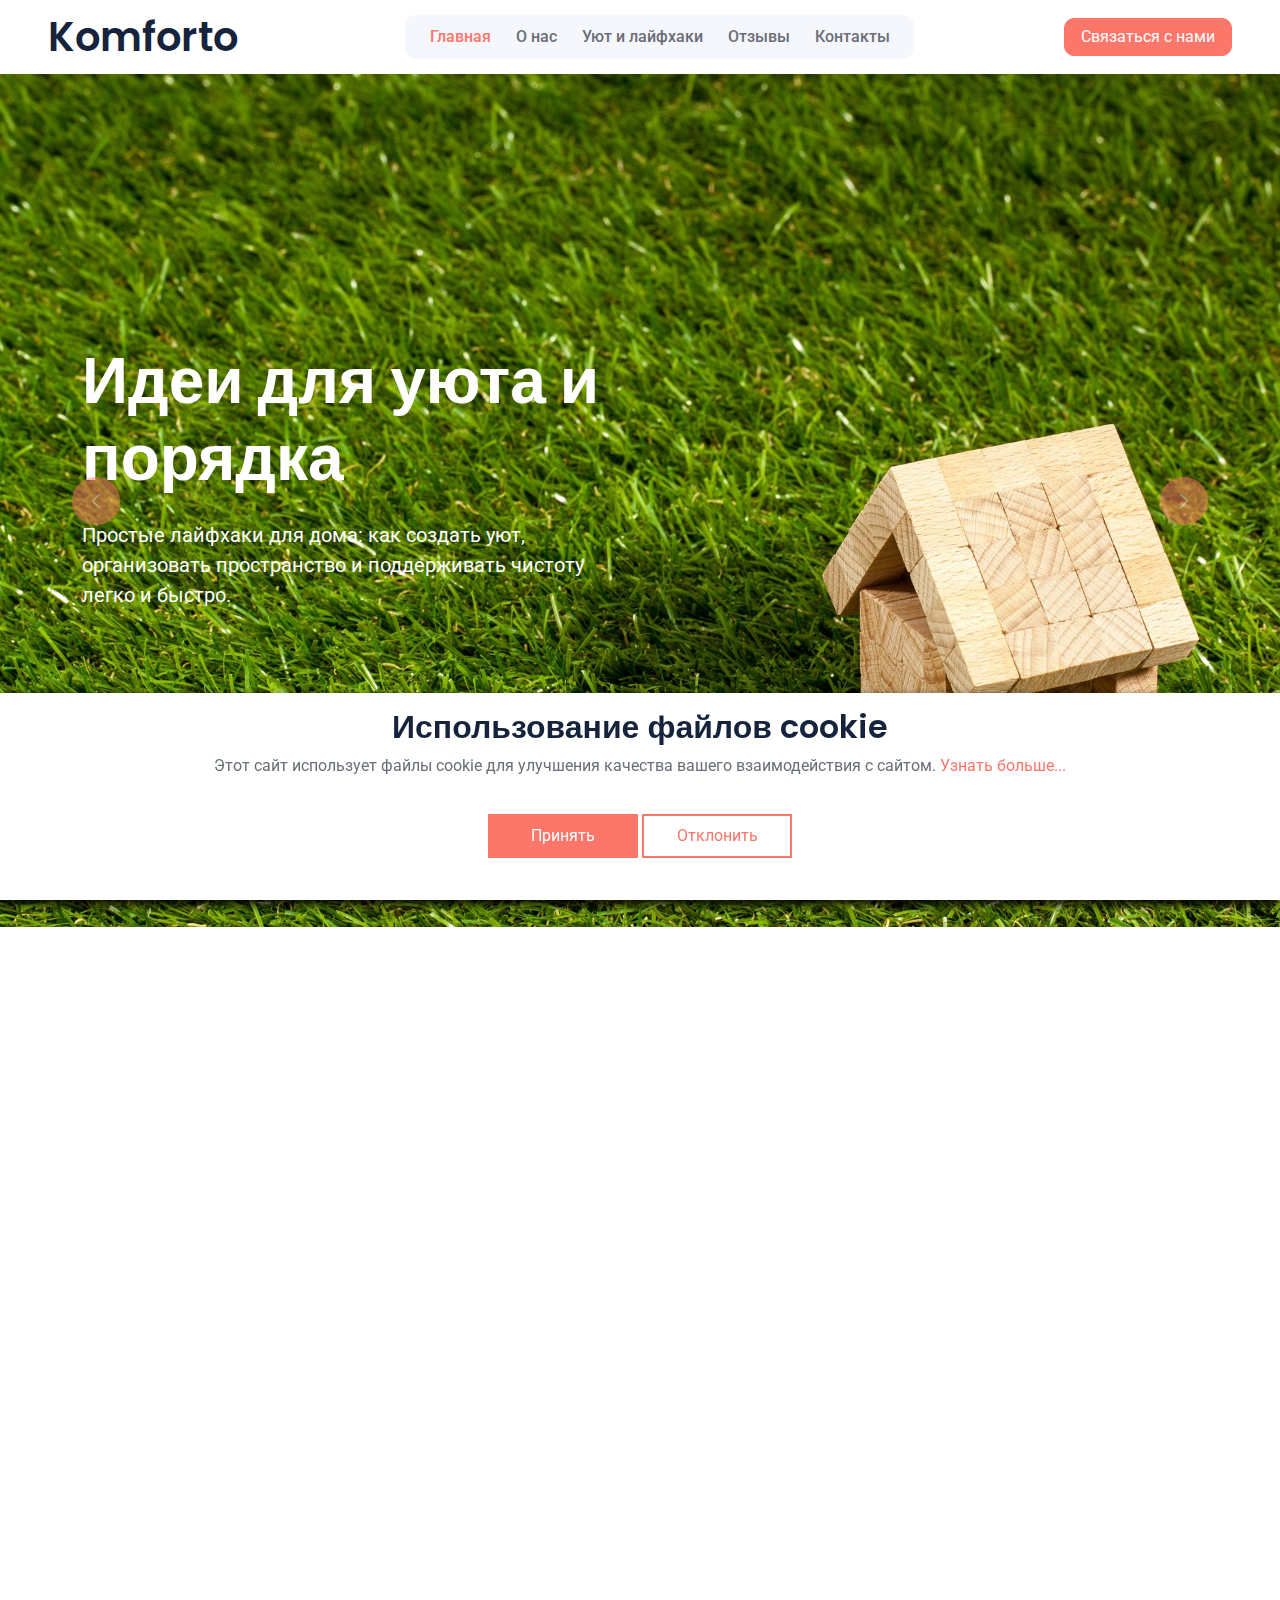
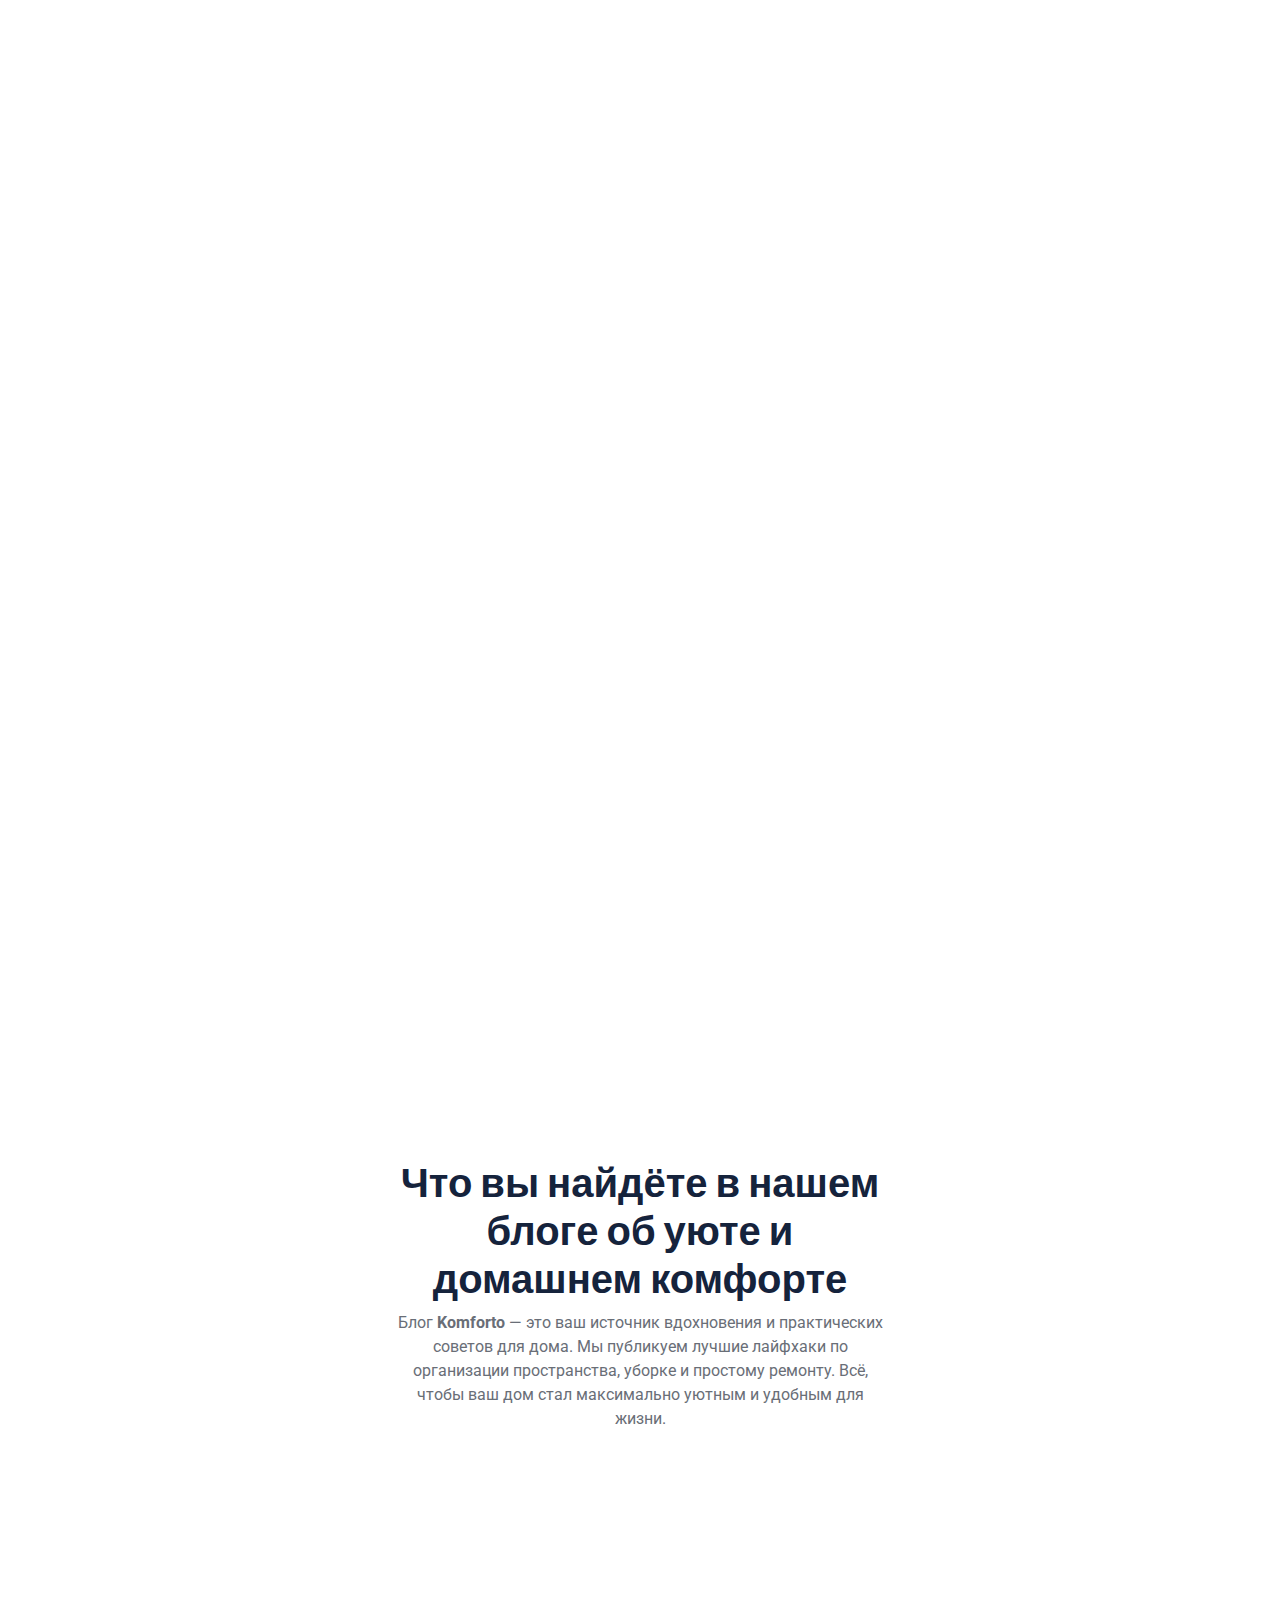
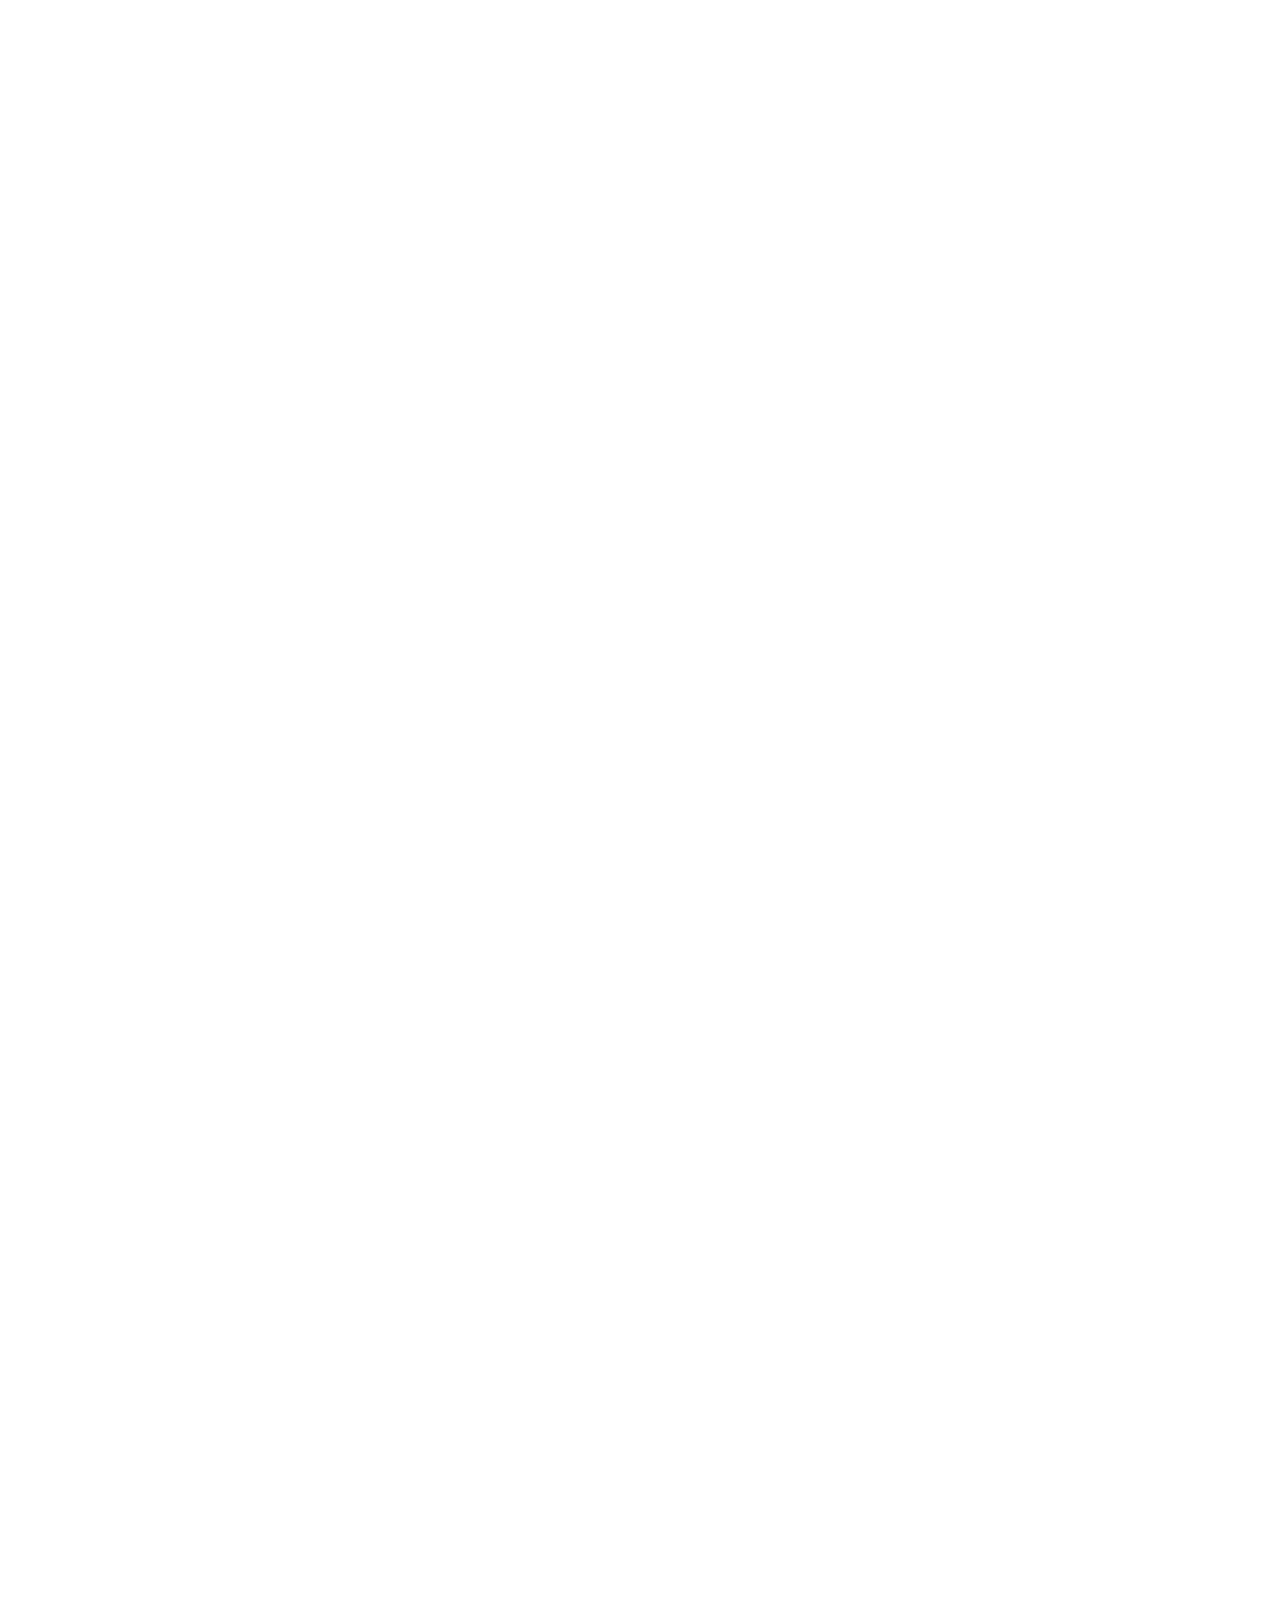
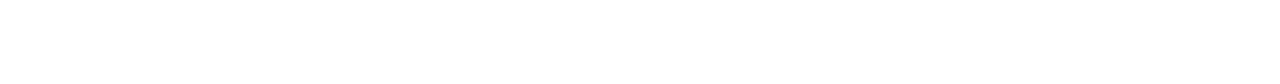
<file: index.html>
<!DOCTYPE html>
<html lang="en">
    <head>
        <meta charset="utf-8" />
        <title>Komforto</title>
        <meta content="width=device-width, initial-scale=1.0" name="viewport" />
        <meta
            content="Уют дома, лайфхаки для уборки, организация пространства, простые советы по ремонту, эффективная очистка, комфортная жизнь, уютные идеи, порядок в доме"
            name="keywords"
        />
        <meta
            content="Откройте для себя лучшие советы по созданию уюта: как эффективно организовать пространство, сделать уборку проще и провести мелкий ремонт своими руками. Все лайфхаки в одном месте!"
            name="description"
        />

        <link rel="shortcut icon" href="img/favicon.png" type="image/x-icon" />

        <!-- Google Web Fonts -->
        <link rel="preconnect" href="https://fonts.googleapis.com" />
        <link rel="preconnect" href="https://fonts.gstatic.com" crossorigin />
        <link
            href="https://fonts.googleapis.com/css2?family=Roboto:wght@400;500&family=Poppins:wght@600;700&display=swap"
            rel="stylesheet"
        />

        <!-- Icon Font Stylesheet -->
        <link
            href="https://cdnjs.cloudflare.com/ajax/libs/font-awesome/5.10.0/css/all.min.css"
            rel="stylesheet"
        />
        <link
            href="https://cdn.jsdelivr.net/npm/bootstrap-icons@1.4.1/font/bootstrap-icons.css"
            rel="stylesheet"
        />

        <!-- Libraries Stylesheet -->
        <link href="lib/animate/animate.min.css" rel="stylesheet" />
        <link
            href="lib/owlcarousel/assets/owl.carousel.min.css"
            rel="stylesheet"
        />

        <!-- Customized Bootstrap Stylesheet -->
        <link href="css/bootstrap.min.css" rel="stylesheet" />

        <!-- Template Stylesheet -->
        <link href="css/style.css" rel="stylesheet" />
    </head>

    <body>
        <!-- Spinner Start -->
        <div
            id="spinner"
            class="show bg-white position-fixed translate-middle w-100 vh-100 top-50 start-50 d-flex align-items-center justify-content-center"
        >
            <div class="spinner-grow text-primary" role="status"></div>
        </div>
        <!-- Spinner End -->

        <!-- Navbar Start -->
        <nav
            class="navbar navbar-expand-lg bg-white navbar-light sticky-top px-4 px-lg-5"
        >
            <a href="index.html" class="navbar-brand d-flex align-items-center">
                <h1 class="m-0">Komforto</h1>
            </a>
            <button
                type="button"
                class="navbar-toggler"
                data-bs-toggle="collapse"
                data-bs-target="#navbarCollapse"
            >
                <span class="navbar-toggler-icon"></span>
            </button>
            <div class="collapse navbar-collapse" id="navbarCollapse">
                <div
                    class="navbar-nav mx-auto bg-light rounded pe-4 py-3 py-lg-0"
                >
                    <a href="index.html" class="nav-item nav-link active"
                        >Главная</a
                    >
                    <a href="about.html" class="nav-item nav-link">О нас</a>
                    <a href="service.html" class="nav-item nav-link"
                        >Уют и лайфхаки</a
                    >
                    <a href="testimonial.html" class="nav-item nav-link"
                        >Отзывы</a
                    >
                    <a href="contact.html" class="nav-item nav-link"
                        >Контакты</a
                    >
                </div>
            </div>
            <a
                href="contact.html"
                class="btn btn-primary px-3 d-none d-lg-block"
                >Связаться с нами</a
            >
        </nav>
        <!-- Navbar End -->

        <!-- Carousel Start -->
        <div class="container-fluid p-0 mb-5 wow fadeIn" data-wow-delay="0.1s">
            <div
                id="header-carousel"
                class="carousel slide"
                data-bs-ride="carousel"
            >
                <div class="carousel-inner">
                    <div class="carousel-item active">
                        <img
                            class="w-100"
                            src="img/carousel-1.jpg"
                            alt="Image"
                        />
                        <div class="carousel-caption">
                            <div class="container">
                                <div class="row">
                                    <div class="col-12 col-lg-6">
                                        <h1
                                            class="display-3 text-dark mb-4 animated slideInDown text-white"
                                        >
                                            Идеи для уюта и порядка
                                        </h1>
                                        <p
                                            class="fs-5 text-body mb-5 text-white"
                                            style="color: #fff !important"
                                        >
                                            Простые лайфхаки для дома: как
                                            создать уют, организовать
                                            пространство и поддерживать чистоту
                                            легко и быстро.
                                        </p>
                                    </div>
                                </div>
                            </div>
                        </div>
                    </div>
                    <div class="carousel-item">
                        <img
                            class="w-100"
                            src="img/carousel-2.jpg"
                            alt="Image"
                        />
                        <div class="carousel-caption">
                            <div class="container">
                                <div class="row">
                                    <div class="col-12 col-lg-6">
                                        <h1
                                            class="display-3 text-dark mb-4 animated slideInDown text-white"
                                        >
                                            Чистота и уют без лишних усилий
                                        </h1>
                                        <p
                                            class="fs-5 text-body mb-5 text-white"
                                            style="color: #fff !important"
                                        >
                                            Ежедневные советы по уборке,
                                            хранению вещей и мелкому ремонту —
                                            всё, чтобы ваш дом стал местом
                                            настоящего комфорта.
                                        </p>
                                    </div>
                                </div>
                            </div>
                        </div>
                    </div>
                </div>
                <button
                    class="carousel-control-prev"
                    type="button"
                    data-bs-target="#header-carousel"
                    data-bs-slide="prev"
                >
                    <span
                        class="carousel-control-prev-icon"
                        aria-hidden="true"
                    ></span>
                    <span class="visually-hidden">Предыдущий</span>
                </button>
                <button
                    class="carousel-control-next"
                    type="button"
                    data-bs-target="#header-carousel"
                    data-bs-slide="next"
                >
                    <span
                        class="carousel-control-next-icon"
                        aria-hidden="true"
                    ></span>
                    <span class="visually-hidden">Следующий</span>
                </button>
            </div>
        </div>
        <!-- Carousel End -->

        <!-- About Start -->
        <div class="container-xxl py-5">
            <div class="container">
                <div class="row g-5">
                    <div class="col-lg-6 wow fadeInUp" data-wow-delay="0.1s">
                        <div
                            class="position-relative overflow-hidden rounded pt-5 h-100"
                            style="min-height: 400px"
                        >
                            <img
                                class="position-absolute w-100 h-100"
                                src="img/approach.jpg"
                                alt=""
                                style="object-fit: cover"
                            />
                        </div>
                    </div>
                    <div class="col-lg-6 wow fadeInUp" data-wow-delay="0.1s">
                        <div class="h-100">
                            <h1 class="display-6 mb-5">
                                Дом, в котором приятно жить
                            </h1>
                            <p class="mb-4">
                                Проект <strong>Komforto</strong> создан для тех,
                                кто ценит чистоту, порядок и уют. Мы делимся
                                уникальными лайфхаками по организации
                                пространства, быстрой и эффективной уборке, а
                                также идеями для лёгкого ремонта без лишних
                                затрат. <br /><br />
                                Наши советы помогают упростить повседневную
                                жизнь и сделать дом местом, куда хочется
                                возвращаться. Мы вдохновляем на создание
                                гармоничного и функционального пространства,
                                которое отражает ваш стиль и заботу о себе и
                                своих близких.
                            </p>
                        </div>
                    </div>
                </div>
            </div>
        </div>
        <!-- About End -->

        <!-- Facts Start -->
        <div class="container-fluid overflow-hidden my-5 px-lg-0">
            <div class="container">
                <div class="row g-0 mx-lg-0">
                    <div
                        class="col-lg-12 facts-counter wow fadeIn"
                        data-wow-delay="0.5s"
                    >
                        <div class="h-100 px-4 pe-lg-0">
                            <div class="row g-5">
                                <div class="col-sm-3">
                                    <h1
                                        class="display-5"
                                        data-toggle="counter-up"
                                    >
                                        320
                                    </h1>
                                    <p class="fs-5 text-primary">
                                        Полезных лайфхаков
                                    </p>
                                </div>
                                <div class="col-sm-3">
                                    <h1
                                        class="display-5"
                                        data-toggle="counter-up"
                                    >
                                        1200
                                    </h1>
                                    <p class="fs-5 text-primary">
                                        Довольных читателей
                                    </p>
                                </div>
                                <div class="col-sm-3">
                                    <h1
                                        class="display-5"
                                        data-toggle="counter-up"
                                    >
                                        10
                                    </h1>
                                    <p class="fs-5 text-primary">
                                        Лет ведём блог
                                    </p>
                                </div>
                                <div class="col-sm-3">
                                    <h1
                                        class="display-5"
                                        data-toggle="counter-up"
                                    >
                                        100
                                    </h1>
                                    <p class="fs-5 text-primary">
                                        Практичные советы
                                    </p>
                                </div>
                            </div>
                        </div>
                    </div>
                </div>
            </div>
        </div>
        <!-- Facts End -->

        <!-- Features Start -->
        <div class="container-xxl py-5">
            <div class="container">
                <div class="row g-5">
                    <div class="col-lg-6 wow fadeInUp" data-wow-delay="0.1s">
                        <h1 class="display-6 mb-5">
                            Почему стоит читать блог Komforto
                        </h1>
                        <p class="mb-4">
                            Если вы хотите создать порядок и уют в своём доме —
                            наш блог станет вашим лучшим помощником. Мы
                            публикуем проверенные временем лайфхаки по уборке,
                            оптимизации хранения вещей и простому ремонту. Здесь
                            вы найдёте вдохновение и практические советы для
                            обустройства любого пространства.
                            <br /><br />
                            Komforto делится полезными идеями каждый день — от
                            способов организации кладовки до экологичных средств
                            для чистки. Все рекомендации сопровождаются фото,
                            пошаговыми инструкциями и адаптированы под
                            повседневную жизнь. Давайте сделаем ваш дом уютным
                            вместе!
                        </p>
                        <div class="row g-3">
                            <div
                                class="col-sm-6 wow fadeIn"
                                data-wow-delay="0.1s"
                            >
                                <div class="bg-light rounded h-100 p-3">
                                    <div
                                        class="bg-white d-flex flex-column justify-content-center text-center rounded h-100 py-4 px-3"
                                    >
                                        <img
                                            class="align-self-center mb-3"
                                            src="img/icon/icon-06-primary.png"
                                            alt=""
                                        />
                                        <h5 class="mb-0">
                                            Советы по организации дома
                                        </h5>
                                    </div>
                                </div>
                            </div>
                            <div
                                class="col-sm-6 wow fadeIn"
                                data-wow-delay="0.2s"
                            >
                                <div class="bg-light rounded h-100 p-3">
                                    <div
                                        class="bg-white d-flex flex-column justify-content-center text-center rounded py-4 px-3"
                                    >
                                        <img
                                            class="align-self-center mb-3"
                                            src="img/icon/icon-03-primary.png"
                                            alt=""
                                        />
                                        <h5 class="mb-0">Эффективная уборка</h5>
                                    </div>
                                </div>
                            </div>
                            <div
                                class="col-sm-6 wow fadeIn"
                                data-wow-delay="0.3s"
                            >
                                <div class="bg-light rounded h-100 p-3">
                                    <div
                                        class="bg-white d-flex flex-column justify-content-center text-center rounded py-4 px-3"
                                    >
                                        <img
                                            class="align-self-center mb-3"
                                            src="img/icon/icon-04-primary.png"
                                            alt=""
                                        />
                                        <h5 class="mb-0">
                                            Простые идеи для ремонта
                                        </h5>
                                    </div>
                                </div>
                            </div>
                            <div
                                class="col-sm-6 wow fadeIn"
                                data-wow-delay="0.4s"
                            >
                                <div class="bg-light rounded h-100 p-3">
                                    <div
                                        class="bg-white d-flex flex-column justify-content-center text-center rounded h-100 py-4 px-3"
                                    >
                                        <img
                                            class="align-self-center mb-3"
                                            src="img/icon/icon-07-primary.png"
                                            alt=""
                                        />
                                        <h5 class="mb-0">
                                            Лайфхаки для комфорта
                                        </h5>
                                    </div>
                                </div>
                            </div>
                        </div>
                    </div>
                    <div class="col-lg-6 wow fadeInUp" data-wow-delay="0.5s">
                        <div
                            class="position-relative rounded overflow-hidden h-100"
                            style="min-height: 400px"
                        >
                            <img
                                class="position-absolute w-100 h-100"
                                src="img/feature.jpg"
                                alt=""
                                style="object-fit: cover"
                            />
                        </div>
                    </div>
                </div>
            </div>
        </div>
        <!-- Features End -->

        <!-- Service Start -->
        <div class="container-xxl py-5">
            <div class="container">
                <div class="text-center mx-auto" style="max-width: 500px">
                    <h1 class="display-6">
                        Что вы найдёте в нашем блоге об уюте и домашнем комфорте
                    </h1>
                    <p class="mb-5">
                        Блог <strong>Komforto</strong> — это ваш источник
                        вдохновения и практических советов для дома. Мы
                        публикуем лучшие лайфхаки по организации пространства,
                        уборке и простому ремонту. Всё, чтобы ваш дом стал
                        максимально уютным и удобным для жизни.
                    </p>
                </div>
                <div class="row g-4 justify-content-center">
                    <div
                        class="col-lg-4 col-md-6 wow fadeInUp"
                        data-wow-delay="0.1s"
                    >
                        <div class="service-item rounded h-100 p-5">
                            <div class="d-flex align-items-center mb-4">
                                <h4 class="mb-0">Организация хранения</h4>
                            </div>
                            <p class="mb-4">
                                Узнайте, как оптимизировать пространство в
                                шкафах, на кухне и в кладовке с помощью простых
                                решений и минимальных затрат.
                            </p>
                        </div>
                    </div>
                    <div
                        class="col-lg-4 col-md-6 wow fadeInUp"
                        data-wow-delay="0.3s"
                    >
                        <div class="service-item rounded h-100 p-5">
                            <div class="d-flex align-items-center mb-4">
                                <h4 class="mb-0">Эффективная уборка</h4>
                            </div>
                            <p class="mb-4">
                                Советы по быстрой и качественной уборке с
                                использованием натуральных и доступных средств —
                                чистота без усилий.
                            </p>
                        </div>
                    </div>
                    <div
                        class="col-lg-4 col-md-6 wow fadeInUp"
                        data-wow-delay="0.5s"
                    >
                        <div class="service-item rounded h-100 p-5">
                            <div class="d-flex align-items-center mb-4">
                                <h4 class="mb-0">
                                    Простой ремонт своими руками
                                </h4>
                            </div>
                            <p class="mb-4">
                                Пошаговые инструкции для мелкого ремонта в
                                квартире: от замены ручек до покраски стен —
                                легко, понятно и доступно каждому.
                            </p>
                        </div>
                    </div>
                    <div
                        class="col-lg-4 col-md-6 wow fadeInUp"
                        data-wow-delay="0.1s"
                    >
                        <div class="service-item rounded h-100 p-5">
                            <div class="d-flex align-items-center mb-4">
                                <h4 class="mb-0">Домашние лайфхаки</h4>
                            </div>
                            <p class="mb-4">
                                Полезные хитрости на каждый день: как упростить
                                быт, экономить время и поддерживать порядок даже
                                с детьми и питомцами.
                            </p>
                        </div>
                    </div>
                    <div
                        class="col-lg-4 col-md-6 wow fadeInUp"
                        data-wow-delay="0.3s"
                    >
                        <div class="service-item rounded h-100 p-5">
                            <div class="d-flex align-items-center mb-4">
                                <h4 class="mb-0">Секреты уюта</h4>
                            </div>
                            <p class="mb-4">
                                Теплый свет, ароматные детали, удобная мебель —
                                узнайте, как создать атмосферу уюта в каждом
                                уголке вашего дома.
                            </p>
                        </div>
                    </div>
                    <div
                        class="col-lg-4 col-md-6 wow fadeInUp"
                        data-wow-delay="0.5s"
                    >
                        <div class="service-item rounded h-100 p-5">
                            <div class="d-flex align-items-center mb-4">
                                <h4 class="mb-0">Сезонные рекомендации</h4>
                            </div>
                            <p class="mb-4">
                                Переход от зимнего уюта к летней свежести:
                                подборки задач по сезонам, идеи для обновления
                                интерьера и подготовки дома.
                            </p>
                        </div>
                    </div>
                </div>
            </div>
        </div>
        <!-- Service End -->

        <!-- Appointment Start -->
        <div
            class="container-fluid appointment my-5 py-5 wow fadeIn"
            data-wow-delay="0.1s"
        >
            <div class="container py-5">
                <div class="row g-5">
                    <div class="col-lg-12 wow fadeIn" data-wow-delay="0.3s">
                        <h1 class="display-6 text-white mb-5">
                            Помогаем сделать ваш дом уютнее
                        </h1>
                        <p class="text-white mb-5">
                            Команда <strong>Komforto</strong> делится
                            практическими знаниями, которые помогут навести
                            порядок и гармонию в любом доме. От умных лайфхаков
                            до простых идей по уходу за жильём — всё это вы
                            найдёте в нашем блоге. <br /><br />
                            Мы создаём контент, который вдохновляет, обучает и
                            делает быт проще. Следите за нашими публикациями и
                            находите новые способы сделать вашу повседневную
                            жизнь комфортной и красивой.
                        </p>
                    </div>
                </div>
            </div>
        </div>
        <!-- Appointment End -->

        <!-- Footer Start -->
        <div
            class="container-fluid bg-dark footer mt-5 pt-5 wow fadeIn"
            data-wow-delay="0.1s"
        >
            <div class="container py-5">
                <div class="row g-5">
                    <div class="col-lg-4 col-md-6">
                        <h1 class="text-white mb-4">Советы для уюта в доме</h1>
                        <p>
                            Блог <strong>Komforto</strong> создан для тех, кто
                            хочет сделать свой дом удобным и красивым. Мы
                            делимся полезными идеями по уборке, хранению и
                            мелкому ремонту. Наша цель — помочь вам наслаждаться
                            комфортом каждый день.
                        </p>

                        <a class="btn" href="mailto:komforto@gmail.com"
                            ><i
                                style="margin-right: 10px"
                                class="fa fa-solid fa-envelope"
                            ></i
                            >komforto@gmail.com</a
                        >
                        <a class="btn" href="tel:+77770484111"
                            ><i
                                style="margin-right: 10px"
                                class="fa fa-phone"
                            ></i
                            >+77770484111</a
                        >

                        <a class="btn"
                            >Ару Ана, 2-этаж, ТД, Гурба көшесі 99А, Сәтбаев
                            100000</a
                        >
                    </div>
                    <div class="col-lg-4 col-md-6">
                        <h5 class="text-light mb-4">Быстрые ссылки</h5>
                        <a class="btn btn-link" href="about.html">О нас</a>
                        <a class="btn btn-link" href="contact.html">Контакты</a>
                        <a class="btn btn-link" href="service.html"
                            >Наши услуги</a
                        >
                        <a class="btn btn-link" href="terms-of-use.html"
                            >Условия использования</a
                        >
                        <a class="btn btn-link" href="privacy-policy.html"
                            >Политика конфиденциальности</a
                        >
                        <a class="btn btn-link" href="cookie-policy.html"
                            >Политика файлов cookie</a
                        >
                    </div>
                    <div class="col-lg-4 col-md-6">
                        <h5 class="text-light mb-4">Подписка на обновления</h5>
                        <p>
                            Подпишитесь на нашу рассылку и получайте полезные
                            советы по организации пространства, уборке и уходу
                            за домом. Мы делимся только практичным контентом для
                            вашего комфорта.
                        </p>
                        <div
                            class="position-relative mx-auto"
                            style="max-width: 400px"
                        >
                            <form action="thanks.html" method="get">
                                <input
                                    class="form-control bg-transparent w-100 py-3 ps-4 pe-5"
                                    type="text"
                                    placeholder="Ваш email"
                                    id="email"
                                    required
                                />
                                <button
                                    type="submit"
                                    class="btn btn-secondary py-2 position-absolute top-0 end-0 mt-2 me-2"
                                    id="submit"
                                >
                                    Подписаться
                                </button>
                            </form>
                        </div>
                    </div>
                </div>
            </div>
        </div>
        <!-- Footer End -->

        <!-- Back to Top -->
        <a href="#" class="btn btn-lg btn-primary btn-lg-square back-to-top"
            ><i class="bi bi-arrow-up"></i
        ></a>

        <!-- Cookie banner -->
        <div class="cookie-wrapper show">
            <div>
                <i class="bx bx-cookie"></i>
                <h2 style="text-align: center">Использование файлов cookie</h2>
            </div>

            <div class="data">
                <p>
                    Этот сайт использует файлы cookie для улучшения качества
                    вашего взаимодействия с сайтом.
                    <a href="cookie-policy.html">Узнать больше...</a>
                </p>
            </div>

            <div class="buttons">
                <button class="cookie-button" id="acceptBtn">Принять</button>
                <button class="cookie-button" id="declineBtn">Отклонить</button>
            </div>
        </div>
        <!-- End Cookie banner -->

        <!-- JavaScript Libraries -->
        <script src="https://code.jquery.com/jquery-3.4.1.min.js"></script>
        <script src="https://cdn.jsdelivr.net/npm/bootstrap@5.0.0/dist/js/bootstrap.bundle.min.js"></script>
        <script src="lib/wow/wow.min.js"></script>
        <script src="lib/easing/easing.min.js"></script>
        <script src="lib/waypoints/waypoints.min.js"></script>
        <script src="lib/owlcarousel/owl.carousel.min.js"></script>
        <script src="lib/counterup/counterup.min.js"></script>

        <!-- Template Javascript -->
        <script src="js/main.js"></script>
        <script src="js/cookiebanner.js"></script>
    </body>
</html>
</file>
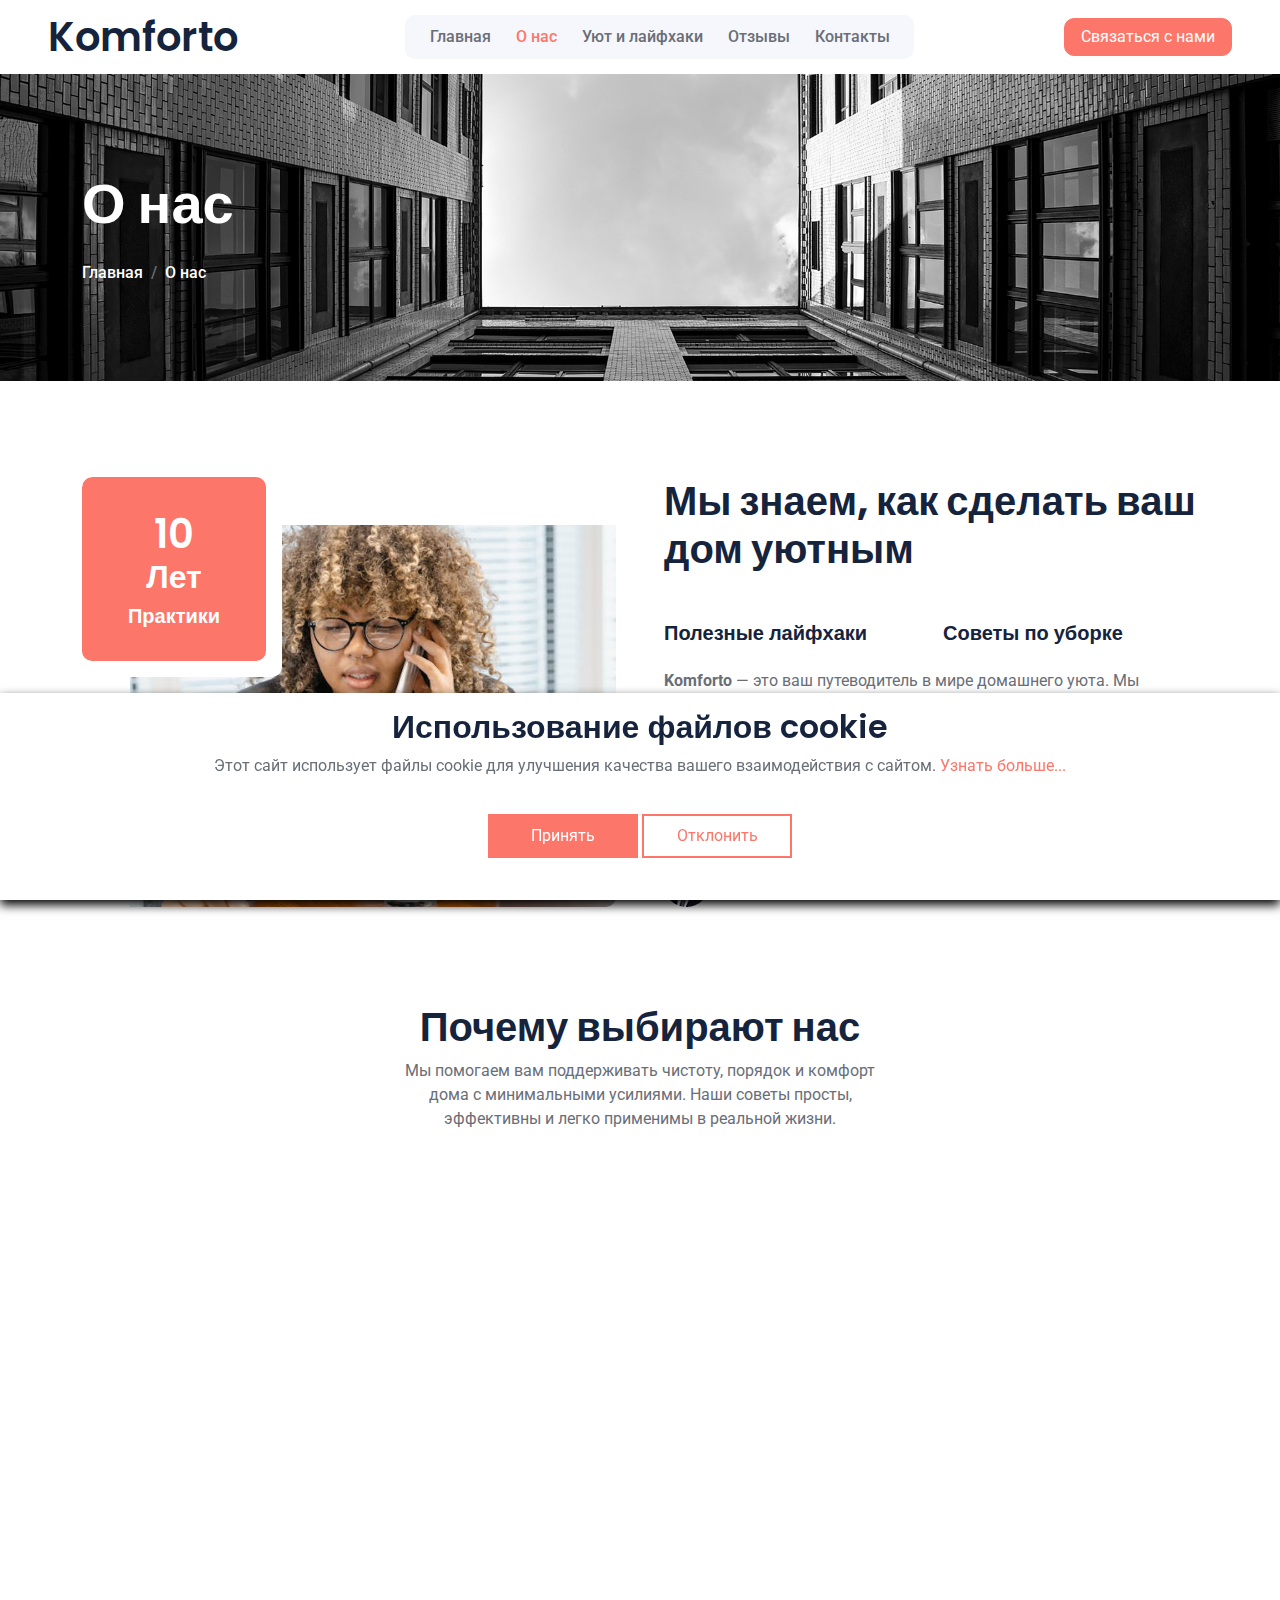
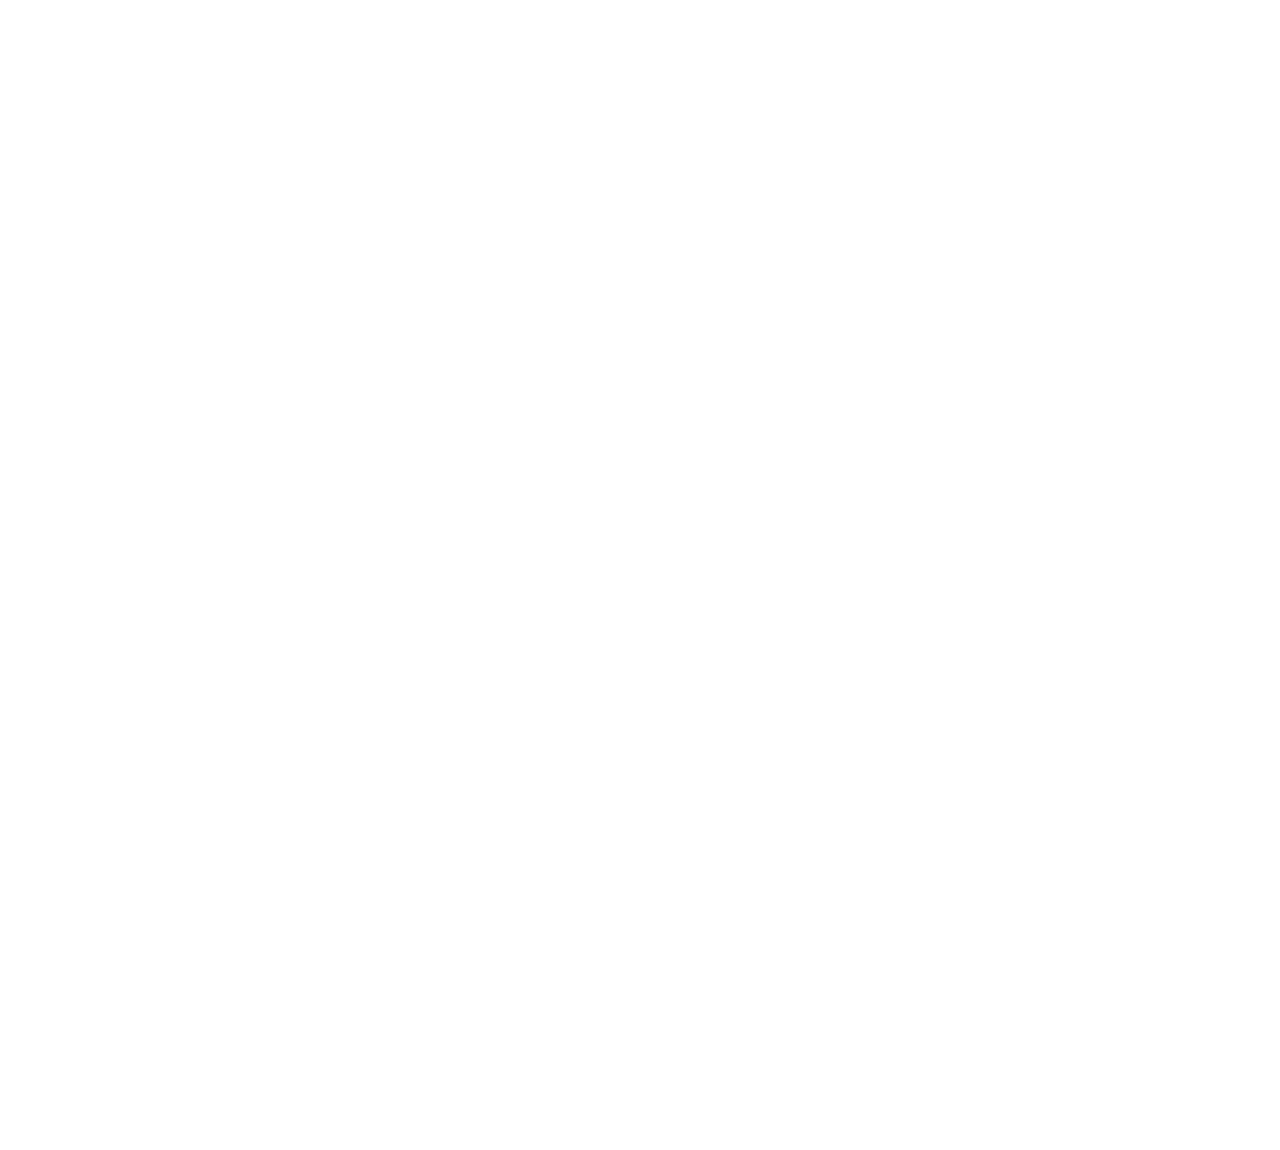
<file: about.html>
<!DOCTYPE html>
<html lang="en">
    <head>
        <meta charset="utf-8" />
        <title>Komforto</title>
        <meta content="width=device-width, initial-scale=1.0" name="viewport" />
        <meta
            content="Уют дома, лайфхаки для уборки, организация пространства, простые советы по ремонту, эффективная очистка, комфортная жизнь, уютные идеи, порядок в доме"
            name="keywords"
        />
        <meta
            content="Откройте для себя лучшие советы по созданию уюта: как эффективно организовать пространство, сделать уборку проще и провести мелкий ремонт своими руками. Все лайфхаки в одном месте!"
            name="description"
        />

        <link rel="shortcut icon" href="img/favicon.png" type="image/x-icon" />

        <!-- Google Web Fonts -->
        <link rel="preconnect" href="https://fonts.googleapis.com" />
        <link rel="preconnect" href="https://fonts.gstatic.com" crossorigin />
        <link
            href="https://fonts.googleapis.com/css2?family=Roboto:wght@400;500&family=Poppins:wght@600;700&display=swap"
            rel="stylesheet"
        />

        <!-- Icon Font Stylesheet -->
        <link
            href="https://cdnjs.cloudflare.com/ajax/libs/font-awesome/5.10.0/css/all.min.css"
            rel="stylesheet"
        />
        <link
            href="https://cdn.jsdelivr.net/npm/bootstrap-icons@1.4.1/font/bootstrap-icons.css"
            rel="stylesheet"
        />

        <!-- Libraries Stylesheet -->
        <link href="lib/animate/animate.min.css" rel="stylesheet" />
        <link
            href="lib/owlcarousel/assets/owl.carousel.min.css"
            rel="stylesheet"
        />

        <!-- Customized Bootstrap Stylesheet -->
        <link href="css/bootstrap.min.css" rel="stylesheet" />

        <!-- Template Stylesheet -->
        <link href="css/style.css" rel="stylesheet" />
    </head>

    <body>
        <!-- Spinner Start -->
        <div
            id="spinner"
            class="show bg-white position-fixed translate-middle w-100 vh-100 top-50 start-50 d-flex align-items-center justify-content-center"
        >
            <div class="spinner-grow text-primary" role="status"></div>
        </div>
        <!-- Spinner End -->

        <!-- Navbar Start -->
        <nav
            class="navbar navbar-expand-lg bg-white navbar-light sticky-top px-4 px-lg-5"
        >
            <a href="index.html" class="navbar-brand d-flex align-items-center">
                <h1 class="m-0">Komforto</h1>
            </a>
            <button
                type="button"
                class="navbar-toggler"
                data-bs-toggle="collapse"
                data-bs-target="#navbarCollapse"
            >
                <span class="navbar-toggler-icon"></span>
            </button>
            <div class="collapse navbar-collapse" id="navbarCollapse">
                <div
                    class="navbar-nav mx-auto bg-light rounded pe-4 py-3 py-lg-0"
                >
                    <a href="index.html" class="nav-item nav-link">Главная</a>
                    <a href="about.html" class="nav-item nav-link active"
                        >О нас</a
                    >
                    <a href="service.html" class="nav-item nav-link"
                        >Уют и лайфхаки</a
                    >
                    <a href="testimonial.html" class="nav-item nav-link"
                        >Отзывы</a
                    >
                    <a href="contact.html" class="nav-item nav-link"
                        >Контакты</a
                    >
                </div>
            </div>
            <a
                href="contact.html"
                class="btn btn-primary px-3 d-none d-lg-block"
                >Связаться с нами</a
            >
        </nav>
        <!-- Navbar End -->

        <!-- Page Header Start -->
        <div
            class="container-fluid page-header breadcrumbs bg1 py-5 mb-5 wow fadeIn"
            data-wow-delay="0.1s"
        >
            <div class="container py-5">
                <h1
                    class="display-4 animated slideInDown mb-4"
                    style="color: #fff"
                >
                    О нас
                </h1>
                <nav aria-label="breadcrumb animated slideInDown">
                    <ol class="breadcrumb mb-0">
                        <li class="breadcrumb-item">
                            <a href="index.html" style="color: #fff">Главная</a>
                        </li>
                        <li
                            class="breadcrumb-item active"
                            aria-current="page"
                            style="color: #fff"
                        >
                            О нас
                        </li>
                    </ol>
                </nav>
            </div>
        </div>
        <!-- Page Header End -->

        <!-- About Start -->
        <div class="container-xxl py-5">
            <div class="container">
                <div class="row g-5">
                    <div class="col-lg-6 wow fadeInUp" data-wow-delay="0.1s">
                        <div
                            class="position-relative overflow-hidden rounded ps-5 pt-5 h-100"
                            style="min-height: 400px"
                        >
                            <img
                                class="position-absolute w-100 h-100"
                                src="img/about.jpg"
                                alt=""
                                style="object-fit: cover"
                            />
                            <div
                                class="position-absolute top-0 start-0 bg-white rounded pe-3 pb-3"
                                style="width: 200px; height: 200px"
                            >
                                <div
                                    class="d-flex flex-column justify-content-center text-center bg-primary rounded h-100 p-3"
                                >
                                    <h1 class="text-white mb-0">10</h1>
                                    <h2 class="text-white">Лет</h2>
                                    <h5 class="text-white mb-0">Практики</h5>
                                </div>
                            </div>
                        </div>
                    </div>
                    <div class="col-lg-6 wow fadeInUp" data-wow-delay="0.5s">
                        <div class="h-100">
                            <h1 class="display-6 mb-5">
                                Мы знаем, как сделать ваш дом уютным
                            </h1>
                            <div class="row g-4 mb-4">
                                <div class="col-sm-6">
                                    <div class="d-flex align-items-center">
                                        <h5 class="mb-0">Полезные лайфхаки</h5>
                                    </div>
                                </div>
                                <div class="col-sm-6">
                                    <div class="d-flex align-items-center">
                                        <h5 class="mb-0">Советы по уборке</h5>
                                    </div>
                                </div>
                            </div>
                            <p class="mb-4">
                                <strong>Komforto</strong> — это ваш путеводитель
                                в мире домашнего уюта. Мы делимся проверенными
                                советами по организации пространства, хранению,
                                эффективной уборке и мелкому ремонту. Наша цель
                                — вдохновить вас на создание чистого,
                                организованного и приятного для жизни дома. Мы
                                уверены: даже маленькие изменения способны
                                принести большое облегчение в повседневной
                                жизни.
                            </p>
                            <div class="border-top mt-4 pt-4">
                                <div class="d-flex align-items-center">
                                    <img
                                        class="flex-shrink-0 rounded-circle me-3"
                                        src="img/profile.jpg"
                                        alt=""
                                    />
                                    <h5 class="mb-0">
                                        Свяжитесь с нами: +77770484111
                                    </h5>
                                </div>
                            </div>
                        </div>
                    </div>
                </div>
            </div>
        </div>
        <!-- About End -->

        <!-- Why Choose Us Start -->
        <div class="container-xxl py-5">
            <div class="container">
                <div class="text-center mx-auto" style="max-width: 500px">
                    <h1 class="display-6">Почему выбирают нас</h1>
                    <p class="mb-5">
                        Мы помогаем вам поддерживать чистоту, порядок и комфорт
                        дома с минимальными усилиями. Наши советы просты,
                        эффективны и легко применимы в реальной жизни.
                    </p>
                </div>
                <div class="row g-4">
                    <div
                        class="col-lg-6 col-md-6 wow fadeInUp"
                        data-wow-delay="0.1s"
                    >
                        <div class="team-item rounded">
                            <img
                                class="img-fluid"
                                src="img/why-choose-1.jpg"
                                alt=""
                            />
                            <div class="text-center p-4">
                                <h5>Персональный подход</h5>
                            </div>
                            <div class="team-text text-center bg-white p-4">
                                <p>
                                    Мы подбираем лайфхаки и инструкции, которые
                                    подойдут именно вам — в зависимости от ритма
                                    жизни, площади жилья и бытовых задач.
                                </p>
                            </div>
                        </div>
                    </div>
                    <div
                        class="col-lg-6 col-md-6 wow fadeInUp"
                        data-wow-delay="0.3s"
                    >
                        <div class="team-item rounded">
                            <img
                                class="img-fluid"
                                src="img/why-choose-2.jpg"
                                alt=""
                            />
                            <div class="text-center p-4">
                                <h5>Практичные рекомендации</h5>
                            </div>
                            <div class="team-text text-center bg-white p-4">
                                <p>
                                    Мы проверяем каждую идею на практике, прежде
                                    чем рассказать о ней. Только то, что
                                    действительно работает в реальной жизни.
                                </p>
                            </div>
                        </div>
                    </div>
                    <div
                        class="col-lg-6 col-md-6 wow fadeInUp"
                        data-wow-delay="0.5s"
                    >
                        <div class="team-item rounded">
                            <img
                                class="img-fluid"
                                src="img/why-choose-3.jpg"
                                alt=""
                            />
                            <div class="text-center p-4">
                                <h5>Внимание к деталям</h5>
                            </div>
                            <div class="team-text text-center bg-white p-4">
                                <p>
                                    Мы знаем, что уют состоит из мелочей — и
                                    потому уделяем внимание каждому аспекту: от
                                    хранения мелких предметов до ароматов в
                                    комнате.
                                </p>
                            </div>
                        </div>
                    </div>
                    <div
                        class="col-lg-6 col-md-6 wow fadeInUp"
                        data-wow-delay="0.7s"
                    >
                        <div class="team-item rounded">
                            <img
                                class="img-fluid"
                                src="img/why-choose-4.jpg"
                                alt=""
                            />
                            <div class="text-center p-4">
                                <h5>Доверие читателей</h5>
                            </div>
                            <div class="team-text text-center bg-white p-4">
                                <p>
                                    Нам доверяют тысячи семей, потому что мы
                                    говорим просто, честно и по делу. Мы с вами
                                    — за порядок, лёгкость и уют в каждом доме.
                                </p>
                            </div>
                        </div>
                    </div>
                </div>
            </div>
        </div>
        <!-- Why Choose Us End -->

        <!-- Footer Start -->
        <div
            class="container-fluid bg-dark footer mt-5 pt-5 wow fadeIn"
            data-wow-delay="0.1s"
        >
            <div class="container py-5">
                <div class="row g-5">
                    <div class="col-lg-4 col-md-6">
                        <h1 class="text-white mb-4">Советы для уюта в доме</h1>
                        <p>
                            Блог <strong>Komforto</strong> создан для тех, кто
                            хочет сделать свой дом удобным и красивым. Мы
                            делимся полезными идеями по уборке, хранению и
                            мелкому ремонту. Наша цель — помочь вам наслаждаться
                            комфортом каждый день.
                        </p>

                        <a class="btn" href="mailto:komforto@gmail.com"
                            ><i
                                style="margin-right: 10px"
                                class="fa fa-solid fa-envelope"
                            ></i
                            >komforto@gmail.com</a
                        >
                        <a class="btn" href="tel:+77770484111"
                            ><i
                                style="margin-right: 10px"
                                class="fa fa-phone"
                            ></i
                            >+77770484111</a
                        >

                        <a class="btn"
                            >Ару Ана, 2-этаж, ТД, Гурба көшесі 99А, Сәтбаев
                            100000</a
                        >
                    </div>
                    <div class="col-lg-4 col-md-6">
                        <h5 class="text-light mb-4">Быстрые ссылки</h5>
                        <a class="btn btn-link" href="about.html">О нас</a>
                        <a class="btn btn-link" href="contact.html">Контакты</a>
                        <a class="btn btn-link" href="service.html"
                            >Наши услуги</a
                        >
                        <a class="btn btn-link" href="terms-of-use.html"
                            >Условия использования</a
                        >
                        <a class="btn btn-link" href="privacy-policy.html"
                            >Политика конфиденциальности</a
                        >
                        <a class="btn btn-link" href="cookie-policy.html"
                            >Политика файлов cookie</a
                        >
                    </div>
                    <div class="col-lg-4 col-md-6">
                        <h5 class="text-light mb-4">Подписка на обновления</h5>
                        <p>
                            Подпишитесь на нашу рассылку и получайте полезные
                            советы по организации пространства, уборке и уходу
                            за домом. Мы делимся только практичным контентом для
                            вашего комфорта.
                        </p>
                        <div
                            class="position-relative mx-auto"
                            style="max-width: 400px"
                        >
                            <form action="thanks.html" method="get">
                                <input
                                    class="form-control bg-transparent w-100 py-3 ps-4 pe-5"
                                    type="text"
                                    placeholder="Ваш email"
                                    id="email"
                                    required
                                />
                                <button
                                    type="submit"
                                    class="btn btn-secondary py-2 position-absolute top-0 end-0 mt-2 me-2"
                                    id="submit"
                                >
                                    Подписаться
                                </button>
                            </form>
                        </div>
                    </div>
                </div>
            </div>
        </div>
        <!-- Footer End -->

        <!-- Back to Top -->
        <a href="#" class="btn btn-lg btn-primary btn-lg-square back-to-top"
            ><i class="bi bi-arrow-up"></i
        ></a>

        <!-- Cookie banner -->
        <div class="cookie-wrapper show">
            <div>
                <i class="bx bx-cookie"></i>
                <h2 style="text-align: center">Использование файлов cookie</h2>
            </div>

            <div class="data">
                <p>
                    Этот сайт использует файлы cookie для улучшения качества
                    вашего взаимодействия с сайтом.
                    <a href="cookie-policy.html">Узнать больше...</a>
                </p>
            </div>

            <div class="buttons">
                <button class="cookie-button" id="acceptBtn">Принять</button>
                <button class="cookie-button" id="declineBtn">Отклонить</button>
            </div>
        </div>
        <!-- End Cookie banner -->

        <!-- JavaScript Libraries -->
        <script src="https://code.jquery.com/jquery-3.4.1.min.js"></script>
        <script src="https://cdn.jsdelivr.net/npm/bootstrap@5.0.0/dist/js/bootstrap.bundle.min.js"></script>
        <script src="lib/wow/wow.min.js"></script>
        <script src="lib/easing/easing.min.js"></script>
        <script src="lib/waypoints/waypoints.min.js"></script>
        <script src="lib/owlcarousel/owl.carousel.min.js"></script>
        <script src="lib/counterup/counterup.min.js"></script>

        <!-- Template Javascript -->
        <script src="js/main.js"></script>
        <script src="js/cookiebanner.js"></script>
    </body>
</html>
</file>
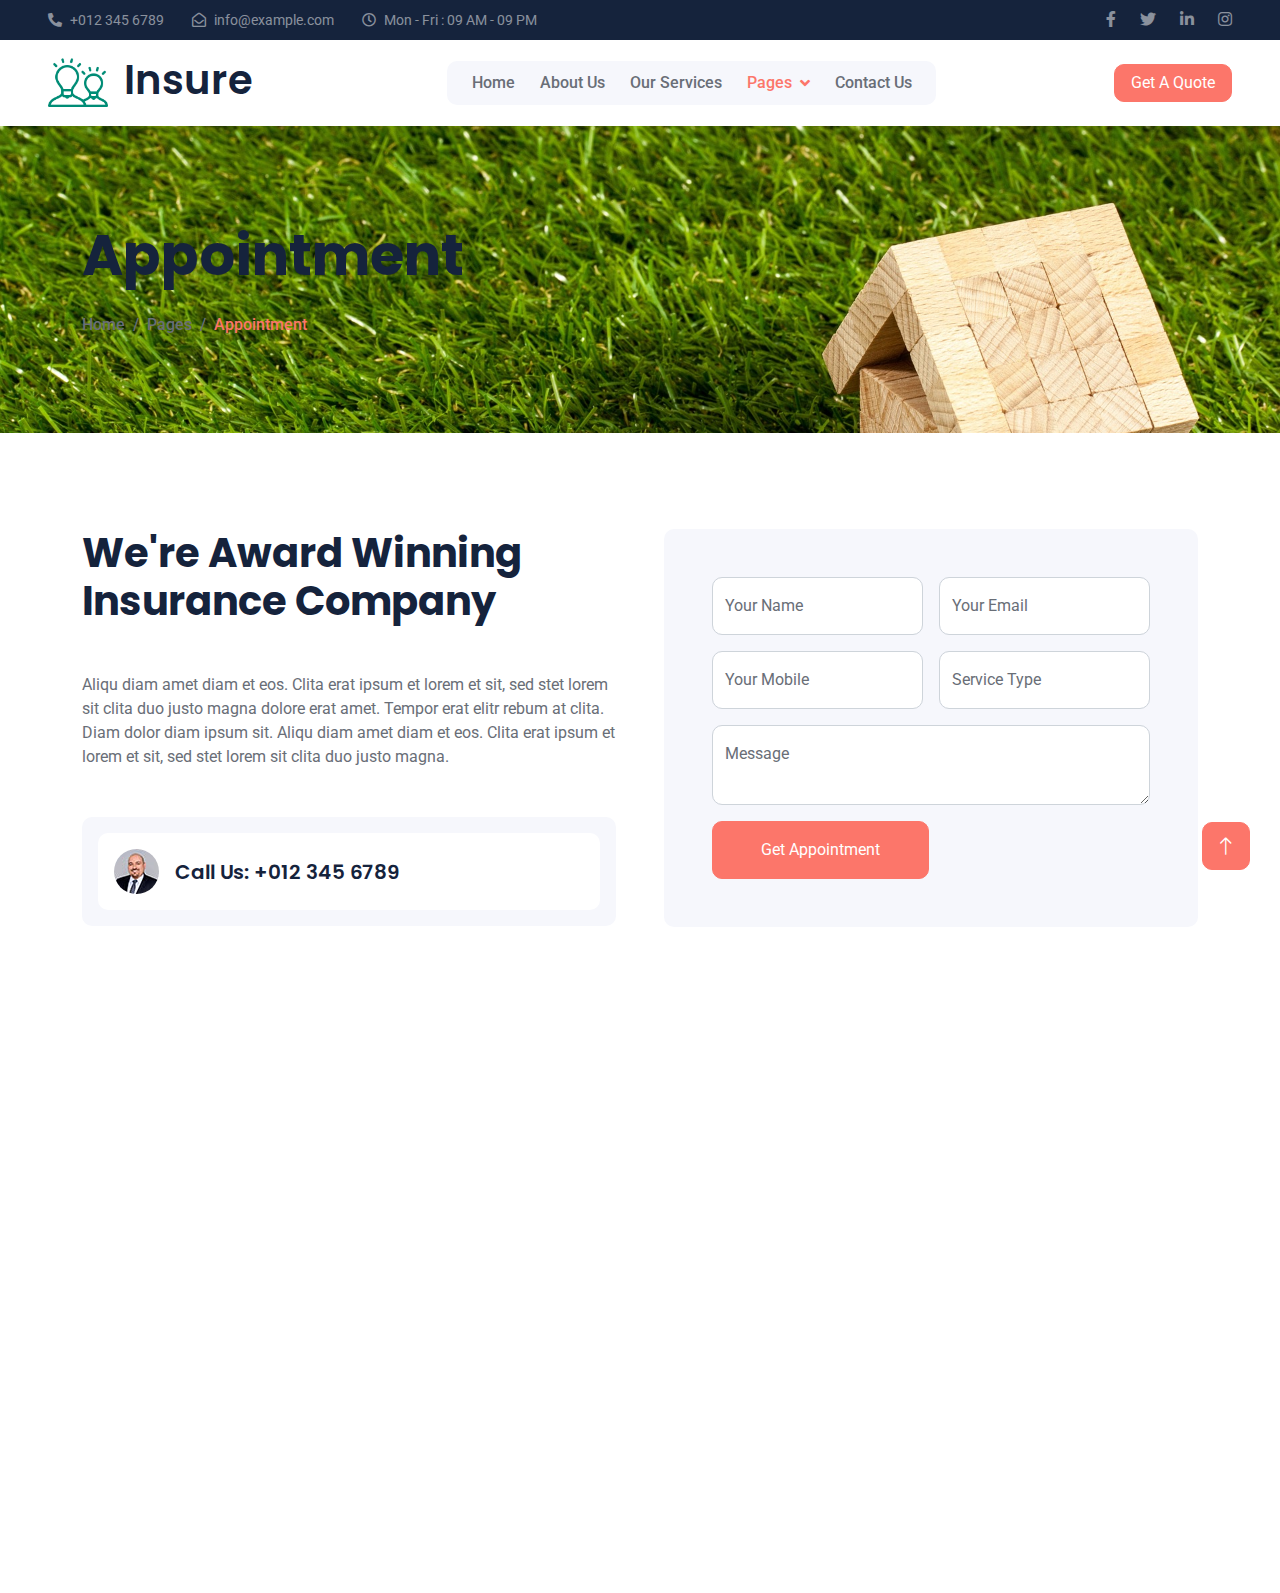
<file: appointment.html>
<!DOCTYPE html>
<html lang="en">
    <head>
        <meta charset="utf-8" />
        <title>Insure - Insurance HTML Template</title>
        <meta content="width=device-width, initial-scale=1.0" name="viewport" />
        <meta content="" name="keywords" />
        <meta content="" name="description" />

        <!-- Favicon -->
        <link href="img/favicon.ico" rel="icon" />

        <!-- Google Web Fonts -->
        <link rel="preconnect" href="https://fonts.googleapis.com" />
        <link rel="preconnect" href="https://fonts.gstatic.com" crossorigin />
        <link
            href="https://fonts.googleapis.com/css2?family=Roboto:wght@400;500&family=Poppins:wght@600;700&display=swap"
            rel="stylesheet"
        />

        <!-- Icon Font Stylesheet -->
        <link
            href="https://cdnjs.cloudflare.com/ajax/libs/font-awesome/5.10.0/css/all.min.css"
            rel="stylesheet"
        />
        <link
            href="https://cdn.jsdelivr.net/npm/bootstrap-icons@1.4.1/font/bootstrap-icons.css"
            rel="stylesheet"
        />

        <!-- Libraries Stylesheet -->
        <link href="lib/animate/animate.min.css" rel="stylesheet" />
        <link
            href="lib/owlcarousel/assets/owl.carousel.min.css"
            rel="stylesheet"
        />

        <!-- Customized Bootstrap Stylesheet -->
        <link href="css/bootstrap.min.css" rel="stylesheet" />

        <!-- Template Stylesheet -->
        <link href="css/style.css" rel="stylesheet" />
    </head>

    <body>
        <!-- Spinner Start -->
        <div
            id="spinner"
            class="show bg-white position-fixed translate-middle w-100 vh-100 top-50 start-50 d-flex align-items-center justify-content-center"
        >
            <div class="spinner-grow text-primary" role="status"></div>
        </div>
        <!-- Spinner End -->

        <!-- Topbar Start -->
        <div
            class="container-fluid bg-dark text-white-50 py-2 px-0 d-none d-lg-block"
        >
            <div class="row gx-0 align-items-center">
                <div class="col-lg-7 px-5 text-start">
                    <div class="h-100 d-inline-flex align-items-center me-4">
                        <small class="fa fa-phone-alt me-2"></small>
                        <small>+012 345 6789</small>
                    </div>
                    <div class="h-100 d-inline-flex align-items-center me-4">
                        <small class="far fa-envelope-open me-2"></small>
                        <small>info@example.com</small>
                    </div>
                    <div class="h-100 d-inline-flex align-items-center me-4">
                        <small class="far fa-clock me-2"></small>
                        <small>Mon - Fri : 09 AM - 09 PM</small>
                    </div>
                </div>
                <div class="col-lg-5 px-5 text-end">
                    <div class="h-100 d-inline-flex align-items-center">
                        <a class="text-white-50 ms-4" href=""
                            ><i class="fab fa-facebook-f"></i
                        ></a>
                        <a class="text-white-50 ms-4" href=""
                            ><i class="fab fa-twitter"></i
                        ></a>
                        <a class="text-white-50 ms-4" href=""
                            ><i class="fab fa-linkedin-in"></i
                        ></a>
                        <a class="text-white-50 ms-4" href=""
                            ><i class="fab fa-instagram"></i
                        ></a>
                    </div>
                </div>
            </div>
        </div>
        <!-- Topbar End -->

        <!-- Navbar Start -->
        <nav
            class="navbar navbar-expand-lg bg-white navbar-light sticky-top px-4 px-lg-5"
        >
            <a href="index.html" class="navbar-brand d-flex align-items-center">
                <h1 class="m-0">
                    <img
                        class="img-fluid me-3"
                        src="img/icon/icon-02-primary.png"
                        alt=""
                    />Insure
                </h1>
            </a>
            <button
                type="button"
                class="navbar-toggler"
                data-bs-toggle="collapse"
                data-bs-target="#navbarCollapse"
            >
                <span class="navbar-toggler-icon"></span>
            </button>
            <div class="collapse navbar-collapse" id="navbarCollapse">
                <div
                    class="navbar-nav mx-auto bg-light rounded pe-4 py-3 py-lg-0"
                >
                    <a href="index.html" class="nav-item nav-link">Home</a>
                    <a href="about.html" class="nav-item nav-link">About Us</a>
                    <a href="service.html" class="nav-item nav-link"
                        >Our Services</a
                    >
                    <div class="nav-item dropdown">
                        <a
                            href="#"
                            class="nav-link dropdown-toggle active"
                            data-bs-toggle="dropdown"
                            >Pages</a
                        >
                        <div class="dropdown-menu bg-light border-0 m-0">
                            <a href="feature.html" class="dropdown-item"
                                >Features</a
                            >
                            <a
                                href="appointment.html"
                                class="dropdown-item active"
                                >Appointment</a
                            >
                            <a href="team.html" class="dropdown-item"
                                >Team Members</a
                            >
                            <a href="testimonial.html" class="dropdown-item"
                                >Testimonial</a
                            >
                            <a href="404.html" class="dropdown-item"
                                >404 Page</a
                            >
                        </div>
                    </div>
                    <a href="contact.html" class="nav-item nav-link"
                        >Contact Us</a
                    >
                </div>
            </div>
            <a href="" class="btn btn-primary px-3 d-none d-lg-block"
                >Get A Quote</a
            >
        </nav>
        <!-- Navbar End -->

        <!-- Page Header Start -->
        <div
            class="container-fluid page-header breadcrumbs py-5 mb-5 wow fadeIn"
            data-wow-delay="0.1s"
        >
            <div class="container py-5">
                <h1 class="display-4 animated slideInDown mb-4">Appointment</h1>
                <nav aria-label="breadcrumb animated slideInDown">
                    <ol class="breadcrumb mb-0">
                        <li class="breadcrumb-item"><a href="#">Home</a></li>
                        <li class="breadcrumb-item"><a href="#">Pages</a></li>
                        <li class="breadcrumb-item active" aria-current="page">
                            Appointment
                        </li>
                    </ol>
                </nav>
            </div>
        </div>
        <!-- Page Header End -->

        <!-- Appointment Start -->
        <div class="container-fluid py-5 wow fadeIn" data-wow-delay="0.1s">
            <div class="container">
                <div class="row g-5">
                    <div class="col-lg-6 wow fadeIn" data-wow-delay="0.3s">
                        <h1 class="display-6 mb-5">
                            We're Award Winning Insurance Company
                        </h1>
                        <p class="mb-5">
                            Aliqu diam amet diam et eos. Clita erat ipsum et
                            lorem et sit, sed stet lorem sit clita duo justo
                            magna dolore erat amet. Tempor erat elitr rebum at
                            clita. Diam dolor diam ipsum sit. Aliqu diam amet
                            diam et eos. Clita erat ipsum et lorem et sit, sed
                            stet lorem sit clita duo justo magna.
                        </p>
                        <div class="bg-light rounded p-3">
                            <div
                                class="d-flex align-items-center bg-white rounded p-3"
                            >
                                <img
                                    class="flex-shrink-0 rounded-circle me-3"
                                    src="img/profile.jpg"
                                    alt=""
                                />
                                <h5 class="mb-0">Call Us: +012 345 6789</h5>
                            </div>
                        </div>
                    </div>
                    <div class="col-lg-6 wow fadeIn" data-wow-delay="0.5s">
                        <div class="bg-light rounded p-5">
                            <form>
                                <div class="row g-3">
                                    <div class="col-sm-6">
                                        <div class="form-floating">
                                            <input
                                                type="text"
                                                class="form-control"
                                                id="gname"
                                                placeholder="Gurdian Name"
                                            />
                                            <label for="gname">Your Name</label>
                                        </div>
                                    </div>
                                    <div class="col-sm-6">
                                        <div class="form-floating">
                                            <input
                                                type="email"
                                                class="form-control"
                                                id="gmail"
                                                placeholder="Gurdian Email"
                                            />
                                            <label for="gmail"
                                                >Your Email</label
                                            >
                                        </div>
                                    </div>
                                    <div class="col-sm-6">
                                        <div class="form-floating">
                                            <input
                                                type="text"
                                                class="form-control"
                                                id="cname"
                                                placeholder="Child Name"
                                            />
                                            <label for="cname"
                                                >Your Mobile</label
                                            >
                                        </div>
                                    </div>
                                    <div class="col-sm-6">
                                        <div class="form-floating">
                                            <input
                                                type="text"
                                                class="form-control"
                                                id="cage"
                                                placeholder="Child Age"
                                            />
                                            <label for="cage"
                                                >Service Type</label
                                            >
                                        </div>
                                    </div>
                                    <div class="col-12">
                                        <div class="form-floating">
                                            <textarea
                                                class="form-control"
                                                placeholder="Leave a message here"
                                                id="message"
                                                style="height: 80px"
                                            ></textarea>
                                            <label for="message">Message</label>
                                        </div>
                                    </div>
                                    <div class="col-12">
                                        <button
                                            class="btn btn-primary py-3 px-5"
                                            type="submit"
                                        >
                                            Get Appointment
                                        </button>
                                    </div>
                                </div>
                            </form>
                        </div>
                    </div>
                </div>
            </div>
        </div>
        <!-- Appointment End -->

        <!-- Footer Start -->
        <div
            class="container-fluid bg-dark footer mt-5 pt-5 wow fadeIn"
            data-wow-delay="0.1s"
        >
            <div class="container py-5">
                <div class="row g-5">
                    <div class="col-lg-3 col-md-6">
                        <h1 class="text-white mb-4">
                            <img
                                class="img-fluid me-3"
                                src="img/icon/icon-02-light.png"
                                alt=""
                            />Insure
                        </h1>
                        <p>
                            Diam dolor diam ipsum sit. Aliqu diam amet diam et
                            eos. Clita erat ipsum et lorem et sit, sed stet
                            lorem sit clita
                        </p>
                        <div class="d-flex pt-2">
                            <a class="btn btn-square me-1" href=""
                                ><i class="fab fa-twitter"></i
                            ></a>
                            <a class="btn btn-square me-1" href=""
                                ><i class="fab fa-facebook-f"></i
                            ></a>
                            <a class="btn btn-square me-1" href=""
                                ><i class="fab fa-youtube"></i
                            ></a>
                            <a class="btn btn-square me-0" href=""
                                ><i class="fab fa-linkedin-in"></i
                            ></a>
                        </div>
                    </div>
                    <div class="col-lg-3 col-md-6">
                        <h5 class="text-light mb-4">Address</h5>
                        <p>
                            <i class="fa fa-map-marker-alt me-3"></i>123 Street,
                            New York, USA
                        </p>
                        <p>
                            <i class="fa fa-phone-alt me-3"></i>+012 345 67890
                        </p>
                        <p>
                            <i class="fa fa-envelope me-3"></i>info@example.com
                        </p>
                    </div>
                    <div class="col-lg-3 col-md-6">
                        <h5 class="text-light mb-4">Quick Links</h5>
                        <a class="btn btn-link" href="">About Us</a>
                        <a class="btn btn-link" href="">Contact Us</a>
                        <a class="btn btn-link" href="">Our Services</a>
                        <a class="btn btn-link" href="">Terms & Condition</a>
                        <a class="btn btn-link" href="">Support</a>
                    </div>
                    <div class="col-lg-3 col-md-6">
                        <h5 class="text-light mb-4">Newsletter</h5>
                        <p>
                            Dolor amet sit justo amet elitr clita ipsum elitr
                            est.
                        </p>
                        <div
                            class="position-relative mx-auto"
                            style="max-width: 400px"
                        >
                            <input
                                class="form-control bg-transparent w-100 py-3 ps-4 pe-5"
                                type="text"
                                placeholder="Your email"
                            />
                            <button
                                type="button"
                                class="btn btn-secondary py-2 position-absolute top-0 end-0 mt-2 me-2"
                            >
                                SignUp
                            </button>
                        </div>
                    </div>
                </div>
            </div>
            <div class="container-fluid copyright">
                <div class="container">
                    <div class="row">
                        <div
                            class="col-md-6 text-center text-md-start mb-3 mb-md-0"
                        >
                            &copy; <a href="#">Your Site Name</a>, All Right
                            Reserved.
                        </div>
                        <div class="col-md-6 text-center text-md-end">
                            <!--/*** This template is free as long as you keep the footer author’s credit link/attribution link/backlink. If you'd like to use the template without the footer author’s credit link/attribution link/backlink, you can purchase the Credit Removal License from "https://htmlcodex.com/credit-removal". Thank you for your support. ***/-->
                            Designed By
                            <a href="https://htmlcodex.com">HTML Codex</a>
                            <br />Distributed By:
                            <a href="https://themewagon.com" target="_blank"
                                >ThemeWagon</a
                            >
                        </div>
                    </div>
                </div>
            </div>
        </div>
        <!-- Footer End -->

        <!-- Back to Top -->
        <a href="#" class="btn btn-lg btn-primary btn-lg-square back-to-top"
            ><i class="bi bi-arrow-up"></i
        ></a>

        <!-- JavaScript Libraries -->
        <script src="https://code.jquery.com/jquery-3.4.1.min.js"></script>
        <script src="https://cdn.jsdelivr.net/npm/bootstrap@5.0.0/dist/js/bootstrap.bundle.min.js"></script>
        <script src="lib/wow/wow.min.js"></script>
        <script src="lib/easing/easing.min.js"></script>
        <script src="lib/waypoints/waypoints.min.js"></script>
        <script src="lib/owlcarousel/owl.carousel.min.js"></script>
        <script src="lib/counterup/counterup.min.js"></script>

        <!-- Template Javascript -->
        <script src="js/main.js"></script>
    </body>
</html>
</file>
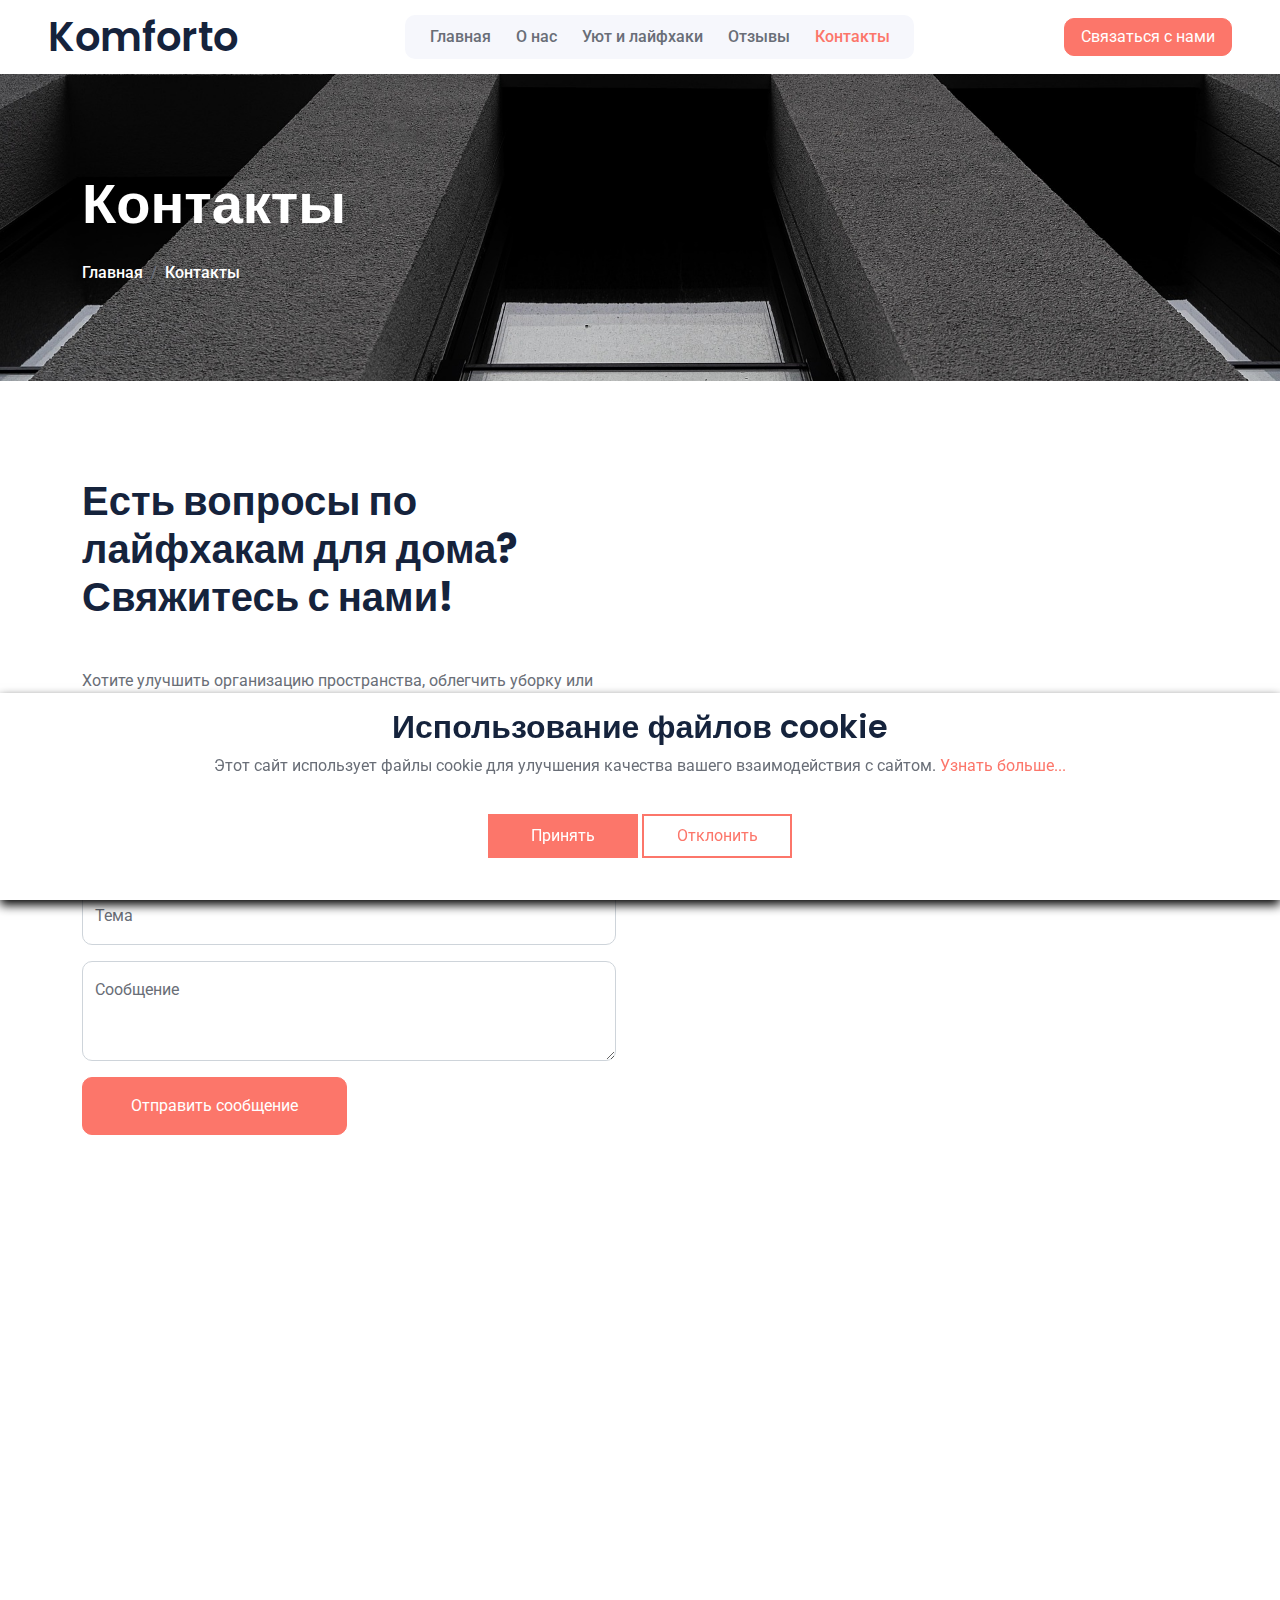
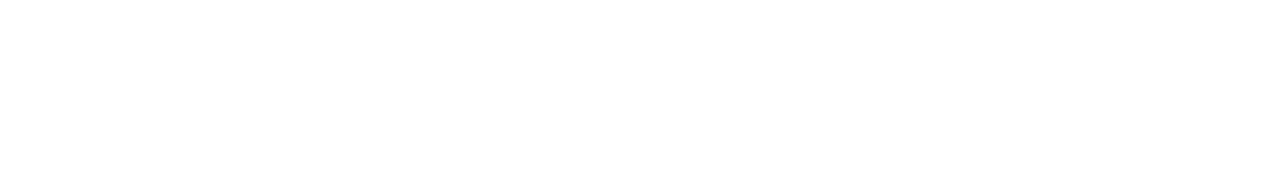
<file: contact.html>
<!DOCTYPE html>
<html lang="en">
    <head>
        <meta charset="utf-8" />
        <title>Komforto</title>
        <meta content="width=device-width, initial-scale=1.0" name="viewport" />
        <meta
            content="Уют дома, лайфхаки для уборки, организация пространства, простые советы по ремонту, эффективная очистка, комфортная жизнь, уютные идеи, порядок в доме"
            name="keywords"
        />
        <meta
            content="Откройте для себя лучшие советы по созданию уюта: как эффективно организовать пространство, сделать уборку проще и провести мелкий ремонт своими руками. Все лайфхаки в одном месте!"
            name="description"
        />

        <link rel="shortcut icon" href="img/favicon.png" type="image/x-icon" />

        <!-- Google Web Fonts -->
        <link rel="preconnect" href="https://fonts.googleapis.com" />
        <link rel="preconnect" href="https://fonts.gstatic.com" crossorigin />
        <link
            href="https://fonts.googleapis.com/css2?family=Roboto:wght@400;500&family=Poppins:wght@600;700&display=swap"
            rel="stylesheet"
        />

        <!-- Icon Font Stylesheet -->
        <link
            href="https://cdnjs.cloudflare.com/ajax/libs/font-awesome/5.10.0/css/all.min.css"
            rel="stylesheet"
        />
        <link
            href="https://cdn.jsdelivr.net/npm/bootstrap-icons@1.4.1/font/bootstrap-icons.css"
            rel="stylesheet"
        />

        <!-- Libraries Stylesheet -->
        <link href="lib/animate/animate.min.css" rel="stylesheet" />
        <link
            href="lib/owlcarousel/assets/owl.carousel.min.css"
            rel="stylesheet"
        />

        <!-- Customized Bootstrap Stylesheet -->
        <link href="css/bootstrap.min.css" rel="stylesheet" />

        <!-- Template Stylesheet -->
        <link href="css/style.css" rel="stylesheet" />
    </head>

    <body>
        <!-- Spinner Start -->
        <div
            id="spinner"
            class="show bg-white position-fixed translate-middle w-100 vh-100 top-50 start-50 d-flex align-items-center justify-content-center"
        >
            <div class="spinner-grow text-primary" role="status"></div>
        </div>
        <!-- Spinner End -->

        <!-- Navbar Start -->
        <nav
            class="navbar navbar-expand-lg bg-white navbar-light sticky-top px-4 px-lg-5"
        >
            <a href="index.html" class="navbar-brand d-flex align-items-center">
                <h1 class="m-0">Komforto</h1>
            </a>
            <button
                type="button"
                class="navbar-toggler"
                data-bs-toggle="collapse"
                data-bs-target="#navbarCollapse"
            >
                <span class="navbar-toggler-icon"></span>
            </button>
            <div class="collapse navbar-collapse" id="navbarCollapse">
                <div
                    class="navbar-nav mx-auto bg-light rounded pe-4 py-3 py-lg-0"
                >
                    <a href="index.html" class="nav-item nav-link">Главная</a>
                    <a href="about.html" class="nav-item nav-link">О нас</a>
                    <a href="service.html" class="nav-item nav-link"
                        >Уют и лайфхаки</a
                    >
                    <a href="testimonial.html" class="nav-item nav-link"
                        >Отзывы</a
                    >
                    <a href="contact.html" class="nav-item nav-link active"
                        >Контакты</a
                    >
                </div>
            </div>
            <a
                href="contact.html"
                class="btn btn-primary px-3 d-none d-lg-block"
                >Связаться с нами</a
            >
        </nav>
        <!-- Navbar End -->

        <!-- Page Header Start -->
        <div
            class="container-fluid page-header breadcrumbs bg2 py-5 mb-5 wow fadeIn"
            data-wow-delay="0.1s"
        >
            <div class="container py-5">
                <h1
                    class="display-4 animated slideInDown mb-4"
                    style="color: #fff"
                >
                    Контакты
                </h1>
                <nav aria-label="breadcrumb animated slideInDown">
                    <ol class="breadcrumb mb-0">
                        <li class="breadcrumb-item">
                            <a href="index.html" style="color: #fff">Главная</a>
                        </li>

                        <li
                            class="breadcrumb-item active"
                            aria-current="page"
                            style="color: #fff"
                        >
                            Контакты
                        </li>
                    </ol>
                </nav>
            </div>
        </div>
        <!-- Page Header End -->

        <!-- Contact Start -->
        <div class="container-xxl py-5">
            <div class="container">
                <div class="row g-5">
                    <div class="col-lg-6 wow fadeIn" data-wow-delay="0.1s">
                        <h1 class="display-6 mb-5">
                            Есть вопросы по лайфхакам для дома? Свяжитесь с
                            нами!
                        </h1>
                        <p class="mb-4">
                            Хотите улучшить организацию пространства, облегчить
                            уборку или провести ремонт своими руками? Наша
                            команда экспертов всегда готова помочь вам советами
                            и практическими рекомендациями. Напишите нам, и мы с
                            радостью ответим на все ваши вопросы и поможем
                            сделать ваш дом уютнее и комфортнее.
                        </p>
                        <form method="get" action="thanks.html">
                            <div class="row g-3">
                                <div class="col-md-6">
                                    <div class="form-floating">
                                        <input
                                            type="text"
                                            class="form-control"
                                            id="name"
                                            placeholder="Ваше имя"
                                            required
                                        />
                                        <label for="name">Ваше имя</label>
                                    </div>
                                </div>
                                <div class="col-md-6">
                                    <div class="form-floating">
                                        <input
                                            type="email"
                                            class="form-control"
                                            id="email"
                                            placeholder="Ваш Email"
                                            required
                                        />
                                        <label for="email">Ваш Email</label>
                                    </div>
                                </div>
                                <div class="col-12">
                                    <div class="form-floating">
                                        <input
                                            type="text"
                                            class="form-control"
                                            id="subject"
                                            placeholder="Тема"
                                            required
                                        />
                                        <label for="subject">Тема</label>
                                    </div>
                                </div>
                                <div class="col-12">
                                    <div class="form-floating">
                                        <textarea
                                            class="form-control"
                                            placeholder="Оставьте сообщение"
                                            id="message"
                                            style="height: 100px"
                                            required
                                        ></textarea>
                                        <label for="message">Сообщение</label>
                                    </div>
                                </div>
                                <div class="col-12">
                                    <button
                                        class="btn btn-primary py-3 px-5"
                                        type="submit"
                                        id="submit"
                                    >
                                        Отправить сообщение
                                    </button>
                                </div>
                            </div>
                        </form>
                    </div>
                    <div
                        class="col-lg-6 wow fadeIn"
                        data-wow-delay="0.5s"
                        style="min-height: 450px"
                    >
                        <div
                            class="position-relative rounded overflow-hidden h-100"
                        >
                            <iframe
                                src="https://www.google.com/maps/embed?pb=!1m18!1m12!1m3!1d7140.992815135477!2d67.52882899426584!3d47.900600635913825!2m3!1f0!2f0!3f0!3m2!1i1024!2i768!4f13.1!3m3!1m2!1s0x423d645343c40001%3A0x538d07dd80a53482!2sAmanat%20Home!5e0!3m2!1suk!2sua!4v1736953208750!5m2!1suk!2sua"
                                class="position-relative w-100 h-100"
                                frameborder="0"
                                style="min-height: 450px; border: 0"
                                allowfullscreen=""
                                aria-hidden="false"
                                tabindex="0"
                            ></iframe>
                        </div>
                    </div>
                </div>
            </div>
        </div>
        <!-- Contact End -->

        <!-- Footer Start -->
        <div
            class="container-fluid bg-dark footer mt-5 pt-5 wow fadeIn"
            data-wow-delay="0.1s"
        >
            <div class="container py-5">
                <div class="row g-5">
                    <div class="col-lg-4 col-md-6">
                        <h1 class="text-white mb-4">Советы для уюта в доме</h1>
                        <p>
                            Блог <strong>Komforto</strong> создан для тех, кто
                            хочет сделать свой дом удобным и красивым. Мы
                            делимся полезными идеями по уборке, хранению и
                            мелкому ремонту. Наша цель — помочь вам наслаждаться
                            комфортом каждый день.
                        </p>

                        <a class="btn" href="mailto:komforto@gmail.com"
                            ><i
                                style="margin-right: 10px"
                                class="fa fa-solid fa-envelope"
                            ></i
                            >komforto@gmail.com</a
                        >
                        <a class="btn" href="tel:+77770484111"
                            ><i
                                style="margin-right: 10px"
                                class="fa fa-phone"
                            ></i
                            >+77770484111</a
                        >

                        <a class="btn"
                            >Ару Ана, 2-этаж, ТД, Гурба көшесі 99А, Сәтбаев
                            100000</a
                        >
                    </div>
                    <div class="col-lg-4 col-md-6">
                        <h5 class="text-light mb-4">Быстрые ссылки</h5>
                        <a class="btn btn-link" href="about.html">О нас</a>
                        <a class="btn btn-link" href="contact.html">Контакты</a>
                        <a class="btn btn-link" href="service.html"
                            >Наши услуги</a
                        >
                        <a class="btn btn-link" href="terms-of-use.html"
                            >Условия использования</a
                        >
                        <a class="btn btn-link" href="privacy-policy.html"
                            >Политика конфиденциальности</a
                        >
                        <a class="btn btn-link" href="cookie-policy.html"
                            >Политика файлов cookie</a
                        >
                    </div>
                    <div class="col-lg-4 col-md-6">
                        <h5 class="text-light mb-4">Подписка на обновления</h5>
                        <p>
                            Подпишитесь на нашу рассылку и получайте полезные
                            советы по организации пространства, уборке и уходу
                            за домом. Мы делимся только практичным контентом для
                            вашего комфорта.
                        </p>
                        <div
                            class="position-relative mx-auto"
                            style="max-width: 400px"
                        >
                            <form action="thanks.html" method="get">
                                <input
                                    class="form-control bg-transparent w-100 py-3 ps-4 pe-5"
                                    type="text"
                                    placeholder="Ваш email"
                                    id="email"
                                    required
                                />
                                <button
                                    type="submit"
                                    class="btn btn-secondary py-2 position-absolute top-0 end-0 mt-2 me-2"
                                    id="submit"
                                >
                                    Подписаться
                                </button>
                            </form>
                        </div>
                    </div>
                </div>
            </div>
        </div>
        <!-- Footer End -->

        <!-- Back to Top -->
        <a href="#" class="btn btn-lg btn-primary btn-lg-square back-to-top"
            ><i class="bi bi-arrow-up"></i
        ></a>

        <!-- Cookie banner -->
        <div class="cookie-wrapper show">
            <div>
                <i class="bx bx-cookie"></i>
                <h2 style="text-align: center">Использование файлов cookie</h2>
            </div>

            <div class="data">
                <p>
                    Этот сайт использует файлы cookie для улучшения качества
                    вашего взаимодействия с сайтом.
                    <a href="cookie-policy.html">Узнать больше...</a>
                </p>
            </div>

            <div class="buttons">
                <button class="cookie-button" id="acceptBtn">Принять</button>
                <button class="cookie-button" id="declineBtn">Отклонить</button>
            </div>
        </div>
        <!-- End Cookie banner -->

        <!-- JavaScript Libraries -->
        <script src="https://code.jquery.com/jquery-3.4.1.min.js"></script>
        <script src="https://cdn.jsdelivr.net/npm/bootstrap@5.0.0/dist/js/bootstrap.bundle.min.js"></script>
        <script src="lib/wow/wow.min.js"></script>
        <script src="lib/easing/easing.min.js"></script>
        <script src="lib/waypoints/waypoints.min.js"></script>
        <script src="lib/owlcarousel/owl.carousel.min.js"></script>
        <script src="lib/counterup/counterup.min.js"></script>

        <!-- Template Javascript -->
        <script src="js/main.js"></script>
        <script src="js/cookiebanner.js"></script>
    </body>
</html>
</file>
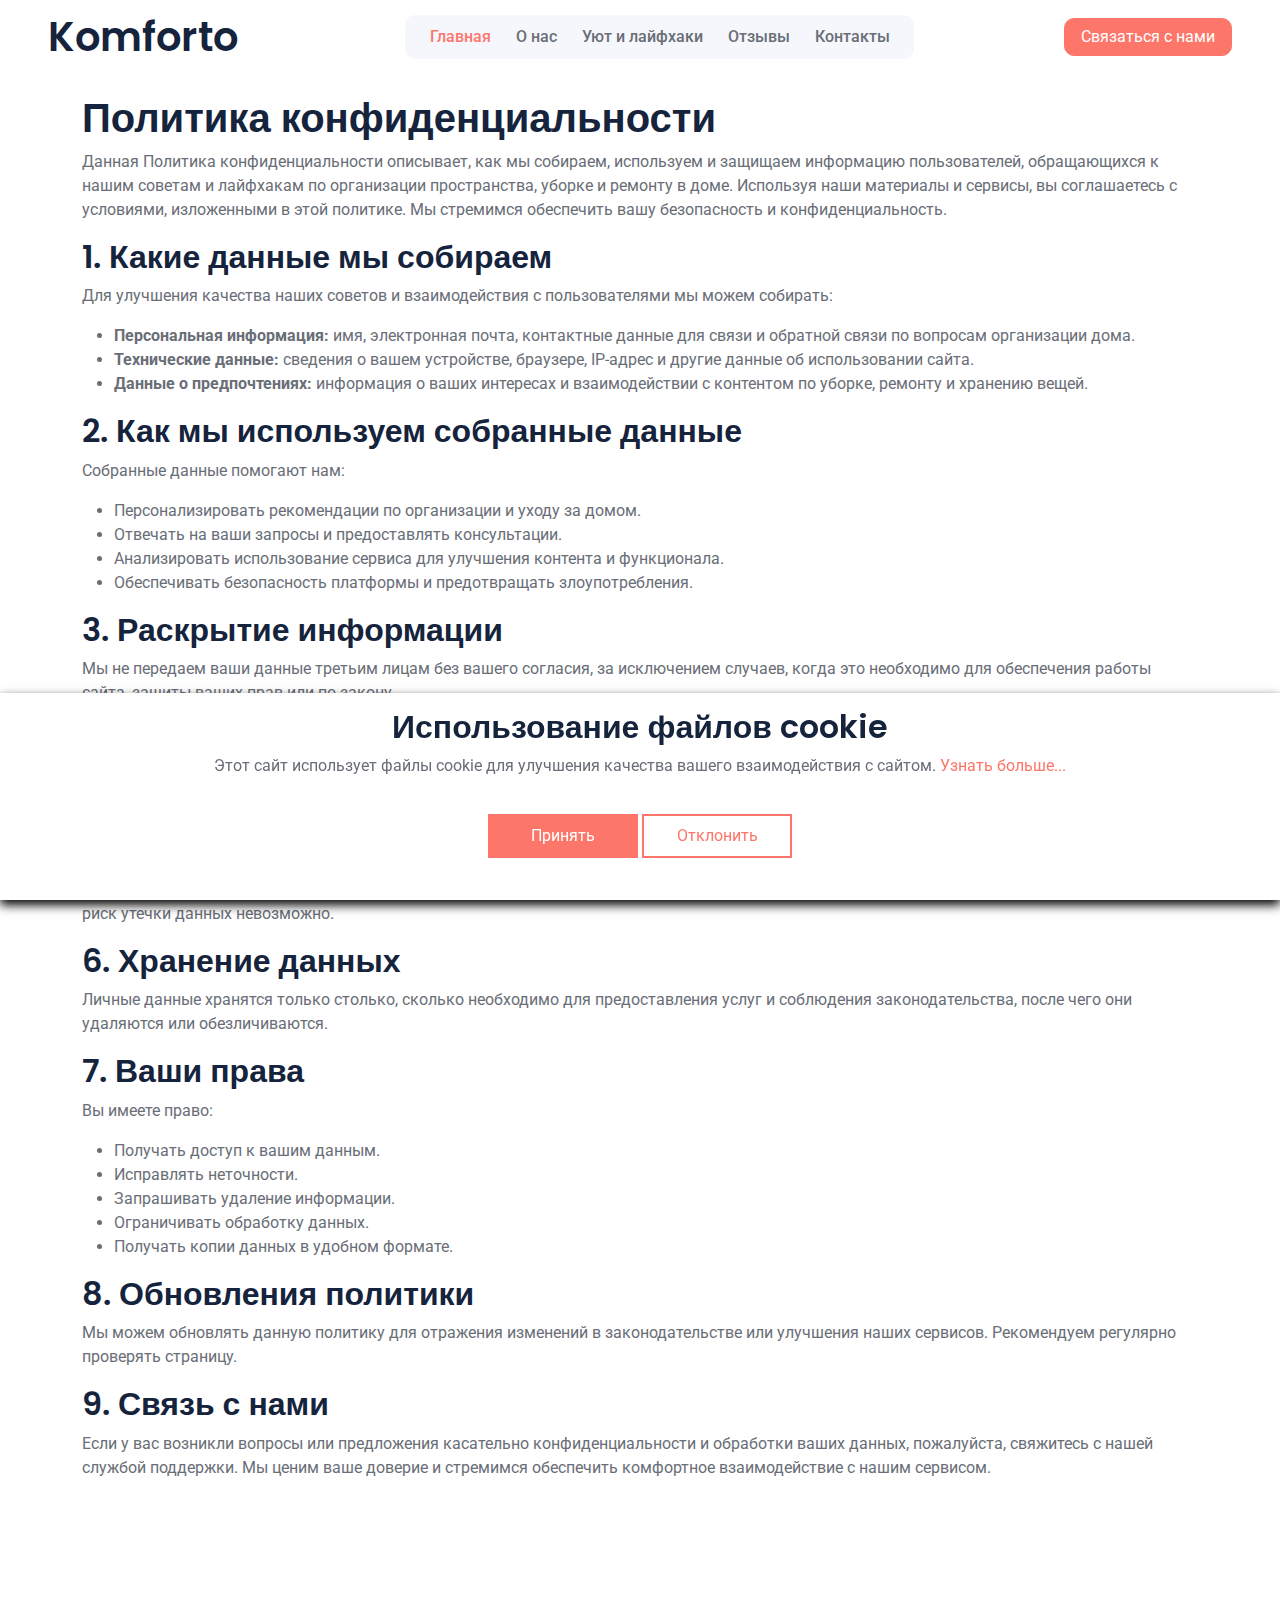
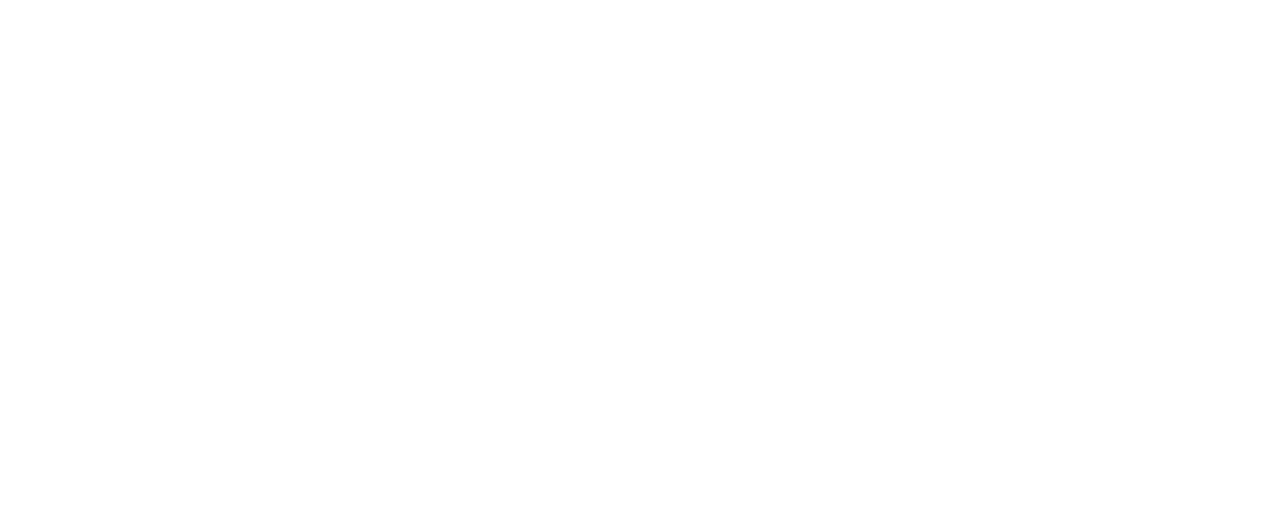
<file: cookie-policy.html>
<!DOCTYPE html>
<html lang="en">
    <head>
        <meta charset="utf-8" />
        <title>Komforto</title>
        <meta content="width=device-width, initial-scale=1.0" name="viewport" />
        <meta
            content="Уют дома, лайфхаки для уборки, организация пространства, простые советы по ремонту, эффективная очистка, комфортная жизнь, уютные идеи, порядок в доме"
            name="keywords"
        />
        <meta
            content="Откройте для себя лучшие советы по созданию уюта: как эффективно организовать пространство, сделать уборку проще и провести мелкий ремонт своими руками. Все лайфхаки в одном месте!"
            name="description"
        />

        <link rel="shortcut icon" href="img/favicon.png" type="image/x-icon" />

        <!-- Google Web Fonts -->
        <link rel="preconnect" href="https://fonts.googleapis.com" />
        <link rel="preconnect" href="https://fonts.gstatic.com" crossorigin />
        <link
            href="https://fonts.googleapis.com/css2?family=Roboto:wght@400;500&family=Poppins:wght@600;700&display=swap"
            rel="stylesheet"
        />

        <!-- Icon Font Stylesheet -->
        <link
            href="https://cdnjs.cloudflare.com/ajax/libs/font-awesome/5.10.0/css/all.min.css"
            rel="stylesheet"
        />
        <link
            href="https://cdn.jsdelivr.net/npm/bootstrap-icons@1.4.1/font/bootstrap-icons.css"
            rel="stylesheet"
        />

        <!-- Libraries Stylesheet -->
        <link href="lib/animate/animate.min.css" rel="stylesheet" />
        <link
            href="lib/owlcarousel/assets/owl.carousel.min.css"
            rel="stylesheet"
        />

        <!-- Customized Bootstrap Stylesheet -->
        <link href="css/bootstrap.min.css" rel="stylesheet" />

        <!-- Template Stylesheet -->
        <link href="css/style.css" rel="stylesheet" />
    </head>

    <body>
        <!-- Spinner Start -->
        <div
            id="spinner"
            class="show bg-white position-fixed translate-middle w-100 vh-100 top-50 start-50 d-flex align-items-center justify-content-center"
        >
            <div class="spinner-grow text-primary" role="status"></div>
        </div>
        <!-- Spinner End -->

        <!-- Navbar Start -->
        <nav
            class="navbar navbar-expand-lg bg-white navbar-light sticky-top px-4 px-lg-5"
        >
            <a href="index.html" class="navbar-brand d-flex align-items-center">
                <h1 class="m-0">Komforto</h1>
            </a>
            <button
                type="button"
                class="navbar-toggler"
                data-bs-toggle="collapse"
                data-bs-target="#navbarCollapse"
            >
                <span class="navbar-toggler-icon"></span>
            </button>
            <div class="collapse navbar-collapse" id="navbarCollapse">
                <div
                    class="navbar-nav mx-auto bg-light rounded pe-4 py-3 py-lg-0"
                >
                    <a href="index.html" class="nav-item nav-link active"
                        >Главная</a
                    >
                    <a href="about.html" class="nav-item nav-link">О нас</a>
                    <a href="service.html" class="nav-item nav-link"
                        >Уют и лайфхаки</a
                    >
                    <a href="testimonial.html" class="nav-item nav-link"
                        >Отзывы</a
                    >
                    <a href="contact.html" class="nav-item nav-link"
                        >Контакты</a
                    >
                </div>
            </div>
            <a
                href="contact.html"
                class="btn btn-primary px-3 d-none d-lg-block"
                >Связаться с нами</a
            >
        </nav>
        <!-- Navbar End -->
        <main>
            <article class="container additional-wrapper">
                <div class="page__content" style="padding: 20px 0px">
                    <h1>Политика конфиденциальности</h1>

                    <p>
                        Данная Политика конфиденциальности описывает, как мы
                        собираем, используем и защищаем информацию
                        пользователей, обращающихся к нашим советам и лайфхакам
                        по организации пространства, уборке и ремонту в доме.
                        Используя наши материалы и сервисы, вы соглашаетесь с
                        условиями, изложенными в этой политике. Мы стремимся
                        обеспечить вашу безопасность и конфиденциальность.
                    </p>

                    <h2>1. Какие данные мы собираем</h2>

                    <p>
                        Для улучшения качества наших советов и взаимодействия с
                        пользователями мы можем собирать:
                    </p>

                    <ul>
                        <li>
                            <strong>Персональная информация:</strong> имя,
                            электронная почта, контактные данные для связи и
                            обратной связи по вопросам организации дома.
                        </li>
                        <li>
                            <strong>Технические данные:</strong> сведения о
                            вашем устройстве, браузере, IP-адрес и другие данные
                            об использовании сайта.
                        </li>
                        <li>
                            <strong>Данные о предпочтениях:</strong> информация
                            о ваших интересах и взаимодействии с контентом по
                            уборке, ремонту и хранению вещей.
                        </li>
                    </ul>

                    <h2>2. Как мы используем собранные данные</h2>

                    <p>Собранные данные помогают нам:</p>

                    <ul>
                        <li>
                            Персонализировать рекомендации по организации и
                            уходу за домом.
                        </li>
                        <li>
                            Отвечать на ваши запросы и предоставлять
                            консультации.
                        </li>
                        <li>
                            Анализировать использование сервиса для улучшения
                            контента и функционала.
                        </li>
                        <li>
                            Обеспечивать безопасность платформы и предотвращать
                            злоупотребления.
                        </li>
                    </ul>

                    <h2>3. Раскрытие информации</h2>

                    <p>
                        Мы не передаем ваши данные третьим лицам без вашего
                        согласия, за исключением случаев, когда это необходимо
                        для обеспечения работы сайта, защиты ваших прав или по
                        закону.
                    </p>

                    <h2>4. Cookies и технологии отслеживания</h2>

                    <p>
                        Для улучшения работы сайта и персонализации контента мы
                        используем cookies и другие технологии. Вы можете
                        настроить или отключить cookies в настройках браузера,
                        однако это может ограничить функциональность сервиса.
                    </p>

                    <h2>5. Безопасность данных</h2>

                    <p>
                        Мы применяем современные методы защиты информации,
                        включая шифрование и ограничение доступа. Тем не менее,
                        полностью исключить риск утечки данных невозможно.
                    </p>

                    <h2>6. Хранение данных</h2>

                    <p>
                        Личные данные хранятся только столько, сколько
                        необходимо для предоставления услуг и соблюдения
                        законодательства, после чего они удаляются или
                        обезличиваются.
                    </p>

                    <h2>7. Ваши права</h2>

                    <p>Вы имеете право:</p>

                    <ul>
                        <li>Получать доступ к вашим данным.</li>
                        <li>Исправлять неточности.</li>
                        <li>Запрашивать удаление информации.</li>
                        <li>Ограничивать обработку данных.</li>
                        <li>Получать копии данных в удобном формате.</li>
                    </ul>

                    <h2>8. Обновления политики</h2>

                    <p>
                        Мы можем обновлять данную политику для отражения
                        изменений в законодательстве или улучшения наших
                        сервисов. Рекомендуем регулярно проверять страницу.
                    </p>

                    <h2>9. Связь с нами</h2>

                    <p>
                        Если у вас возникли вопросы или предложения касательно
                        конфиденциальности и обработки ваших данных, пожалуйста,
                        свяжитесь с нашей службой поддержки. Мы ценим ваше
                        доверие и стремимся обеспечить комфортное взаимодействие
                        с нашим сервисом.
                    </p>
                </div>
            </article>
        </main>

        <!-- Footer Start -->
        <div
            class="container-fluid bg-dark footer mt-5 pt-5 wow fadeIn"
            data-wow-delay="0.1s"
        >
            <div class="container py-5">
                <div class="row g-5">
                    <div class="col-lg-4 col-md-6">
                        <h1 class="text-white mb-4">Советы для уюта в доме</h1>
                        <p>
                            Блог <strong>Komforto</strong> создан для тех, кто
                            хочет сделать свой дом удобным и красивым. Мы
                            делимся полезными идеями по уборке, хранению и
                            мелкому ремонту. Наша цель — помочь вам наслаждаться
                            комфортом каждый день.
                        </p>

                        <a class="btn" href="mailto:komforto@gmail.com"
                            ><i
                                style="margin-right: 10px"
                                class="fa fa-solid fa-envelope"
                            ></i
                            >komforto@gmail.com</a
                        >
                        <a class="btn" href="tel:+77770484111"
                            ><i
                                style="margin-right: 10px"
                                class="fa fa-phone"
                            ></i
                            >+77770484111</a
                        >

                        <a class="btn"
                            >Ару Ана, 2-этаж, ТД, Гурба көшесі 99А, Сәтбаев
                            100000</a
                        >
                    </div>
                    <div class="col-lg-4 col-md-6">
                        <h5 class="text-light mb-4">Быстрые ссылки</h5>
                        <a class="btn btn-link" href="about.html">О нас</a>
                        <a class="btn btn-link" href="contact.html">Контакты</a>
                        <a class="btn btn-link" href="service.html"
                            >Наши услуги</a
                        >
                        <a class="btn btn-link" href="terms-of-use.html"
                            >Условия использования</a
                        >
                        <a class="btn btn-link" href="privacy-policy.html"
                            >Политика конфиденциальности</a
                        >
                        <a class="btn btn-link" href="cookie-policy.html"
                            >Политика файлов cookie</a
                        >
                    </div>
                    <div class="col-lg-4 col-md-6">
                        <h5 class="text-light mb-4">Подписка на обновления</h5>
                        <p>
                            Подпишитесь на нашу рассылку и получайте полезные
                            советы по организации пространства, уборке и уходу
                            за домом. Мы делимся только практичным контентом для
                            вашего комфорта.
                        </p>
                        <div
                            class="position-relative mx-auto"
                            style="max-width: 400px"
                        >
                            <form action="thanks.html" method="get">
                                <input
                                    class="form-control bg-transparent w-100 py-3 ps-4 pe-5"
                                    type="text"
                                    placeholder="Ваш email"
                                    id="email"
                                    required
                                />
                                <button
                                    type="submit"
                                    class="btn btn-secondary py-2 position-absolute top-0 end-0 mt-2 me-2"
                                    id="submit"
                                >
                                    Подписаться
                                </button>
                            </form>
                        </div>
                    </div>
                </div>
            </div>
        </div>
        <!-- Footer End -->

        <!-- Back to Top -->
        <a href="#" class="btn btn-lg btn-primary btn-lg-square back-to-top"
            ><i class="bi bi-arrow-up"></i
        ></a>

        <!-- Cookie banner -->
        <div class="cookie-wrapper show">
            <div>
                <i class="bx bx-cookie"></i>
                <h2 style="text-align: center">Использование файлов cookie</h2>
            </div>

            <div class="data">
                <p>
                    Этот сайт использует файлы cookie для улучшения качества
                    вашего взаимодействия с сайтом.
                    <a href="cookie-policy.html">Узнать больше...</a>
                </p>
            </div>

            <div class="buttons">
                <button class="cookie-button" id="acceptBtn">Принять</button>
                <button class="cookie-button" id="declineBtn">Отклонить</button>
            </div>
        </div>
        <!-- End Cookie banner -->

        <!-- JavaScript Libraries -->
        <script src="https://code.jquery.com/jquery-3.4.1.min.js"></script>
        <script src="https://cdn.jsdelivr.net/npm/bootstrap@5.0.0/dist/js/bootstrap.bundle.min.js"></script>
        <script src="lib/wow/wow.min.js"></script>
        <script src="lib/easing/easing.min.js"></script>
        <script src="lib/waypoints/waypoints.min.js"></script>
        <script src="lib/owlcarousel/owl.carousel.min.js"></script>
        <script src="lib/counterup/counterup.min.js"></script>

        <!-- Template Javascript -->
        <script src="js/main.js"></script>
        <script src="js/cookiebanner.js"></script>
    </body>
</html>
</file>
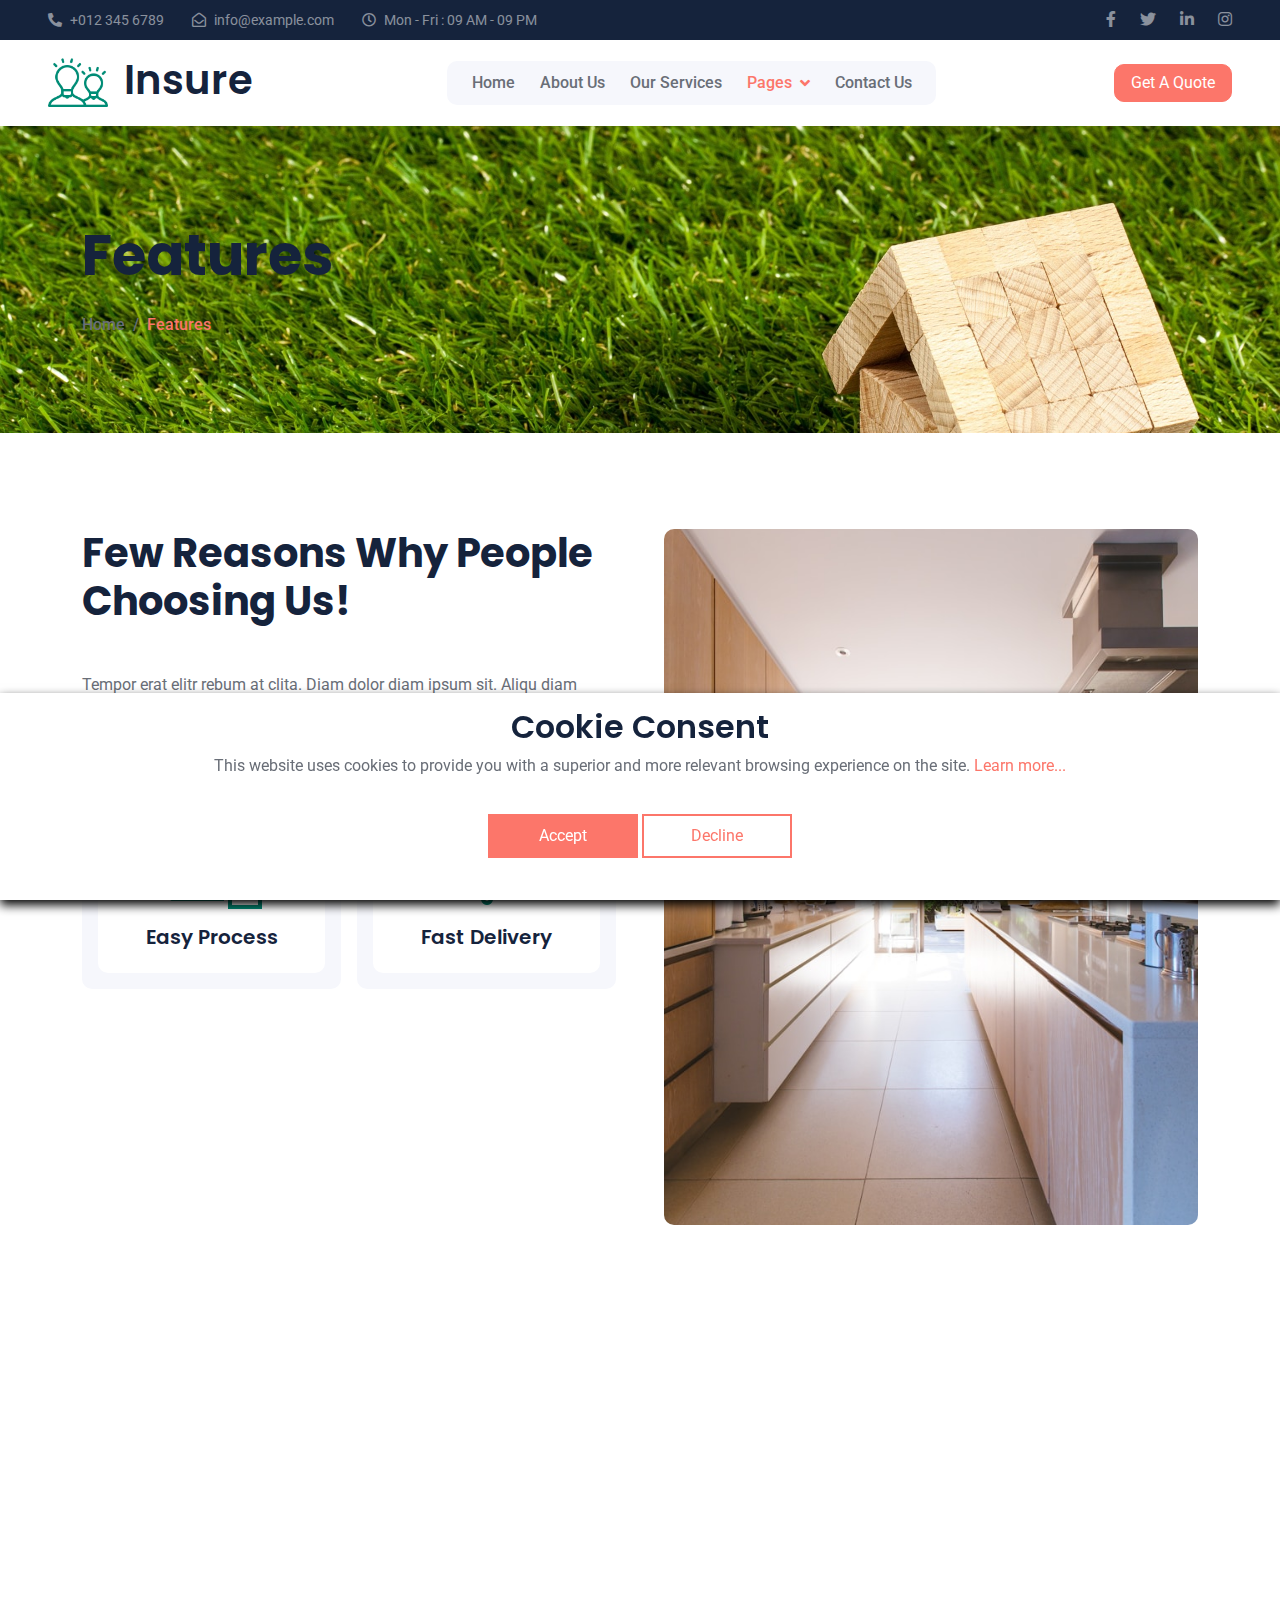
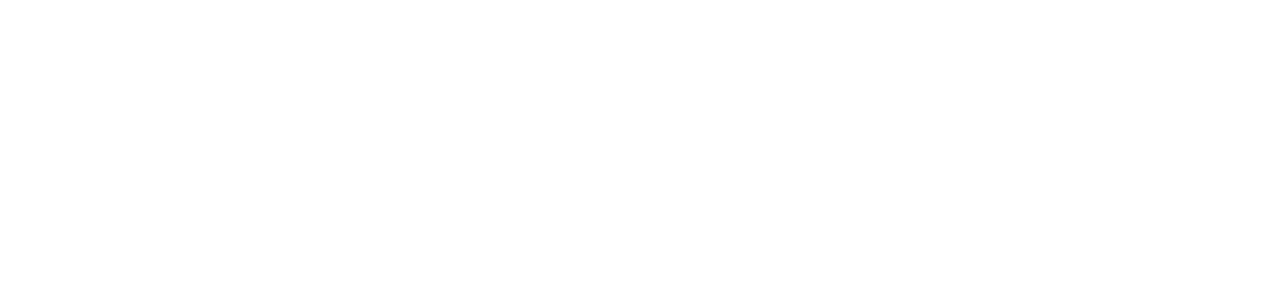
<file: feature.html>
<!DOCTYPE html>
<html lang="en">
    <head>
        <meta charset="utf-8" />
        <title>Insure - Insurance HTML Template</title>
        <meta content="width=device-width, initial-scale=1.0" name="viewport" />
        <meta content="" name="keywords" />
        <meta content="" name="description" />

        <!-- Favicon -->
        <link href="img/favicon.ico" rel="icon" />

        <!-- Google Web Fonts -->
        <link rel="preconnect" href="https://fonts.googleapis.com" />
        <link rel="preconnect" href="https://fonts.gstatic.com" crossorigin />
        <link
            href="https://fonts.googleapis.com/css2?family=Roboto:wght@400;500&family=Poppins:wght@600;700&display=swap"
            rel="stylesheet"
        />

        <!-- Icon Font Stylesheet -->
        <link
            href="https://cdnjs.cloudflare.com/ajax/libs/font-awesome/5.10.0/css/all.min.css"
            rel="stylesheet"
        />
        <link
            href="https://cdn.jsdelivr.net/npm/bootstrap-icons@1.4.1/font/bootstrap-icons.css"
            rel="stylesheet"
        />

        <!-- Libraries Stylesheet -->
        <link href="lib/animate/animate.min.css" rel="stylesheet" />
        <link
            href="lib/owlcarousel/assets/owl.carousel.min.css"
            rel="stylesheet"
        />

        <!-- Customized Bootstrap Stylesheet -->
        <link href="css/bootstrap.min.css" rel="stylesheet" />

        <!-- Template Stylesheet -->
        <link href="css/style.css" rel="stylesheet" />
    </head>

    <body>
        <!-- Spinner Start -->
        <div
            id="spinner"
            class="show bg-white position-fixed translate-middle w-100 vh-100 top-50 start-50 d-flex align-items-center justify-content-center"
        >
            <div class="spinner-grow text-primary" role="status"></div>
        </div>
        <!-- Spinner End -->

        <!-- Topbar Start -->
        <div
            class="container-fluid bg-dark text-white-50 py-2 px-0 d-none d-lg-block"
        >
            <div class="row gx-0 align-items-center">
                <div class="col-lg-7 px-5 text-start">
                    <div class="h-100 d-inline-flex align-items-center me-4">
                        <small class="fa fa-phone-alt me-2"></small>
                        <small>+012 345 6789</small>
                    </div>
                    <div class="h-100 d-inline-flex align-items-center me-4">
                        <small class="far fa-envelope-open me-2"></small>
                        <small>info@example.com</small>
                    </div>
                    <div class="h-100 d-inline-flex align-items-center me-4">
                        <small class="far fa-clock me-2"></small>
                        <small>Mon - Fri : 09 AM - 09 PM</small>
                    </div>
                </div>
                <div class="col-lg-5 px-5 text-end">
                    <div class="h-100 d-inline-flex align-items-center">
                        <a class="text-white-50 ms-4" href=""
                            ><i class="fab fa-facebook-f"></i
                        ></a>
                        <a class="text-white-50 ms-4" href=""
                            ><i class="fab fa-twitter"></i
                        ></a>
                        <a class="text-white-50 ms-4" href=""
                            ><i class="fab fa-linkedin-in"></i
                        ></a>
                        <a class="text-white-50 ms-4" href=""
                            ><i class="fab fa-instagram"></i
                        ></a>
                    </div>
                </div>
            </div>
        </div>
        <!-- Topbar End -->

        <!-- Navbar Start -->
        <nav
            class="navbar navbar-expand-lg bg-white navbar-light sticky-top px-4 px-lg-5"
        >
            <a href="index.html" class="navbar-brand d-flex align-items-center">
                <h1 class="m-0">
                    <img
                        class="img-fluid me-3"
                        src="img/icon/icon-02-primary.png"
                        alt=""
                    />Insure
                </h1>
            </a>
            <button
                type="button"
                class="navbar-toggler"
                data-bs-toggle="collapse"
                data-bs-target="#navbarCollapse"
            >
                <span class="navbar-toggler-icon"></span>
            </button>
            <div class="collapse navbar-collapse" id="navbarCollapse">
                <div
                    class="navbar-nav mx-auto bg-light rounded pe-4 py-3 py-lg-0"
                >
                    <a href="index.html" class="nav-item nav-link">Home</a>
                    <a href="about.html" class="nav-item nav-link">About Us</a>
                    <a href="service.html" class="nav-item nav-link"
                        >Our Services</a
                    >
                    <div class="nav-item dropdown">
                        <a
                            href="#"
                            class="nav-link dropdown-toggle active"
                            data-bs-toggle="dropdown"
                            >Pages</a
                        >
                        <div class="dropdown-menu bg-light border-0 m-0">
                            <a href="feature.html" class="dropdown-item active"
                                >Features</a
                            >
                            <a href="appointment.html" class="dropdown-item"
                                >Appointment</a
                            >
                            <a href="team.html" class="dropdown-item"
                                >Team Members</a
                            >
                            <a href="testimonial.html" class="dropdown-item"
                                >Testimonial</a
                            >
                            <a href="404.html" class="dropdown-item"
                                >404 Page</a
                            >
                        </div>
                    </div>
                    <a href="contact.html" class="nav-item nav-link"
                        >Contact Us</a
                    >
                </div>
            </div>
            <a href="" class="btn btn-primary px-3 d-none d-lg-block"
                >Get A Quote</a
            >
        </nav>
        <!-- Navbar End -->

        <!-- Page Header Start -->
        <div
            class="container-fluid page-header breadcrumbs py-5 mb-5 wow fadeIn"
            data-wow-delay="0.1s"
        >
            <div class="container py-5">
                <h1 class="display-4 animated slideInDown mb-4">Features</h1>
                <nav aria-label="breadcrumb animated slideInDown">
                    <ol class="breadcrumb mb-0">
                        <li class="breadcrumb-item"><a href="#">Home</a></li>

                        <li class="breadcrumb-item active" aria-current="page">
                            Features
                        </li>
                    </ol>
                </nav>
            </div>
        </div>
        <!-- Page Header End -->

        <!-- Features Start -->
        <div class="container-xxl py-5">
            <div class="container">
                <div class="row g-5">
                    <div class="col-lg-6 wow fadeInUp" data-wow-delay="0.1s">
                        <h1 class="display-6 mb-5">
                            Few Reasons Why People Choosing Us!
                        </h1>
                        <p class="mb-4">
                            Tempor erat elitr rebum at clita. Diam dolor diam
                            ipsum sit. Aliqu diam amet diam et eos. Clita erat
                            ipsum et lorem et sit, sed stet lorem sit clita duo
                            justo magna dolore erat amet
                        </p>
                        <div class="row g-3">
                            <div
                                class="col-sm-6 wow fadeIn"
                                data-wow-delay="0.1s"
                            >
                                <div class="bg-light rounded h-100 p-3">
                                    <div
                                        class="bg-white d-flex flex-column justify-content-center text-center rounded h-100 py-4 px-3"
                                    >
                                        <img
                                            class="align-self-center mb-3"
                                            src="img/icon/icon-06-primary.png"
                                            alt=""
                                        />
                                        <h5 class="mb-0">Easy Process</h5>
                                    </div>
                                </div>
                            </div>
                            <div
                                class="col-sm-6 wow fadeIn"
                                data-wow-delay="0.2s"
                            >
                                <div class="bg-light rounded h-100 p-3">
                                    <div
                                        class="bg-white d-flex flex-column justify-content-center text-center rounded py-4 px-3"
                                    >
                                        <img
                                            class="align-self-center mb-3"
                                            src="img/icon/icon-03-primary.png"
                                            alt=""
                                        />
                                        <h5 class="mb-0">Fast Delivery</h5>
                                    </div>
                                </div>
                            </div>
                            <div
                                class="col-sm-6 wow fadeIn"
                                data-wow-delay="0.3s"
                            >
                                <div class="bg-light rounded h-100 p-3">
                                    <div
                                        class="bg-white d-flex flex-column justify-content-center text-center rounded py-4 px-3"
                                    >
                                        <img
                                            class="align-self-center mb-3"
                                            src="img/icon/icon-04-primary.png"
                                            alt=""
                                        />
                                        <h5 class="mb-0">Policy Controlling</h5>
                                    </div>
                                </div>
                            </div>
                            <div
                                class="col-sm-6 wow fadeIn"
                                data-wow-delay="0.4s"
                            >
                                <div class="bg-light rounded h-100 p-3">
                                    <div
                                        class="bg-white d-flex flex-column justify-content-center text-center rounded h-100 py-4 px-3"
                                    >
                                        <img
                                            class="align-self-center mb-3"
                                            src="img/icon/icon-07-primary.png"
                                            alt=""
                                        />
                                        <h5 class="mb-0">Money Saving</h5>
                                    </div>
                                </div>
                            </div>
                        </div>
                    </div>
                    <div class="col-lg-6 wow fadeInUp" data-wow-delay="0.5s">
                        <div
                            class="position-relative rounded overflow-hidden h-100"
                            style="min-height: 400px"
                        >
                            <img
                                class="position-absolute w-100 h-100"
                                src="img/feature.jpg"
                                alt=""
                                style="object-fit: cover"
                            />
                        </div>
                    </div>
                </div>
            </div>
        </div>
        <!-- Features End -->

        <!-- Footer Start -->
        <div
            class="container-fluid bg-dark footer mt-5 pt-5 wow fadeIn"
            data-wow-delay="0.1s"
        >
            <div class="container py-5">
                <div class="row g-5">
                    <div class="col-lg-3 col-md-6">
                        <h1 class="text-white mb-4">
                            <img
                                class="img-fluid me-3"
                                src="img/icon/icon-02-light.png"
                                alt=""
                            />Insure
                        </h1>
                        <p>
                            Diam dolor diam ipsum sit. Aliqu diam amet diam et
                            eos. Clita erat ipsum et lorem et sit, sed stet
                            lorem sit clita
                        </p>
                        <div class="d-flex pt-2">
                            <a class="btn btn-square me-1" href=""
                                ><i class="fab fa-twitter"></i
                            ></a>
                            <a class="btn btn-square me-1" href=""
                                ><i class="fab fa-facebook-f"></i
                            ></a>
                            <a class="btn btn-square me-1" href=""
                                ><i class="fab fa-youtube"></i
                            ></a>
                            <a class="btn btn-square me-0" href=""
                                ><i class="fab fa-linkedin-in"></i
                            ></a>
                        </div>
                    </div>
                    <div class="col-lg-3 col-md-6">
                        <h5 class="text-light mb-4">Address</h5>
                        <p>
                            <i class="fa fa-map-marker-alt me-3"></i>123 Street,
                            New York, USA
                        </p>
                        <p>
                            <i class="fa fa-phone-alt me-3"></i>+012 345 67890
                        </p>
                        <p>
                            <i class="fa fa-envelope me-3"></i>info@example.com
                        </p>
                    </div>
                    <div class="col-lg-3 col-md-6">
                        <h5 class="text-light mb-4">Quick Links</h5>
                        <a class="btn btn-link" href="">About Us</a>
                        <a class="btn btn-link" href="">Contact Us</a>
                        <a class="btn btn-link" href="">Our Services</a>
                        <a class="btn btn-link" href="">Terms & Condition</a>
                        <a class="btn btn-link" href="">Support</a>
                    </div>
                    <div class="col-lg-3 col-md-6">
                        <h5 class="text-light mb-4">Newsletter</h5>
                        <p>
                            Dolor amet sit justo amet elitr clita ipsum elitr
                            est.
                        </p>
                        <div
                            class="position-relative mx-auto"
                            style="max-width: 400px"
                        >
                            <input
                                class="form-control bg-transparent w-100 py-3 ps-4 pe-5"
                                type="text"
                                placeholder="Your email"
                            />
                            <button
                                type="button"
                                class="btn btn-secondary py-2 position-absolute top-0 end-0 mt-2 me-2"
                            >
                                SignUp
                            </button>
                        </div>
                    </div>
                </div>
            </div>
            <div class="container-fluid copyright">
                <div class="container">
                    <div class="row">
                        <div
                            class="col-md-6 text-center text-md-start mb-3 mb-md-0"
                        >
                            &copy; <a href="#">Your Site Name</a>, All Right
                            Reserved.
                        </div>
                        <div class="col-md-6 text-center text-md-end">
                            <!--/*** This template is free as long as you keep the footer author’s credit link/attribution link/backlink. If you'd like to use the template without the footer author’s credit link/attribution link/backlink, you can purchase the Credit Removal License from "https://htmlcodex.com/credit-removal". Thank you for your support. ***/-->
                            Designed By
                            <a href="https://htmlcodex.com">HTML Codex</a>
                            <br />Distributed By:
                            <a href="https://themewagon.com" target="_blank"
                                >ThemeWagon</a
                            >
                        </div>
                    </div>
                </div>
            </div>
        </div>
        <!-- Footer End -->

        <!-- Back to Top -->
        <a href="#" class="btn btn-lg btn-primary btn-lg-square back-to-top"
            ><i class="bi bi-arrow-up"></i
        ></a>

        <!-- Cookie banner -->
        <div class="cookie-wrapper show">
            <div>
                <i class="bx bx-cookie"></i>
                <h2 style="text-align: center">Cookie Consent</h2>
            </div>

            <div class="data">
                <p>
                    This website uses cookies to provide you with a superior and
                    more relevant browsing experience on the site.
                    <a href="#">Learn more...</a>
                </p>
            </div>

            <div class="buttons">
                <button class="cookie-button" id="acceptBtn">Accept</button>
                <button class="cookie-button" id="declineBtn">Decline</button>
            </div>
        </div>
        <!-- End Cookie banner -->

        <!-- JavaScript Libraries -->
        <script src="https://code.jquery.com/jquery-3.4.1.min.js"></script>
        <script src="https://cdn.jsdelivr.net/npm/bootstrap@5.0.0/dist/js/bootstrap.bundle.min.js"></script>
        <script src="lib/wow/wow.min.js"></script>
        <script src="lib/easing/easing.min.js"></script>
        <script src="lib/waypoints/waypoints.min.js"></script>
        <script src="lib/owlcarousel/owl.carousel.min.js"></script>
        <script src="lib/counterup/counterup.min.js"></script>

        <!-- Template Javascript -->
        <script src="js/main.js"></script>
        <script src="js/cookiebanner.js"></script>
    </body>
</html>
</file>
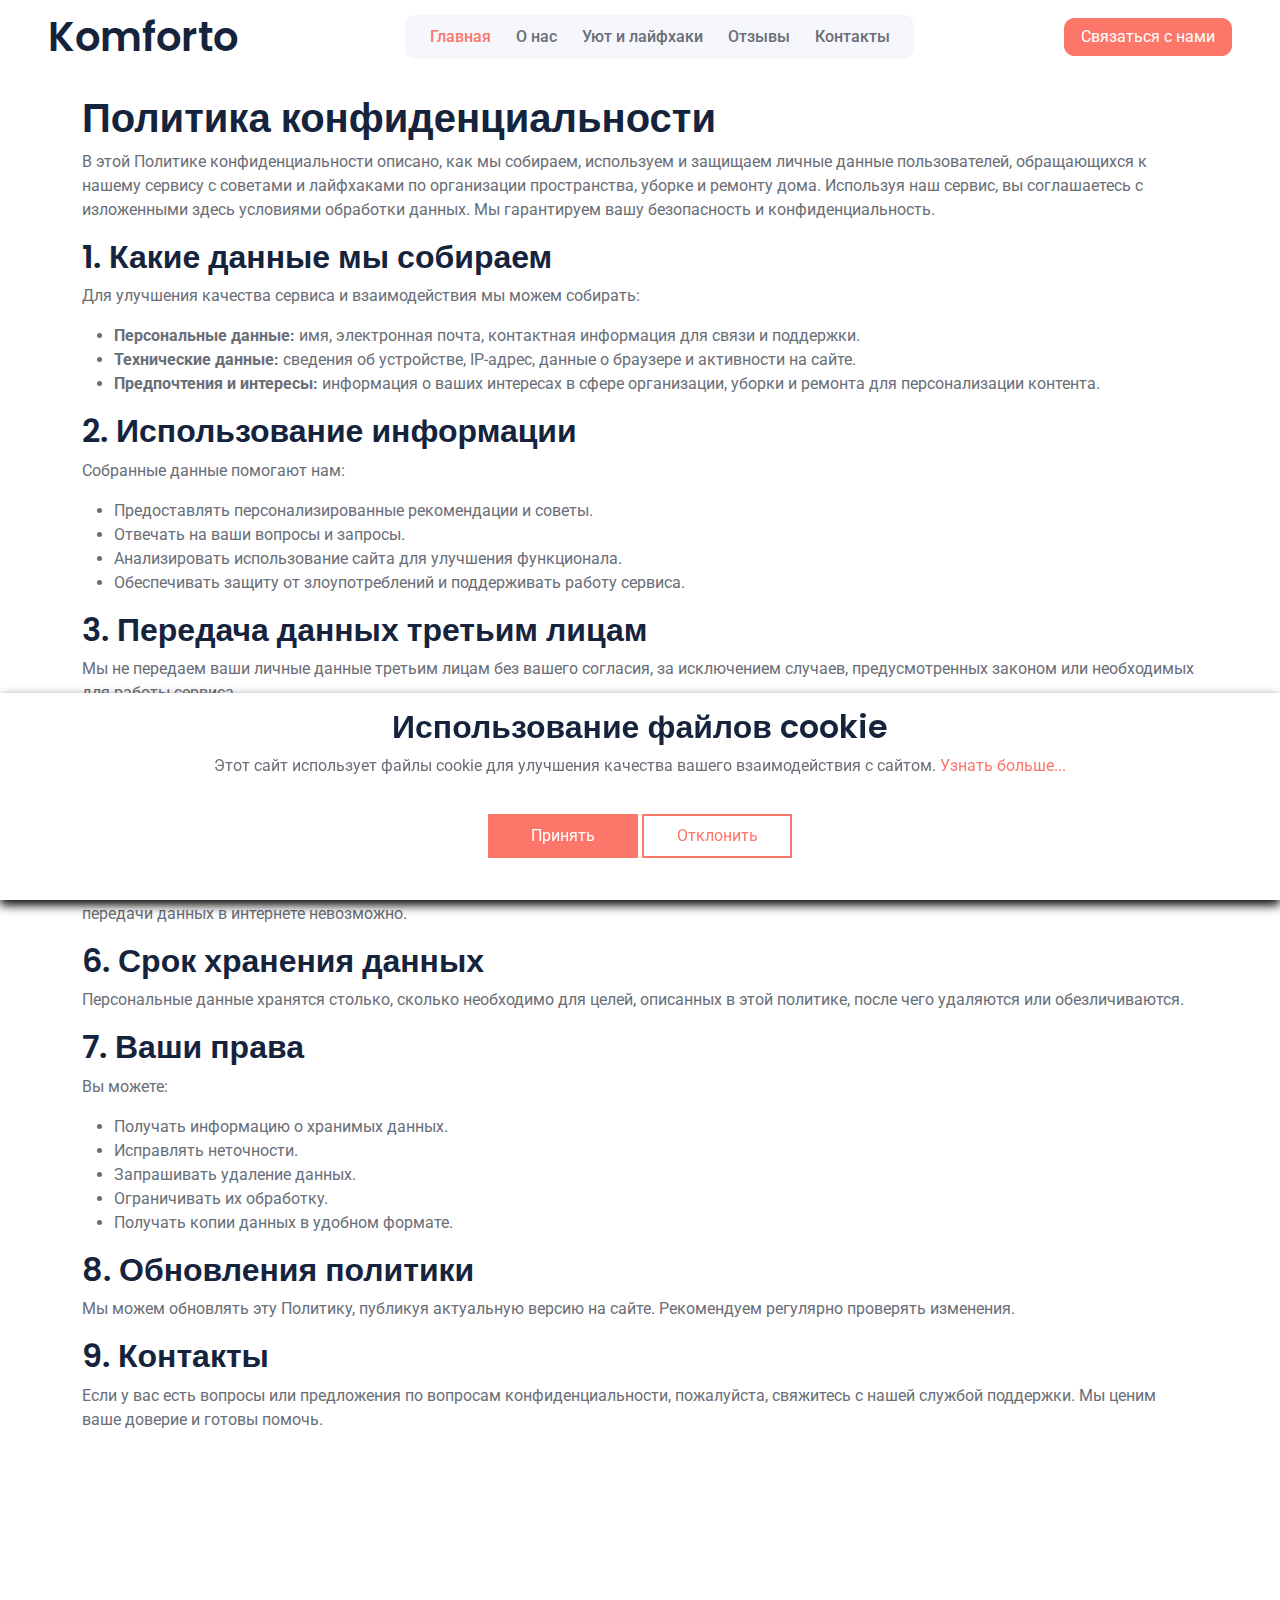
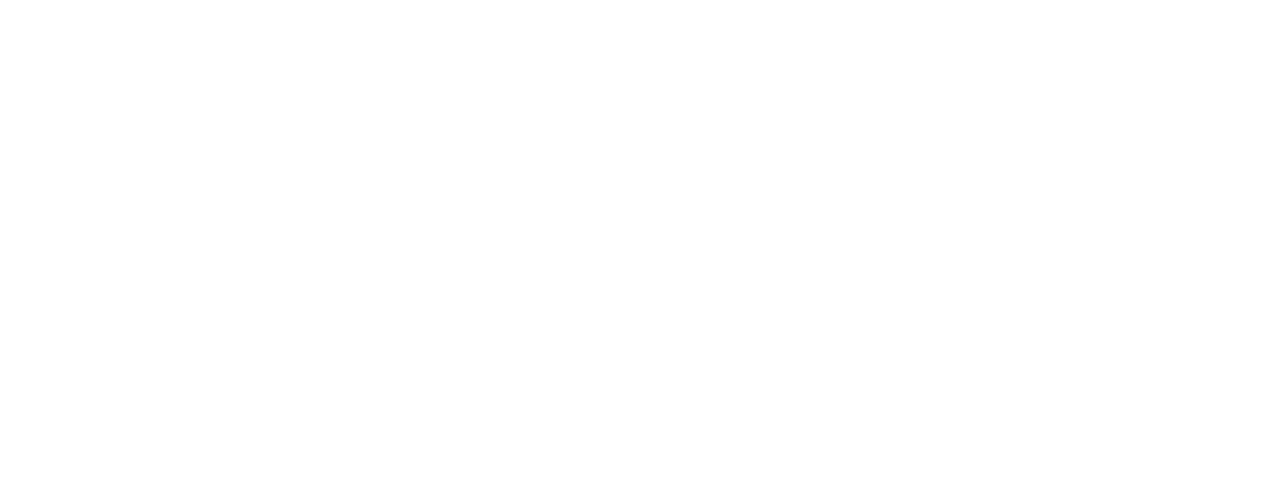
<file: privacy-policy.html>
<!DOCTYPE html>
<html lang="en">
    <head>
        <meta charset="utf-8" />
        <title>Komforto</title>
        <meta content="width=device-width, initial-scale=1.0" name="viewport" />
        <meta
            content="Уют дома, лайфхаки для уборки, организация пространства, простые советы по ремонту, эффективная очистка, комфортная жизнь, уютные идеи, порядок в доме"
            name="keywords"
        />
        <meta
            content="Откройте для себя лучшие советы по созданию уюта: как эффективно организовать пространство, сделать уборку проще и провести мелкий ремонт своими руками. Все лайфхаки в одном месте!"
            name="description"
        />

        <link rel="shortcut icon" href="img/favicon.png" type="image/x-icon" />

        <!-- Google Web Fonts -->
        <link rel="preconnect" href="https://fonts.googleapis.com" />
        <link rel="preconnect" href="https://fonts.gstatic.com" crossorigin />
        <link
            href="https://fonts.googleapis.com/css2?family=Roboto:wght@400;500&family=Poppins:wght@600;700&display=swap"
            rel="stylesheet"
        />

        <!-- Icon Font Stylesheet -->
        <link
            href="https://cdnjs.cloudflare.com/ajax/libs/font-awesome/5.10.0/css/all.min.css"
            rel="stylesheet"
        />
        <link
            href="https://cdn.jsdelivr.net/npm/bootstrap-icons@1.4.1/font/bootstrap-icons.css"
            rel="stylesheet"
        />

        <!-- Libraries Stylesheet -->
        <link href="lib/animate/animate.min.css" rel="stylesheet" />
        <link
            href="lib/owlcarousel/assets/owl.carousel.min.css"
            rel="stylesheet"
        />

        <!-- Customized Bootstrap Stylesheet -->
        <link href="css/bootstrap.min.css" rel="stylesheet" />

        <!-- Template Stylesheet -->
        <link href="css/style.css" rel="stylesheet" />
    </head>

    <body>
        <!-- Spinner Start -->
        <div
            id="spinner"
            class="show bg-white position-fixed translate-middle w-100 vh-100 top-50 start-50 d-flex align-items-center justify-content-center"
        >
            <div class="spinner-grow text-primary" role="status"></div>
        </div>
        <!-- Spinner End -->

        <!-- Navbar Start -->
        <nav
            class="navbar navbar-expand-lg bg-white navbar-light sticky-top px-4 px-lg-5"
        >
            <a href="index.html" class="navbar-brand d-flex align-items-center">
                <h1 class="m-0">Komforto</h1>
            </a>
            <button
                type="button"
                class="navbar-toggler"
                data-bs-toggle="collapse"
                data-bs-target="#navbarCollapse"
            >
                <span class="navbar-toggler-icon"></span>
            </button>
            <div class="collapse navbar-collapse" id="navbarCollapse">
                <div
                    class="navbar-nav mx-auto bg-light rounded pe-4 py-3 py-lg-0"
                >
                    <a href="index.html" class="nav-item nav-link active"
                        >Главная</a
                    >
                    <a href="about.html" class="nav-item nav-link">О нас</a>
                    <a href="service.html" class="nav-item nav-link"
                        >Уют и лайфхаки</a
                    >
                    <a href="testimonial.html" class="nav-item nav-link"
                        >Отзывы</a
                    >
                    <a href="contact.html" class="nav-item nav-link"
                        >Контакты</a
                    >
                </div>
            </div>
            <a
                href="contact.html"
                class="btn btn-primary px-3 d-none d-lg-block"
                >Связаться с нами</a
            >
        </nav>
        <!-- Navbar End -->
        <main>
            <article class="container additional-wrapper">
                <div class="page__content" style="padding: 20px 0px">
                    <h1>Политика конфиденциальности</h1>

                    <p>
                        В этой Политике конфиденциальности описано, как мы
                        собираем, используем и защищаем личные данные
                        пользователей, обращающихся к нашему сервису с советами
                        и лайфхаками по организации пространства, уборке и
                        ремонту дома. Используя наш сервис, вы соглашаетесь с
                        изложенными здесь условиями обработки данных. Мы
                        гарантируем вашу безопасность и конфиденциальность.
                    </p>

                    <h2>1. Какие данные мы собираем</h2>

                    <p>
                        Для улучшения качества сервиса и взаимодействия мы можем
                        собирать:
                    </p>

                    <ul>
                        <li>
                            <strong>Персональные данные:</strong> имя,
                            электронная почта, контактная информация для связи и
                            поддержки.
                        </li>
                        <li>
                            <strong>Технические данные:</strong> сведения об
                            устройстве, IP-адрес, данные о браузере и активности
                            на сайте.
                        </li>
                        <li>
                            <strong>Предпочтения и интересы:</strong> информация
                            о ваших интересах в сфере организации, уборки и
                            ремонта для персонализации контента.
                        </li>
                    </ul>

                    <h2>2. Использование информации</h2>

                    <p>Собранные данные помогают нам:</p>

                    <ul>
                        <li>
                            Предоставлять персонализированные рекомендации и
                            советы.
                        </li>
                        <li>Отвечать на ваши вопросы и запросы.</li>
                        <li>
                            Анализировать использование сайта для улучшения
                            функционала.
                        </li>
                        <li>
                            Обеспечивать защиту от злоупотреблений и
                            поддерживать работу сервиса.
                        </li>
                    </ul>

                    <h2>3. Передача данных третьим лицам</h2>

                    <p>
                        Мы не передаем ваши личные данные третьим лицам без
                        вашего согласия, за исключением случаев, предусмотренных
                        законом или необходимых для работы сервиса.
                    </p>

                    <h2>4. Cookies и технологии отслеживания</h2>

                    <p>
                        Для улучшения работы сайта мы используем cookies и
                        аналогичные технологии. Вы можете управлять их
                        использованием в настройках браузера, однако это может
                        повлиять на функциональность сервиса.
                    </p>

                    <h2>5. Защита данных</h2>

                    <p>
                        Мы применяем современные средства безопасности, включая
                        шифрование и контроль доступа. Несмотря на это,
                        полностью исключить риски передачи данных в интернете
                        невозможно.
                    </p>

                    <h2>6. Срок хранения данных</h2>

                    <p>
                        Персональные данные хранятся столько, сколько необходимо
                        для целей, описанных в этой политике, после чего
                        удаляются или обезличиваются.
                    </p>

                    <h2>7. Ваши права</h2>

                    <p>Вы можете:</p>

                    <ul>
                        <li>Получать информацию о хранимых данных.</li>
                        <li>Исправлять неточности.</li>
                        <li>Запрашивать удаление данных.</li>
                        <li>Ограничивать их обработку.</li>
                        <li>Получать копии данных в удобном формате.</li>
                    </ul>

                    <h2>8. Обновления политики</h2>

                    <p>
                        Мы можем обновлять эту Политику, публикуя актуальную
                        версию на сайте. Рекомендуем регулярно проверять
                        изменения.
                    </p>

                    <h2>9. Контакты</h2>

                    <p>
                        Если у вас есть вопросы или предложения по вопросам
                        конфиденциальности, пожалуйста, свяжитесь с нашей
                        службой поддержки. Мы ценим ваше доверие и готовы
                        помочь.
                    </p>
                </div>
            </article>
        </main>

        <!-- Footer Start -->
        <div
            class="container-fluid bg-dark footer mt-5 pt-5 wow fadeIn"
            data-wow-delay="0.1s"
        >
            <div class="container py-5">
                <div class="row g-5">
                    <div class="col-lg-4 col-md-6">
                        <h1 class="text-white mb-4">Советы для уюта в доме</h1>
                        <p>
                            Блог <strong>Komforto</strong> создан для тех, кто
                            хочет сделать свой дом удобным и красивым. Мы
                            делимся полезными идеями по уборке, хранению и
                            мелкому ремонту. Наша цель — помочь вам наслаждаться
                            комфортом каждый день.
                        </p>

                        <a class="btn" href="mailto:komforto@gmail.com"
                            ><i
                                style="margin-right: 10px"
                                class="fa fa-solid fa-envelope"
                            ></i
                            >komforto@gmail.com</a
                        >
                        <a class="btn" href="tel:+77770484111"
                            ><i
                                style="margin-right: 10px"
                                class="fa fa-phone"
                            ></i
                            >+77770484111</a
                        >

                        <a class="btn"
                            >Ару Ана, 2-этаж, ТД, Гурба көшесі 99А, Сәтбаев
                            100000</a
                        >
                    </div>
                    <div class="col-lg-4 col-md-6">
                        <h5 class="text-light mb-4">Быстрые ссылки</h5>
                        <a class="btn btn-link" href="about.html">О нас</a>
                        <a class="btn btn-link" href="contact.html">Контакты</a>
                        <a class="btn btn-link" href="service.html"
                            >Наши услуги</a
                        >
                        <a class="btn btn-link" href="terms-of-use.html"
                            >Условия использования</a
                        >
                        <a class="btn btn-link" href="privacy-policy.html"
                            >Политика конфиденциальности</a
                        >
                        <a class="btn btn-link" href="cookie-policy.html"
                            >Политика файлов cookie</a
                        >
                    </div>
                    <div class="col-lg-4 col-md-6">
                        <h5 class="text-light mb-4">Подписка на обновления</h5>
                        <p>
                            Подпишитесь на нашу рассылку и получайте полезные
                            советы по организации пространства, уборке и уходу
                            за домом. Мы делимся только практичным контентом для
                            вашего комфорта.
                        </p>
                        <div
                            class="position-relative mx-auto"
                            style="max-width: 400px"
                        >
                            <form action="thanks.html" method="get">
                                <input
                                    class="form-control bg-transparent w-100 py-3 ps-4 pe-5"
                                    type="text"
                                    placeholder="Ваш email"
                                    id="email"
                                    required
                                />
                                <button
                                    type="submit"
                                    class="btn btn-secondary py-2 position-absolute top-0 end-0 mt-2 me-2"
                                    id="submit"
                                >
                                    Подписаться
                                </button>
                            </form>
                        </div>
                    </div>
                </div>
            </div>
        </div>
        <!-- Footer End -->

        <!-- Back to Top -->
        <a href="#" class="btn btn-lg btn-primary btn-lg-square back-to-top"
            ><i class="bi bi-arrow-up"></i
        ></a>

        <!-- Cookie banner -->
        <div class="cookie-wrapper show">
            <div>
                <i class="bx bx-cookie"></i>
                <h2 style="text-align: center">Использование файлов cookie</h2>
            </div>

            <div class="data">
                <p>
                    Этот сайт использует файлы cookie для улучшения качества
                    вашего взаимодействия с сайтом.
                    <a href="cookie-policy.html">Узнать больше...</a>
                </p>
            </div>

            <div class="buttons">
                <button class="cookie-button" id="acceptBtn">Принять</button>
                <button class="cookie-button" id="declineBtn">Отклонить</button>
            </div>
        </div>
        <!-- End Cookie banner -->

        <!-- JavaScript Libraries -->
        <script src="https://code.jquery.com/jquery-3.4.1.min.js"></script>
        <script src="https://cdn.jsdelivr.net/npm/bootstrap@5.0.0/dist/js/bootstrap.bundle.min.js"></script>
        <script src="lib/wow/wow.min.js"></script>
        <script src="lib/easing/easing.min.js"></script>
        <script src="lib/waypoints/waypoints.min.js"></script>
        <script src="lib/owlcarousel/owl.carousel.min.js"></script>
        <script src="lib/counterup/counterup.min.js"></script>

        <!-- Template Javascript -->
        <script src="js/main.js"></script>
        <script src="js/cookiebanner.js"></script>
    </body>
</html>
</file>
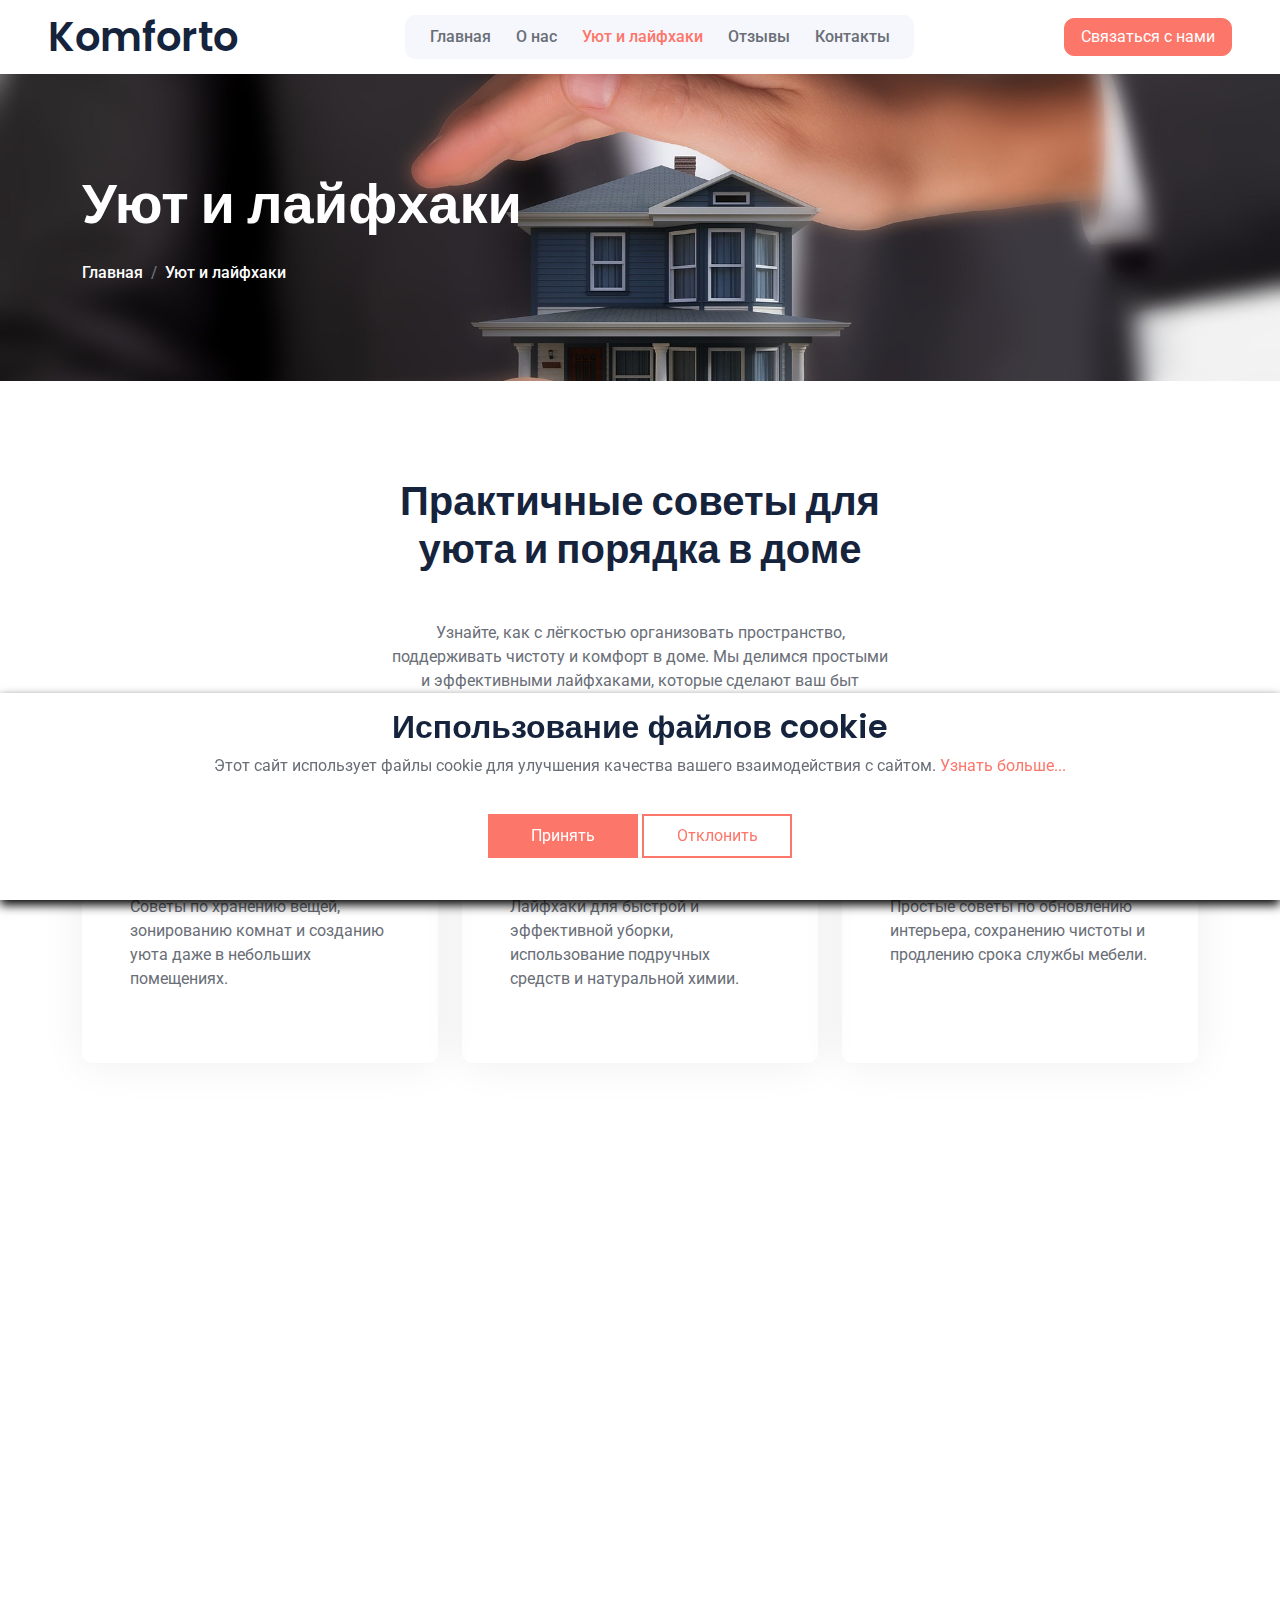
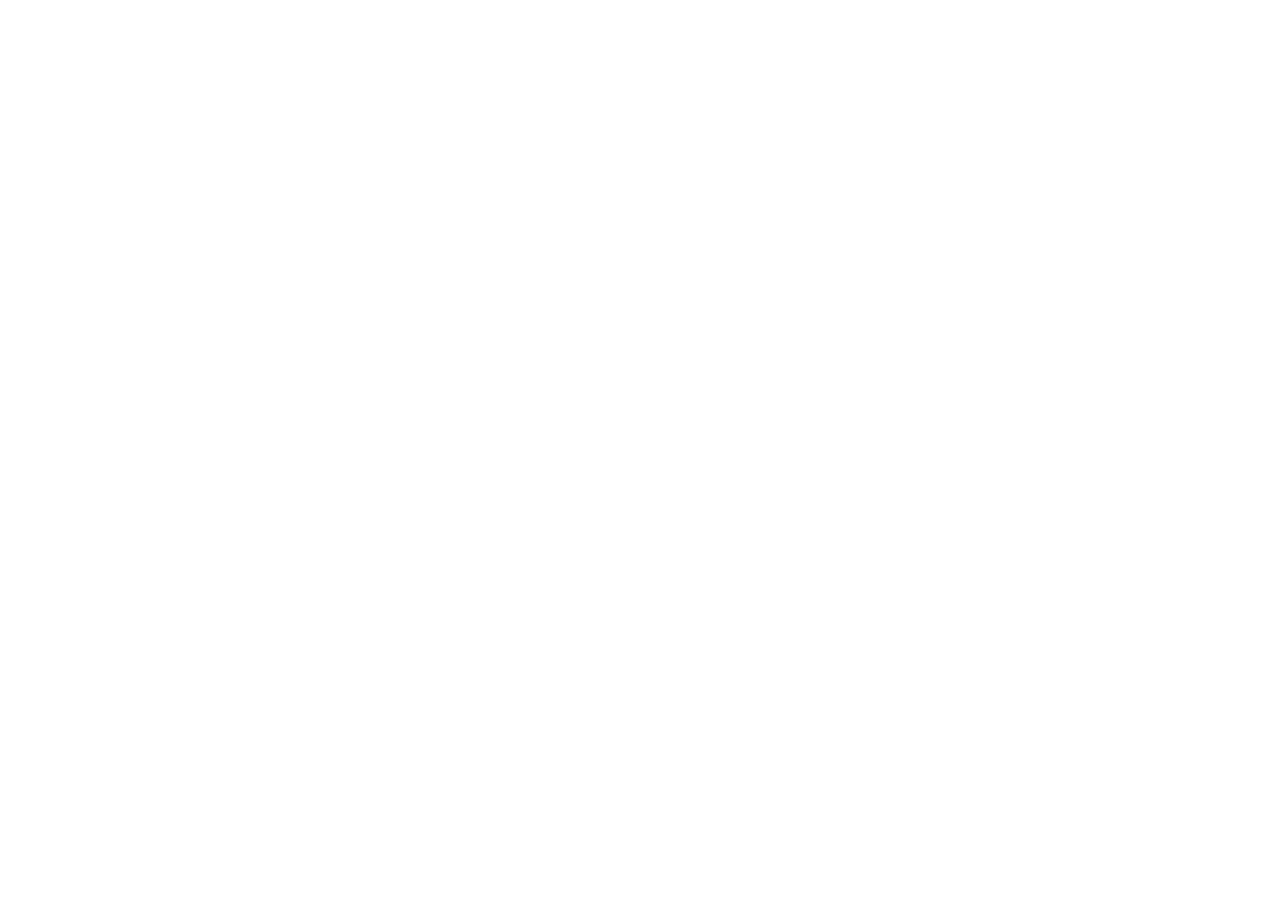
<file: service.html>
<!DOCTYPE html>
<html lang="en">
    <head>
        <meta charset="utf-8" />
        <title>Komforto</title>
        <meta content="width=device-width, initial-scale=1.0" name="viewport" />
        <meta
            content="Уют дома, лайфхаки для уборки, организация пространства, простые советы по ремонту, эффективная очистка, комфортная жизнь, уютные идеи, порядок в доме"
            name="keywords"
        />
        <meta
            content="Откройте для себя лучшие советы по созданию уюта: как эффективно организовать пространство, сделать уборку проще и провести мелкий ремонт своими руками. Все лайфхаки в одном месте!"
            name="description"
        />

        <link rel="shortcut icon" href="img/favicon.png" type="image/x-icon" />

        <!-- Google Web Fonts -->
        <link rel="preconnect" href="https://fonts.googleapis.com" />
        <link rel="preconnect" href="https://fonts.gstatic.com" crossorigin />
        <link
            href="https://fonts.googleapis.com/css2?family=Roboto:wght@400;500&family=Poppins:wght@600;700&display=swap"
            rel="stylesheet"
        />

        <!-- Icon Font Stylesheet -->
        <link
            href="https://cdnjs.cloudflare.com/ajax/libs/font-awesome/5.10.0/css/all.min.css"
            rel="stylesheet"
        />
        <link
            href="https://cdn.jsdelivr.net/npm/bootstrap-icons@1.4.1/font/bootstrap-icons.css"
            rel="stylesheet"
        />

        <!-- Libraries Stylesheet -->
        <link href="lib/animate/animate.min.css" rel="stylesheet" />
        <link
            href="lib/owlcarousel/assets/owl.carousel.min.css"
            rel="stylesheet"
        />

        <!-- Customized Bootstrap Stylesheet -->
        <link href="css/bootstrap.min.css" rel="stylesheet" />

        <!-- Template Stylesheet -->
        <link href="css/style.css" rel="stylesheet" />
    </head>

    <body>
        <!-- Spinner Start -->
        <div
            id="spinner"
            class="show bg-white position-fixed translate-middle w-100 vh-100 top-50 start-50 d-flex align-items-center justify-content-center"
        >
            <div class="spinner-grow text-primary" role="status"></div>
        </div>
        <!-- Spinner End -->

        <!-- Navbar Start -->
        <nav
            class="navbar navbar-expand-lg bg-white navbar-light sticky-top px-4 px-lg-5"
        >
            <a href="index.html" class="navbar-brand d-flex align-items-center">
                <h1 class="m-0">Komforto</h1>
            </a>
            <button
                type="button"
                class="navbar-toggler"
                data-bs-toggle="collapse"
                data-bs-target="#navbarCollapse"
            >
                <span class="navbar-toggler-icon"></span>
            </button>
            <div class="collapse navbar-collapse" id="navbarCollapse">
                <div
                    class="navbar-nav mx-auto bg-light rounded pe-4 py-3 py-lg-0"
                >
                    <a href="index.html" class="nav-item nav-link">Главная</a>
                    <a href="about.html" class="nav-item nav-link">О нас</a>
                    <a href="service.html" class="nav-item nav-link active"
                        >Уют и лайфхаки</a
                    >
                    <a href="testimonial.html" class="nav-item nav-link"
                        >Отзывы</a
                    >
                    <a href="contact.html" class="nav-item nav-link"
                        >Контакты</a
                    >
                </div>
            </div>
            <a
                href="contact.html"
                class="btn btn-primary px-3 d-none d-lg-block"
                >Связаться с нами</a
            >
        </nav>
        <!-- Navbar End -->

        <!-- Page Header Start -->
        <div
            class="container-fluid page-header breadcrumbs bg3 py-5 mb-5 wow fadeIn"
            data-wow-delay="0.1s"
        >
            <div class="container py-5">
                <h1
                    class="display-4 animated slideInDown mb-4"
                    style="color: #fff"
                >
                    Уют и лайфхаки
                </h1>
                <nav aria-label="breadcrumb animated slideInDown">
                    <ol class="breadcrumb mb-0">
                        <li class="breadcrumb-item">
                            <a href="index.html" style="color: #fff">Главная</a>
                        </li>

                        <li
                            class="breadcrumb-item active"
                            aria-current="page"
                            style="color: #fff"
                        >
                            Уют и лайфхаки
                        </li>
                    </ol>
                </nav>
            </div>
        </div>
        <!-- Page Header End -->

        <!-- Service Start -->
        <div class="container-xxl py-5">
            <div class="container">
                <div class="text-center mx-auto" style="max-width: 500px">
                    <h1 class="display-6 mb-5">
                        Практичные советы для уюта и порядка в доме
                    </h1>
                    <p>
                        Узнайте, как с лёгкостью организовать пространство,
                        поддерживать чистоту и комфорт в доме. Мы делимся
                        простыми и эффективными лайфхаками, которые сделают ваш
                        быт приятнее и удобнее.
                    </p>
                </div>
                <div class="row g-4 justify-content-center">
                    <div
                        class="col-lg-4 col-md-6 wow fadeInUp"
                        data-wow-delay="0.1s"
                    >
                        <div class="service-item rounded h-100 p-5">
                            <div class="d-flex align-items-center ms-n5 mb-4">
                                <div
                                    class="service-icon flex-shrink-0 bg-primary rounded-end me-4"
                                >
                                    <img
                                        class="img-fluid"
                                        src="img/icon/icon-10-light.png"
                                        alt=""
                                    />
                                </div>
                                <h4 class="mb-0">Организация пространства</h4>
                            </div>
                            <p class="mb-4">
                                Советы по хранению вещей, зонированию комнат и
                                созданию уюта даже в небольших помещениях.
                            </p>
                        </div>
                    </div>
                    <div
                        class="col-lg-4 col-md-6 wow fadeInUp"
                        data-wow-delay="0.3s"
                    >
                        <div class="service-item rounded h-100 p-5">
                            <div class="d-flex align-items-center ms-n5 mb-4">
                                <div
                                    class="service-icon flex-shrink-0 bg-primary rounded-end me-4"
                                >
                                    <img
                                        class="img-fluid"
                                        src="img/icon/icon-01-light.png"
                                        alt=""
                                    />
                                </div>
                                <h4 class="mb-0">Эффективная уборка</h4>
                            </div>
                            <p class="mb-4">
                                Лайфхаки для быстрой и эффективной уборки,
                                использование подручных средств и натуральной
                                химии.
                            </p>
                        </div>
                    </div>
                    <div
                        class="col-lg-4 col-md-6 wow fadeInUp"
                        data-wow-delay="0.5s"
                    >
                        <div class="service-item rounded h-100 p-5">
                            <div class="d-flex align-items-center ms-n5 mb-4">
                                <div
                                    class="service-icon flex-shrink-0 bg-primary rounded-end me-4"
                                >
                                    <img
                                        class="img-fluid"
                                        src="img/icon/icon-05-light.png"
                                        alt=""
                                    />
                                </div>
                                <h4 class="mb-0">
                                    Уход за мебелью и интерьером
                                </h4>
                            </div>
                            <p class="mb-4">
                                Простые советы по обновлению интерьера,
                                сохранению чистоты и продлению срока службы
                                мебели.
                            </p>
                        </div>
                    </div>
                    <div
                        class="col-lg-4 col-md-6 wow fadeInUp"
                        data-wow-delay="0.1s"
                    >
                        <div class="service-item rounded h-100 p-5">
                            <div class="d-flex align-items-center ms-n5 mb-4">
                                <div
                                    class="service-icon flex-shrink-0 bg-primary rounded-end me-4"
                                >
                                    <img
                                        class="img-fluid"
                                        src="img/icon/icon-08-light.png"
                                        alt=""
                                    />
                                </div>
                                <h4 class="mb-0">Мини-ремонт своими руками</h4>
                            </div>
                            <p class="mb-4">
                                Рекомендации по мелкому ремонту в доме,
                                устранению мелких поломок и улучшению бытового
                                комфорта.
                            </p>
                        </div>
                    </div>
                    <div
                        class="col-lg-4 col-md-6 wow fadeInUp"
                        data-wow-delay="0.3s"
                    >
                        <div class="service-item rounded h-100 p-5">
                            <div class="d-flex align-items-center ms-n5 mb-4">
                                <div
                                    class="service-icon flex-shrink-0 bg-primary rounded-end me-4"
                                >
                                    <img
                                        class="img-fluid"
                                        src="img/icon/icon-07-light.png"
                                        alt=""
                                    />
                                </div>
                                <h4 class="mb-0">Аромат и свежесть</h4>
                            </div>
                            <p class="mb-4">
                                Как поддерживать приятный аромат в доме с
                                помощью простых средств и натуральных
                                компонентов.
                            </p>
                        </div>
                    </div>
                    <div
                        class="col-lg-4 col-md-6 wow fadeInUp"
                        data-wow-delay="0.5s"
                    >
                        <div class="service-item rounded h-100 p-5">
                            <div class="d-flex align-items-center ms-n5 mb-4">
                                <div
                                    class="service-icon flex-shrink-0 bg-primary rounded-end me-4"
                                >
                                    <img
                                        class="img-fluid"
                                        src="img/icon/icon-06-light.png"
                                        alt=""
                                    />
                                </div>
                                <h4 class="mb-0">Сезонная подготовка дома</h4>
                            </div>
                            <p class="mb-4">
                                Лайфхаки по подготовке дома к зиме или лету:
                                утепление, защита от насекомых и подготовка к
                                смене сезонов.
                            </p>
                        </div>
                    </div>
                </div>
            </div>
        </div>
        <!-- Service End -->

        <!-- Appointment Start -->
        <div
            class="container-fluid appointment my-5 py-5 wow fadeIn"
            data-wow-delay="0.1s"
            style="margin-bottom: 0px !important"
        >
            <div class="container py-5">
                <div class="row g-5">
                    <div class="col-lg-12 wow fadeIn" data-wow-delay="0.3s">
                        <h1 class="display-6 text-white mb-5">
                            Почему выбирают наши советы для уюта и комфорта?
                        </h1>
                        <p class="text-white mb-5">
                            Создание уюта дома — это просто! Наши лайфхаки
                            помогут вам организовать пространство, поддерживать
                            чистоту и создавать комфортную атмосферу каждый
                            день.
                        </p>
                    </div>
                </div>
            </div>
        </div>
        <!-- Appointment End -->

        <!-- Footer Start -->
        <div
            class="container-fluid bg-dark footer mt-5 pt-5 wow fadeIn"
            data-wow-delay="0.1s"
        >
            <div class="container py-5">
                <div class="row g-5">
                    <div class="col-lg-4 col-md-6">
                        <h1 class="text-white mb-4">Советы для уюта в доме</h1>
                        <p>
                            Блог <strong>Komforto</strong> создан для тех, кто
                            хочет сделать свой дом удобным и красивым. Мы
                            делимся полезными идеями по уборке, хранению и
                            мелкому ремонту. Наша цель — помочь вам наслаждаться
                            комфортом каждый день.
                        </p>

                        <a class="btn" href="mailto:komforto@gmail.com"
                            ><i
                                style="margin-right: 10px"
                                class="fa fa-solid fa-envelope"
                            ></i
                            >komforto@gmail.com</a
                        >
                        <a class="btn" href="tel:+77770484111"
                            ><i
                                style="margin-right: 10px"
                                class="fa fa-phone"
                            ></i
                            >+77770484111</a
                        >

                        <a class="btn"
                            >Ару Ана, 2-этаж, ТД, Гурба көшесі 99А, Сәтбаев
                            100000</a
                        >
                    </div>
                    <div class="col-lg-4 col-md-6">
                        <h5 class="text-light mb-4">Быстрые ссылки</h5>
                        <a class="btn btn-link" href="about.html">О нас</a>
                        <a class="btn btn-link" href="contact.html">Контакты</a>
                        <a class="btn btn-link" href="service.html"
                            >Наши услуги</a
                        >
                        <a class="btn btn-link" href="terms-of-use.html"
                            >Условия использования</a
                        >
                        <a class="btn btn-link" href="privacy-policy.html"
                            >Политика конфиденциальности</a
                        >
                        <a class="btn btn-link" href="cookie-policy.html"
                            >Политика файлов cookie</a
                        >
                    </div>
                    <div class="col-lg-4 col-md-6">
                        <h5 class="text-light mb-4">Подписка на обновления</h5>
                        <p>
                            Подпишитесь на нашу рассылку и получайте полезные
                            советы по организации пространства, уборке и уходу
                            за домом. Мы делимся только практичным контентом для
                            вашего комфорта.
                        </p>
                        <div
                            class="position-relative mx-auto"
                            style="max-width: 400px"
                        >
                            <form action="thanks.html" method="get">
                                <input
                                    class="form-control bg-transparent w-100 py-3 ps-4 pe-5"
                                    type="text"
                                    placeholder="Ваш email"
                                    id="email"
                                    required
                                />
                                <button
                                    type="submit"
                                    class="btn btn-secondary py-2 position-absolute top-0 end-0 mt-2 me-2"
                                    id="submit"
                                >
                                    Подписаться
                                </button>
                            </form>
                        </div>
                    </div>
                </div>
            </div>
        </div>
        <!-- Footer End -->

        <!-- Back to Top -->
        <a href="#" class="btn btn-lg btn-primary btn-lg-square back-to-top"
            ><i class="bi bi-arrow-up"></i
        ></a>

        <!-- Cookie banner -->
        <div class="cookie-wrapper show">
            <div>
                <i class="bx bx-cookie"></i>
                <h2 style="text-align: center">Использование файлов cookie</h2>
            </div>

            <div class="data">
                <p>
                    Этот сайт использует файлы cookie для улучшения качества
                    вашего взаимодействия с сайтом.
                    <a href="cookie-policy.html">Узнать больше...</a>
                </p>
            </div>

            <div class="buttons">
                <button class="cookie-button" id="acceptBtn">Принять</button>
                <button class="cookie-button" id="declineBtn">Отклонить</button>
            </div>
        </div>
        <!-- End Cookie banner -->

        <!-- JavaScript Libraries -->
        <script src="https://code.jquery.com/jquery-3.4.1.min.js"></script>
        <script src="https://cdn.jsdelivr.net/npm/bootstrap@5.0.0/dist/js/bootstrap.bundle.min.js"></script>
        <script src="lib/wow/wow.min.js"></script>
        <script src="lib/easing/easing.min.js"></script>
        <script src="lib/waypoints/waypoints.min.js"></script>
        <script src="lib/owlcarousel/owl.carousel.min.js"></script>
        <script src="lib/counterup/counterup.min.js"></script>

        <!-- Template Javascript -->
        <script src="js/main.js"></script>
        <script src="js/cookiebanner.js"></script>
    </body>
</html>
</file>
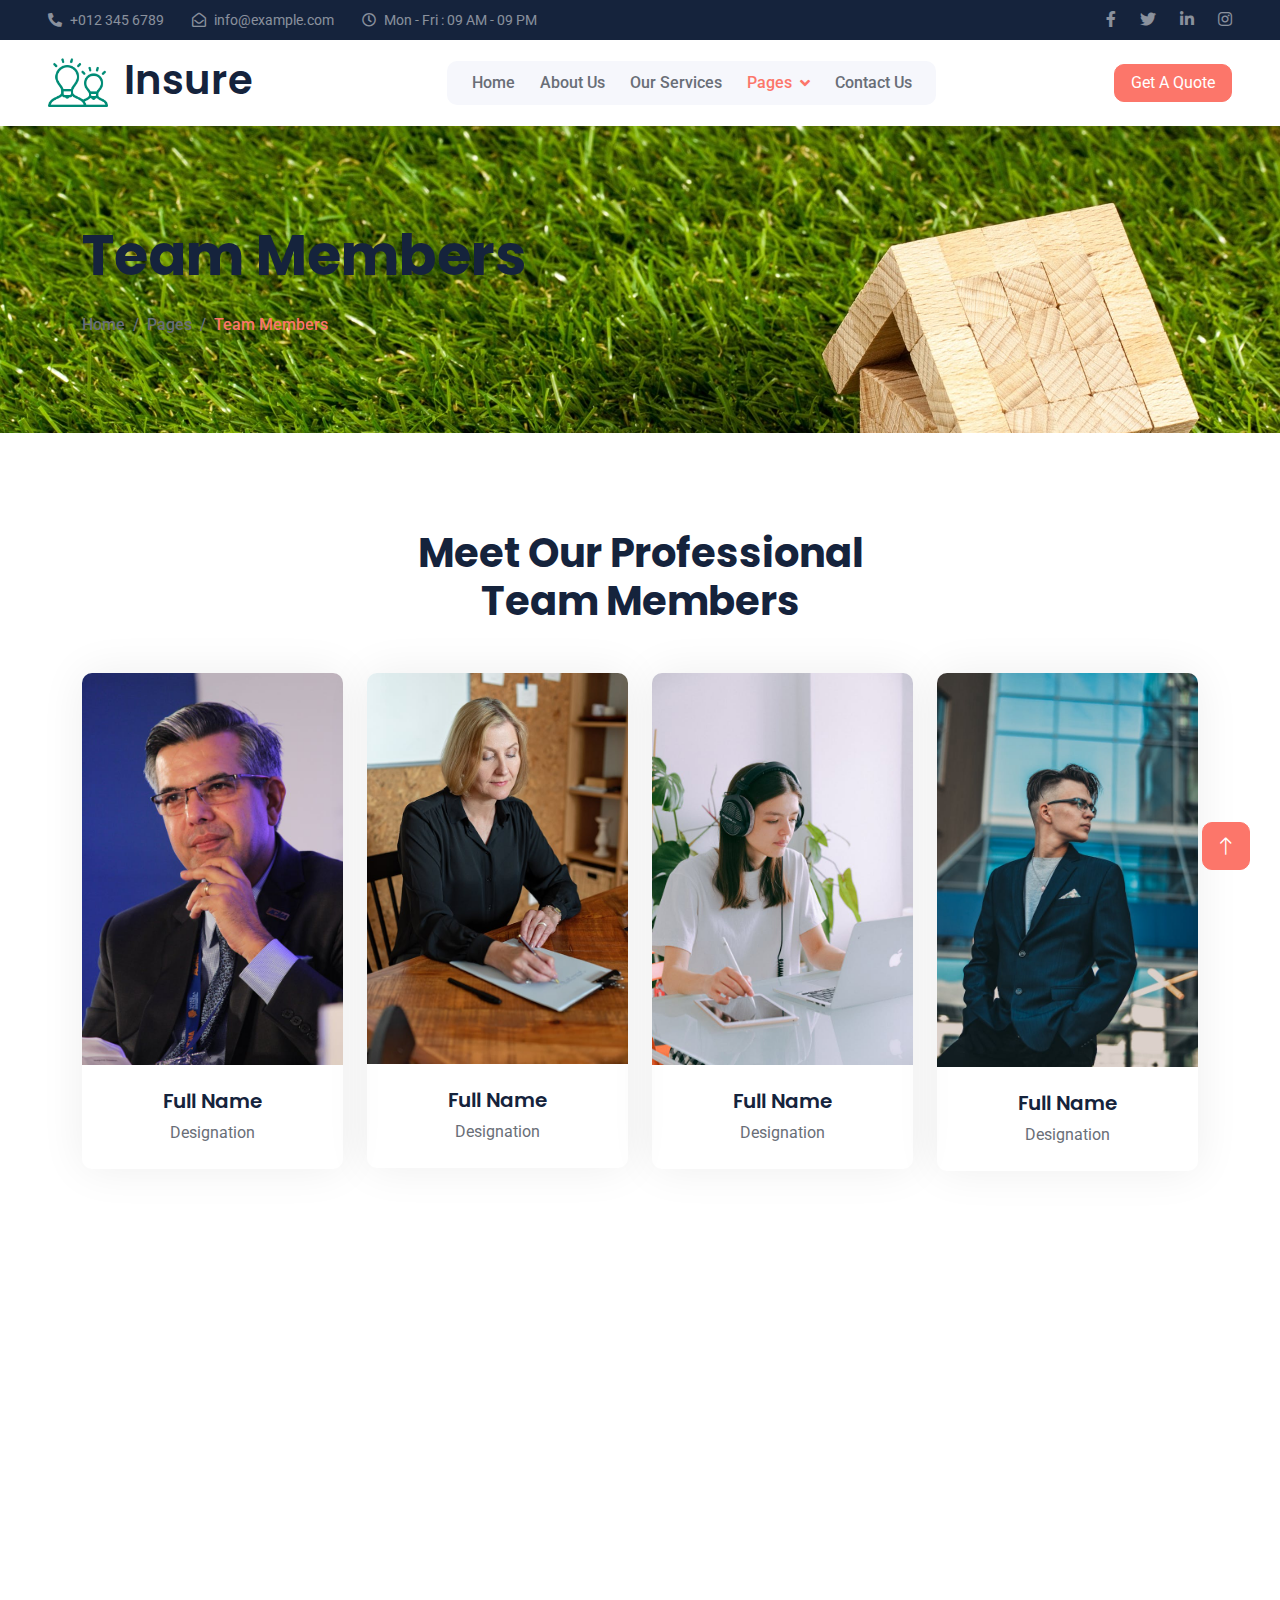
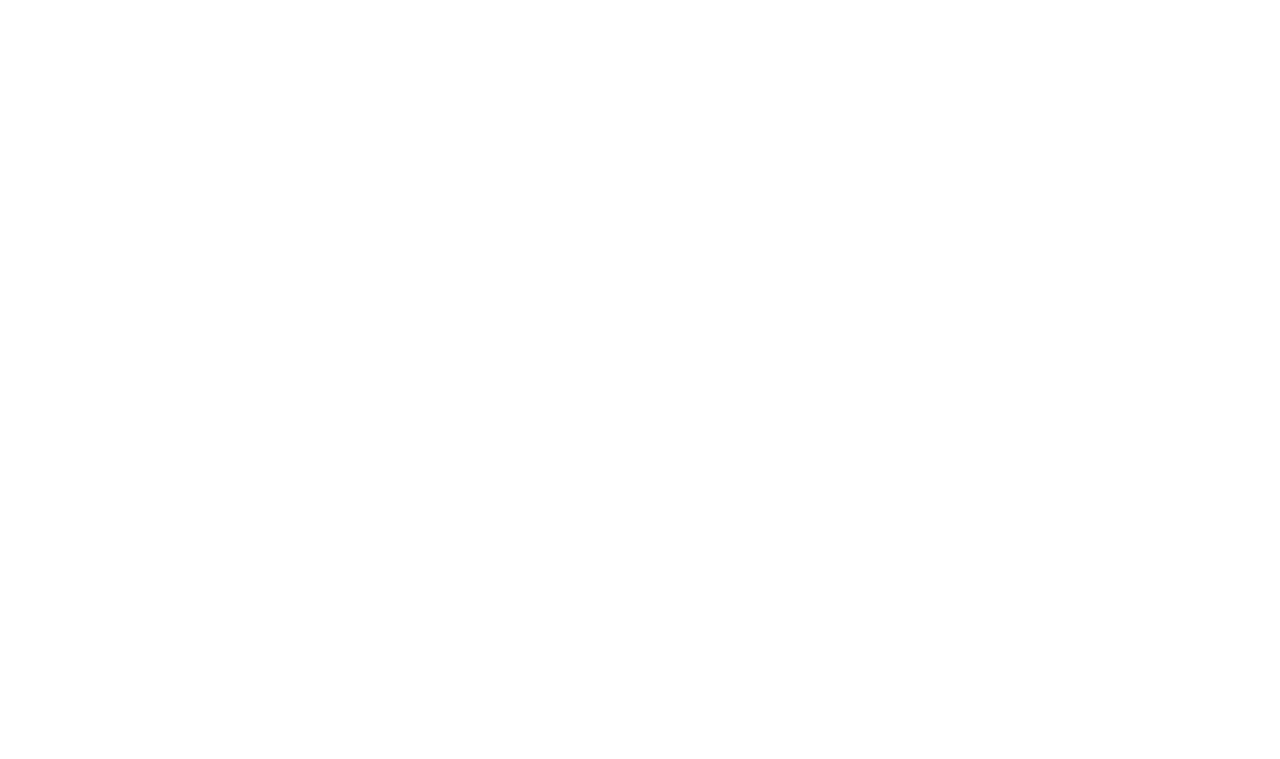
<file: team.html>
<!DOCTYPE html>
<html lang="en">
    <head>
        <meta charset="utf-8" />
        <title>Insure - Insurance HTML Template</title>
        <meta content="width=device-width, initial-scale=1.0" name="viewport" />
        <meta content="" name="keywords" />
        <meta content="" name="description" />

        <!-- Favicon -->
        <link href="img/favicon.ico" rel="icon" />

        <!-- Google Web Fonts -->
        <link rel="preconnect" href="https://fonts.googleapis.com" />
        <link rel="preconnect" href="https://fonts.gstatic.com" crossorigin />
        <link
            href="https://fonts.googleapis.com/css2?family=Roboto:wght@400;500&family=Poppins:wght@600;700&display=swap"
            rel="stylesheet"
        />

        <!-- Icon Font Stylesheet -->
        <link
            href="https://cdnjs.cloudflare.com/ajax/libs/font-awesome/5.10.0/css/all.min.css"
            rel="stylesheet"
        />
        <link
            href="https://cdn.jsdelivr.net/npm/bootstrap-icons@1.4.1/font/bootstrap-icons.css"
            rel="stylesheet"
        />

        <!-- Libraries Stylesheet -->
        <link href="lib/animate/animate.min.css" rel="stylesheet" />
        <link
            href="lib/owlcarousel/assets/owl.carousel.min.css"
            rel="stylesheet"
        />

        <!-- Customized Bootstrap Stylesheet -->
        <link href="css/bootstrap.min.css" rel="stylesheet" />

        <!-- Template Stylesheet -->
        <link href="css/style.css" rel="stylesheet" />
    </head>

    <body>
        <!-- Spinner Start -->
        <div
            id="spinner"
            class="show bg-white position-fixed translate-middle w-100 vh-100 top-50 start-50 d-flex align-items-center justify-content-center"
        >
            <div class="spinner-grow text-primary" role="status"></div>
        </div>
        <!-- Spinner End -->

        <!-- Topbar Start -->
        <div
            class="container-fluid bg-dark text-white-50 py-2 px-0 d-none d-lg-block"
        >
            <div class="row gx-0 align-items-center">
                <div class="col-lg-7 px-5 text-start">
                    <div class="h-100 d-inline-flex align-items-center me-4">
                        <small class="fa fa-phone-alt me-2"></small>
                        <small>+012 345 6789</small>
                    </div>
                    <div class="h-100 d-inline-flex align-items-center me-4">
                        <small class="far fa-envelope-open me-2"></small>
                        <small>info@example.com</small>
                    </div>
                    <div class="h-100 d-inline-flex align-items-center me-4">
                        <small class="far fa-clock me-2"></small>
                        <small>Mon - Fri : 09 AM - 09 PM</small>
                    </div>
                </div>
                <div class="col-lg-5 px-5 text-end">
                    <div class="h-100 d-inline-flex align-items-center">
                        <a class="text-white-50 ms-4" href=""
                            ><i class="fab fa-facebook-f"></i
                        ></a>
                        <a class="text-white-50 ms-4" href=""
                            ><i class="fab fa-twitter"></i
                        ></a>
                        <a class="text-white-50 ms-4" href=""
                            ><i class="fab fa-linkedin-in"></i
                        ></a>
                        <a class="text-white-50 ms-4" href=""
                            ><i class="fab fa-instagram"></i
                        ></a>
                    </div>
                </div>
            </div>
        </div>
        <!-- Topbar End -->

        <!-- Navbar Start -->
        <nav
            class="navbar navbar-expand-lg bg-white navbar-light sticky-top px-4 px-lg-5"
        >
            <a href="index.html" class="navbar-brand d-flex align-items-center">
                <h1 class="m-0">
                    <img
                        class="img-fluid me-3"
                        src="img/icon/icon-02-primary.png"
                        alt=""
                    />Insure
                </h1>
            </a>
            <button
                type="button"
                class="navbar-toggler"
                data-bs-toggle="collapse"
                data-bs-target="#navbarCollapse"
            >
                <span class="navbar-toggler-icon"></span>
            </button>
            <div class="collapse navbar-collapse" id="navbarCollapse">
                <div
                    class="navbar-nav mx-auto bg-light rounded pe-4 py-3 py-lg-0"
                >
                    <a href="index.html" class="nav-item nav-link">Home</a>
                    <a href="about.html" class="nav-item nav-link">About Us</a>
                    <a href="service.html" class="nav-item nav-link"
                        >Our Services</a
                    >
                    <div class="nav-item dropdown">
                        <a
                            href="#"
                            class="nav-link dropdown-toggle active"
                            data-bs-toggle="dropdown"
                            >Pages</a
                        >
                        <div class="dropdown-menu bg-light border-0 m-0">
                            <a href="feature.html" class="dropdown-item"
                                >Features</a
                            >
                            <a href="appointment.html" class="dropdown-item"
                                >Appointment</a
                            >
                            <a href="team.html" class="dropdown-item active"
                                >Team Members</a
                            >
                            <a href="testimonial.html" class="dropdown-item"
                                >Testimonial</a
                            >
                            <a href="404.html" class="dropdown-item"
                                >404 Page</a
                            >
                        </div>
                    </div>
                    <a href="contact.html" class="nav-item nav-link"
                        >Contact Us</a
                    >
                </div>
            </div>
            <a href="" class="btn btn-primary px-3 d-none d-lg-block"
                >Get A Quote</a
            >
        </nav>
        <!-- Navbar End -->

        <!-- Page Header Start -->
        <div
            class="container-fluid page-header breadcrumbs py-5 mb-5 wow fadeIn"
            data-wow-delay="0.1s"
        >
            <div class="container py-5">
                <h1 class="display-4 animated slideInDown mb-4">
                    Team Members
                </h1>
                <nav aria-label="breadcrumb animated slideInDown">
                    <ol class="breadcrumb mb-0">
                        <li class="breadcrumb-item"><a href="#">Home</a></li>
                        <li class="breadcrumb-item"><a href="#">Pages</a></li>
                        <li class="breadcrumb-item active" aria-current="page">
                            Team Members
                        </li>
                    </ol>
                </nav>
            </div>
        </div>
        <!-- Page Header End -->

        <!-- Team Start -->
        <div class="container-xxl py-5">
            <div class="container">
                <div class="text-center mx-auto" style="max-width: 500px">
                    <h1 class="display-6 mb-5">
                        Meet Our Professional Team Members
                    </h1>
                </div>
                <div class="row g-4">
                    <div
                        class="col-lg-3 col-md-6 wow fadeInUp"
                        data-wow-delay="0.1s"
                    >
                        <div class="team-item rounded">
                            <img
                                class="img-fluid"
                                src="img/team-1.jpg"
                                alt=""
                            />
                            <div class="text-center p-4">
                                <h5>Full Name</h5>
                                <span>Designation</span>
                            </div>
                            <div class="team-text text-center bg-white p-4">
                                <h5>Full Name</h5>
                                <p>Designation</p>
                                <div class="d-flex justify-content-center">
                                    <a
                                        class="btn btn-square btn-light m-1"
                                        href=""
                                        ><i class="fab fa-twitter"></i
                                    ></a>
                                    <a
                                        class="btn btn-square btn-light m-1"
                                        href=""
                                        ><i class="fab fa-facebook-f"></i
                                    ></a>
                                    <a
                                        class="btn btn-square btn-light m-1"
                                        href=""
                                        ><i class="fab fa-youtube"></i
                                    ></a>
                                    <a
                                        class="btn btn-square btn-light m-1"
                                        href=""
                                        ><i class="fab fa-linkedin-in"></i
                                    ></a>
                                </div>
                            </div>
                        </div>
                    </div>
                    <div
                        class="col-lg-3 col-md-6 wow fadeInUp"
                        data-wow-delay="0.3s"
                    >
                        <div class="team-item rounded">
                            <img
                                class="img-fluid"
                                src="img/team-2.jpg"
                                alt=""
                            />
                            <div class="text-center p-4">
                                <h5>Full Name</h5>
                                <span>Designation</span>
                            </div>
                            <div class="team-text text-center bg-white p-4">
                                <h5>Full Name</h5>
                                <p>Designation</p>
                                <div class="d-flex justify-content-center">
                                    <a
                                        class="btn btn-square btn-light m-1"
                                        href=""
                                        ><i class="fab fa-twitter"></i
                                    ></a>
                                    <a
                                        class="btn btn-square btn-light m-1"
                                        href=""
                                        ><i class="fab fa-facebook-f"></i
                                    ></a>
                                    <a
                                        class="btn btn-square btn-light m-1"
                                        href=""
                                        ><i class="fab fa-youtube"></i
                                    ></a>
                                    <a
                                        class="btn btn-square btn-light m-1"
                                        href=""
                                        ><i class="fab fa-linkedin-in"></i
                                    ></a>
                                </div>
                            </div>
                        </div>
                    </div>
                    <div
                        class="col-lg-3 col-md-6 wow fadeInUp"
                        data-wow-delay="0.5s"
                    >
                        <div class="team-item rounded">
                            <img
                                class="img-fluid"
                                src="img/team-3.jpg"
                                alt=""
                            />
                            <div class="text-center p-4">
                                <h5>Full Name</h5>
                                <span>Designation</span>
                            </div>
                            <div class="team-text text-center bg-white p-4">
                                <h5>Full Name</h5>
                                <p>Designation</p>
                                <div class="d-flex justify-content-center">
                                    <a
                                        class="btn btn-square btn-light m-1"
                                        href=""
                                        ><i class="fab fa-twitter"></i
                                    ></a>
                                    <a
                                        class="btn btn-square btn-light m-1"
                                        href=""
                                        ><i class="fab fa-facebook-f"></i
                                    ></a>
                                    <a
                                        class="btn btn-square btn-light m-1"
                                        href=""
                                        ><i class="fab fa-youtube"></i
                                    ></a>
                                    <a
                                        class="btn btn-square btn-light m-1"
                                        href=""
                                        ><i class="fab fa-linkedin-in"></i
                                    ></a>
                                </div>
                            </div>
                        </div>
                    </div>
                    <div
                        class="col-lg-3 col-md-6 wow fadeInUp"
                        data-wow-delay="0.7s"
                    >
                        <div class="team-item rounded">
                            <img
                                class="img-fluid"
                                src="img/team-4.jpg"
                                alt=""
                            />
                            <div class="text-center p-4">
                                <h5>Full Name</h5>
                                <span>Designation</span>
                            </div>
                            <div class="team-text text-center bg-white p-4">
                                <h5>Full Name</h5>
                                <p>Designation</p>
                                <div class="d-flex justify-content-center">
                                    <a
                                        class="btn btn-square btn-light m-1"
                                        href=""
                                        ><i class="fab fa-twitter"></i
                                    ></a>
                                    <a
                                        class="btn btn-square btn-light m-1"
                                        href=""
                                        ><i class="fab fa-facebook-f"></i
                                    ></a>
                                    <a
                                        class="btn btn-square btn-light m-1"
                                        href=""
                                        ><i class="fab fa-youtube"></i
                                    ></a>
                                    <a
                                        class="btn btn-square btn-light m-1"
                                        href=""
                                        ><i class="fab fa-linkedin-in"></i
                                    ></a>
                                </div>
                            </div>
                        </div>
                    </div>
                    <div
                        class="col-lg-3 col-md-6 wow fadeInUp"
                        data-wow-delay="0.1s"
                    >
                        <div class="team-item rounded">
                            <img
                                class="img-fluid"
                                src="img/team-2.jpg"
                                alt=""
                            />
                            <div class="text-center p-4">
                                <h5>Full Name</h5>
                                <span>Designation</span>
                            </div>
                            <div class="team-text text-center bg-white p-4">
                                <h5>Full Name</h5>
                                <p>Designation</p>
                                <div class="d-flex justify-content-center">
                                    <a
                                        class="btn btn-square btn-light m-1"
                                        href=""
                                        ><i class="fab fa-twitter"></i
                                    ></a>
                                    <a
                                        class="btn btn-square btn-light m-1"
                                        href=""
                                        ><i class="fab fa-facebook-f"></i
                                    ></a>
                                    <a
                                        class="btn btn-square btn-light m-1"
                                        href=""
                                        ><i class="fab fa-youtube"></i
                                    ></a>
                                    <a
                                        class="btn btn-square btn-light m-1"
                                        href=""
                                        ><i class="fab fa-linkedin-in"></i
                                    ></a>
                                </div>
                            </div>
                        </div>
                    </div>
                    <div
                        class="col-lg-3 col-md-6 wow fadeInUp"
                        data-wow-delay="0.3s"
                    >
                        <div class="team-item rounded">
                            <img
                                class="img-fluid"
                                src="img/team-3.jpg"
                                alt=""
                            />
                            <div class="text-center p-4">
                                <h5>Full Name</h5>
                                <span>Designation</span>
                            </div>
                            <div class="team-text text-center bg-white p-4">
                                <h5>Full Name</h5>
                                <p>Designation</p>
                                <div class="d-flex justify-content-center">
                                    <a
                                        class="btn btn-square btn-light m-1"
                                        href=""
                                        ><i class="fab fa-twitter"></i
                                    ></a>
                                    <a
                                        class="btn btn-square btn-light m-1"
                                        href=""
                                        ><i class="fab fa-facebook-f"></i
                                    ></a>
                                    <a
                                        class="btn btn-square btn-light m-1"
                                        href=""
                                        ><i class="fab fa-youtube"></i
                                    ></a>
                                    <a
                                        class="btn btn-square btn-light m-1"
                                        href=""
                                        ><i class="fab fa-linkedin-in"></i
                                    ></a>
                                </div>
                            </div>
                        </div>
                    </div>
                    <div
                        class="col-lg-3 col-md-6 wow fadeInUp"
                        data-wow-delay="0.5s"
                    >
                        <div class="team-item rounded">
                            <img
                                class="img-fluid"
                                src="img/team-4.jpg"
                                alt=""
                            />
                            <div class="text-center p-4">
                                <h5>Full Name</h5>
                                <span>Designation</span>
                            </div>
                            <div class="team-text text-center bg-white p-4">
                                <h5>Full Name</h5>
                                <p>Designation</p>
                                <div class="d-flex justify-content-center">
                                    <a
                                        class="btn btn-square btn-light m-1"
                                        href=""
                                        ><i class="fab fa-twitter"></i
                                    ></a>
                                    <a
                                        class="btn btn-square btn-light m-1"
                                        href=""
                                        ><i class="fab fa-facebook-f"></i
                                    ></a>
                                    <a
                                        class="btn btn-square btn-light m-1"
                                        href=""
                                        ><i class="fab fa-youtube"></i
                                    ></a>
                                    <a
                                        class="btn btn-square btn-light m-1"
                                        href=""
                                        ><i class="fab fa-linkedin-in"></i
                                    ></a>
                                </div>
                            </div>
                        </div>
                    </div>
                    <div
                        class="col-lg-3 col-md-6 wow fadeInUp"
                        data-wow-delay="0.7s"
                    >
                        <div class="team-item rounded">
                            <img
                                class="img-fluid"
                                src="img/team-1.jpg"
                                alt=""
                            />
                            <div class="text-center p-4">
                                <h5>Full Name</h5>
                                <span>Designation</span>
                            </div>
                            <div class="team-text text-center bg-white p-4">
                                <h5>Full Name</h5>
                                <p>Designation</p>
                                <div class="d-flex justify-content-center">
                                    <a
                                        class="btn btn-square btn-light m-1"
                                        href=""
                                        ><i class="fab fa-twitter"></i
                                    ></a>
                                    <a
                                        class="btn btn-square btn-light m-1"
                                        href=""
                                        ><i class="fab fa-facebook-f"></i
                                    ></a>
                                    <a
                                        class="btn btn-square btn-light m-1"
                                        href=""
                                        ><i class="fab fa-youtube"></i
                                    ></a>
                                    <a
                                        class="btn btn-square btn-light m-1"
                                        href=""
                                        ><i class="fab fa-linkedin-in"></i
                                    ></a>
                                </div>
                            </div>
                        </div>
                    </div>
                </div>
            </div>
        </div>
        <!-- Team End -->

        <!-- Footer Start -->
        <div
            class="container-fluid bg-dark footer mt-5 pt-5 wow fadeIn"
            data-wow-delay="0.1s"
        >
            <div class="container py-5">
                <div class="row g-5">
                    <div class="col-lg-3 col-md-6">
                        <h1 class="text-white mb-4">
                            <img
                                class="img-fluid me-3"
                                src="img/icon/icon-02-light.png"
                                alt=""
                            />Insure
                        </h1>
                        <p>
                            Diam dolor diam ipsum sit. Aliqu diam amet diam et
                            eos. Clita erat ipsum et lorem et sit, sed stet
                            lorem sit clita
                        </p>
                        <div class="d-flex pt-2">
                            <a class="btn btn-square me-1" href=""
                                ><i class="fab fa-twitter"></i
                            ></a>
                            <a class="btn btn-square me-1" href=""
                                ><i class="fab fa-facebook-f"></i
                            ></a>
                            <a class="btn btn-square me-1" href=""
                                ><i class="fab fa-youtube"></i
                            ></a>
                            <a class="btn btn-square me-0" href=""
                                ><i class="fab fa-linkedin-in"></i
                            ></a>
                        </div>
                    </div>
                    <div class="col-lg-3 col-md-6">
                        <h5 class="text-light mb-4">Address</h5>
                        <p>
                            <i class="fa fa-map-marker-alt me-3"></i>123 Street,
                            New York, USA
                        </p>
                        <p>
                            <i class="fa fa-phone-alt me-3"></i>+012 345 67890
                        </p>
                        <p>
                            <i class="fa fa-envelope me-3"></i>info@example.com
                        </p>
                    </div>
                    <div class="col-lg-3 col-md-6">
                        <h5 class="text-light mb-4">Quick Links</h5>
                        <a class="btn btn-link" href="">About Us</a>
                        <a class="btn btn-link" href="">Contact Us</a>
                        <a class="btn btn-link" href="">Our Services</a>
                        <a class="btn btn-link" href="">Terms & Condition</a>
                        <a class="btn btn-link" href="">Support</a>
                    </div>
                    <div class="col-lg-3 col-md-6">
                        <h5 class="text-light mb-4">Newsletter</h5>
                        <p>
                            Dolor amet sit justo amet elitr clita ipsum elitr
                            est.
                        </p>
                        <div
                            class="position-relative mx-auto"
                            style="max-width: 400px"
                        >
                            <input
                                class="form-control bg-transparent w-100 py-3 ps-4 pe-5"
                                type="text"
                                placeholder="Your email"
                            />
                            <button
                                type="button"
                                class="btn btn-secondary py-2 position-absolute top-0 end-0 mt-2 me-2"
                            >
                                SignUp
                            </button>
                        </div>
                    </div>
                </div>
            </div>
            <div class="container-fluid copyright">
                <div class="container">
                    <div class="row">
                        <div
                            class="col-md-6 text-center text-md-start mb-3 mb-md-0"
                        >
                            &copy; <a href="#">Your Site Name</a>, All Right
                            Reserved.
                        </div>
                        <div class="col-md-6 text-center text-md-end">
                            <!--/*** This template is free as long as you keep the footer author’s credit link/attribution link/backlink. If you'd like to use the template without the footer author’s credit link/attribution link/backlink, you can purchase the Credit Removal License from "https://htmlcodex.com/credit-removal". Thank you for your support. ***/-->
                            Designed By
                            <a href="https://htmlcodex.com">HTML Codex</a>
                            <br />Distributed By:
                            <a href="https://themewagon.com" target="_blank"
                                >ThemeWagon</a
                            >
                        </div>
                    </div>
                </div>
            </div>
        </div>
        <!-- Footer End -->

        <!-- Back to Top -->
        <a href="#" class="btn btn-lg btn-primary btn-lg-square back-to-top"
            ><i class="bi bi-arrow-up"></i
        ></a>

        <!-- JavaScript Libraries -->
        <script src="https://code.jquery.com/jquery-3.4.1.min.js"></script>
        <script src="https://cdn.jsdelivr.net/npm/bootstrap@5.0.0/dist/js/bootstrap.bundle.min.js"></script>
        <script src="lib/wow/wow.min.js"></script>
        <script src="lib/easing/easing.min.js"></script>
        <script src="lib/waypoints/waypoints.min.js"></script>
        <script src="lib/owlcarousel/owl.carousel.min.js"></script>
        <script src="lib/counterup/counterup.min.js"></script>

        <!-- Template Javascript -->
        <script src="js/main.js"></script>
    </body>
</html>
</file>
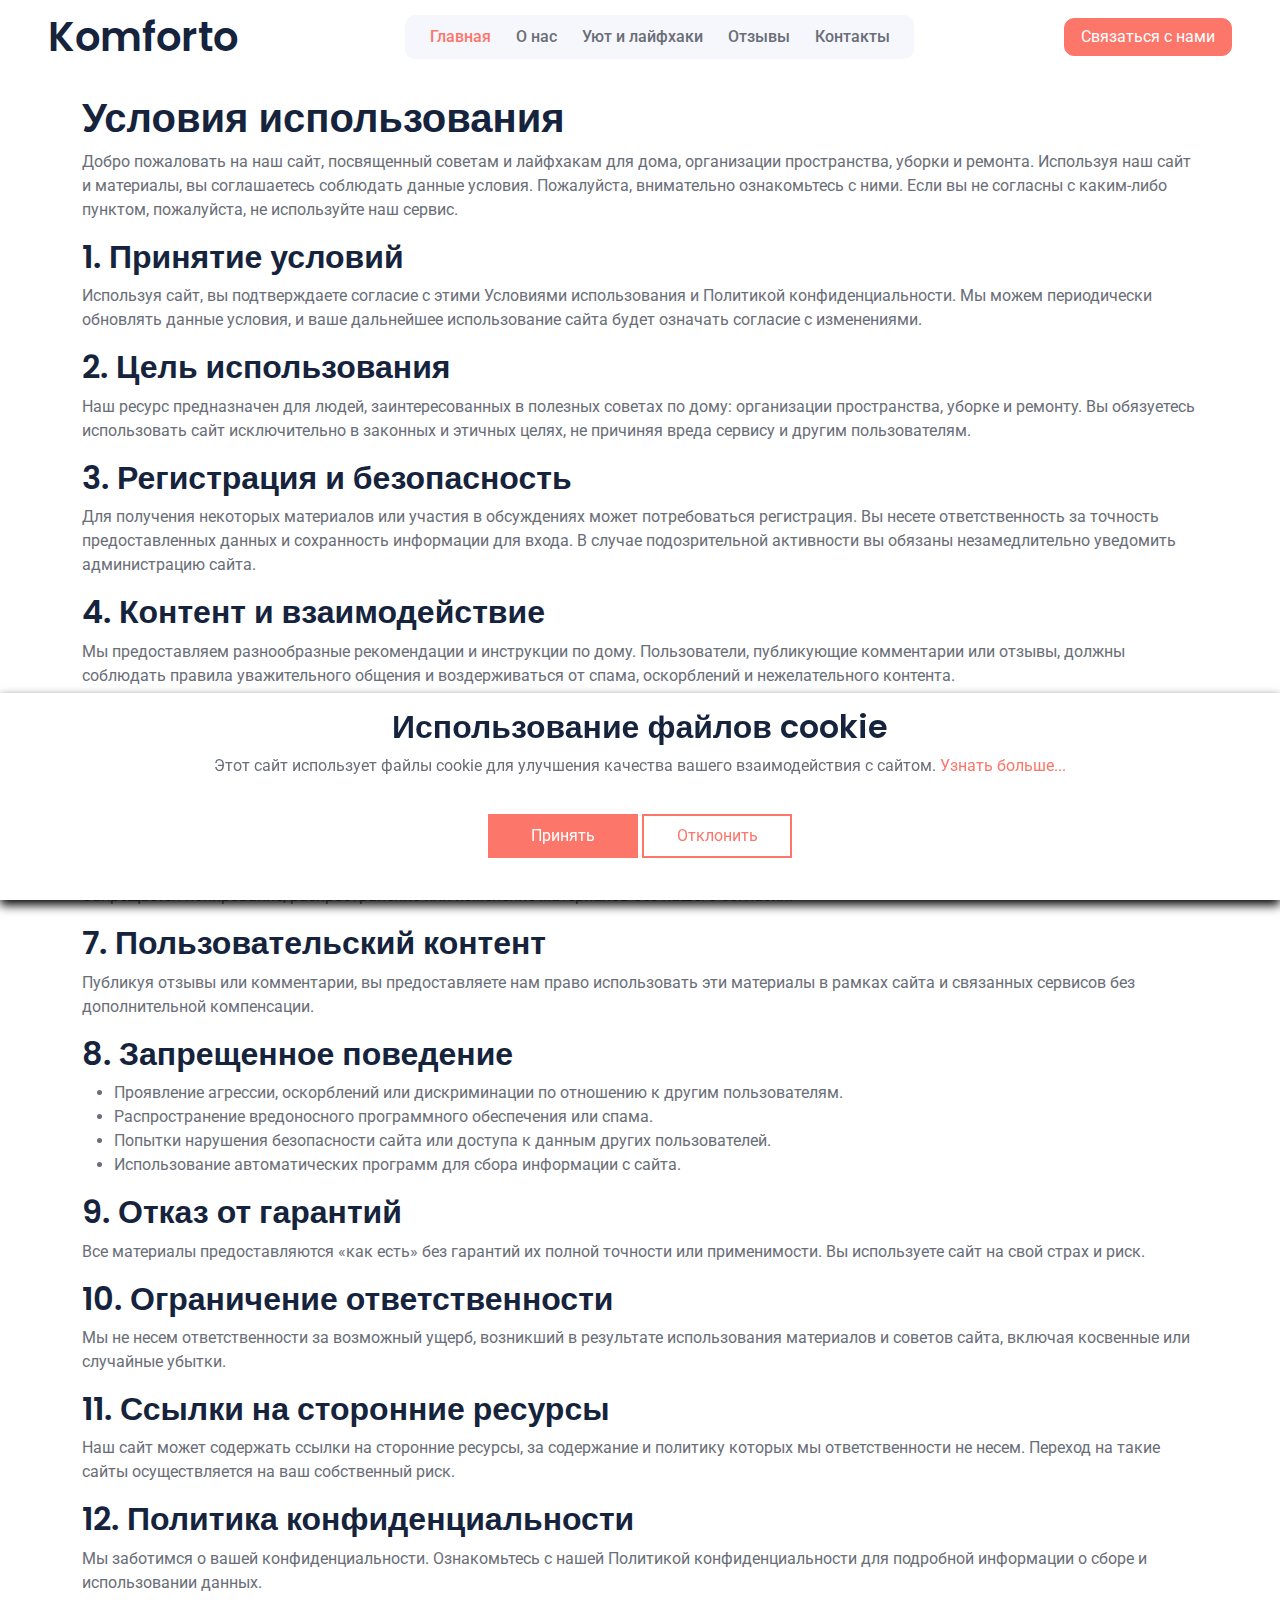
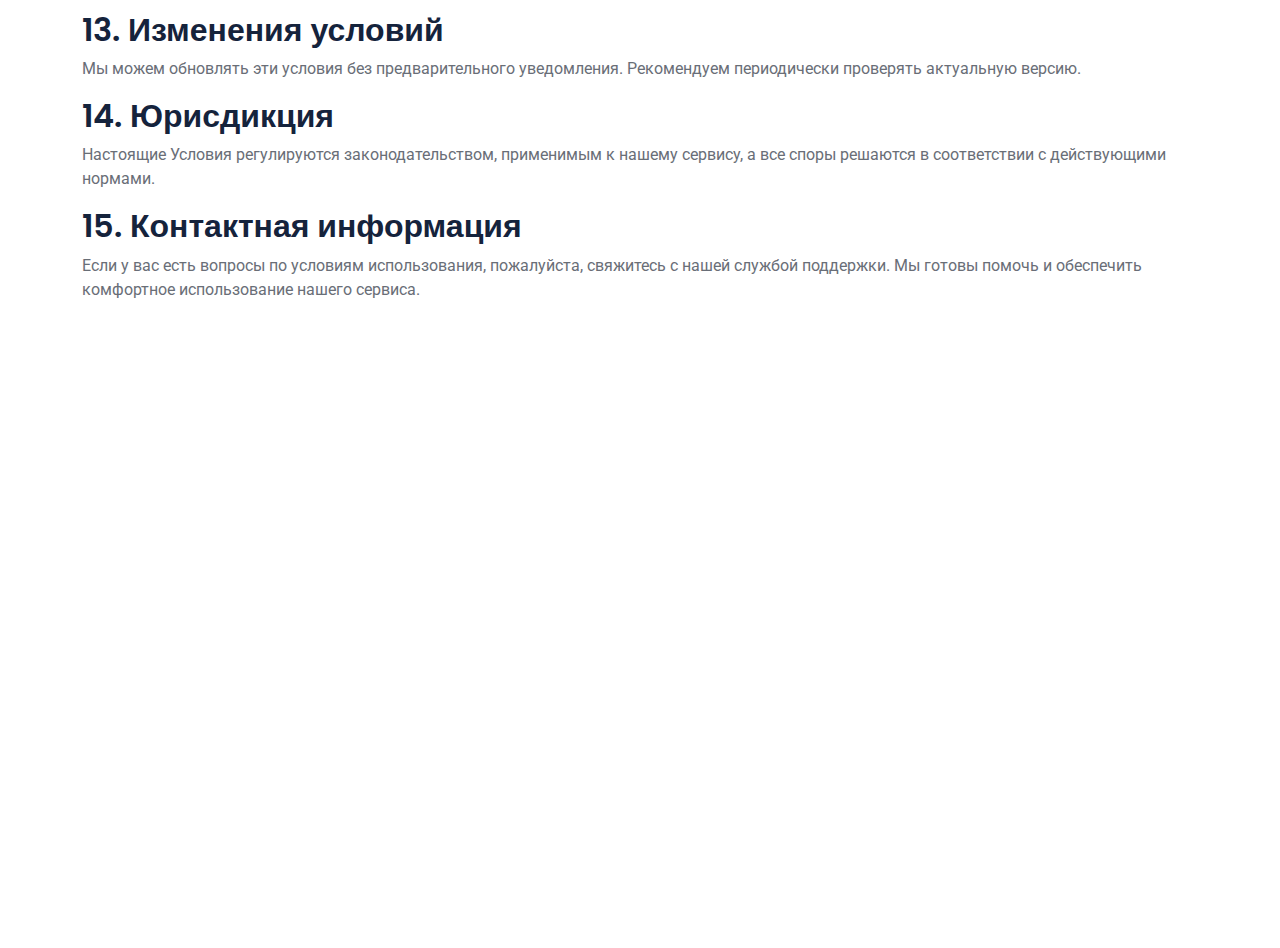
<file: terms-of-use.html>
<!DOCTYPE html>
<html lang="en">
    <head>
        <meta charset="utf-8" />
        <title>Komforto</title>
        <meta content="width=device-width, initial-scale=1.0" name="viewport" />
        <meta
            content="Уют дома, лайфхаки для уборки, организация пространства, простые советы по ремонту, эффективная очистка, комфортная жизнь, уютные идеи, порядок в доме"
            name="keywords"
        />
        <meta
            content="Откройте для себя лучшие советы по созданию уюта: как эффективно организовать пространство, сделать уборку проще и провести мелкий ремонт своими руками. Все лайфхаки в одном месте!"
            name="description"
        />

        <link rel="shortcut icon" href="img/favicon.png" type="image/x-icon" />

        <!-- Google Web Fonts -->
        <link rel="preconnect" href="https://fonts.googleapis.com" />
        <link rel="preconnect" href="https://fonts.gstatic.com" crossorigin />
        <link
            href="https://fonts.googleapis.com/css2?family=Roboto:wght@400;500&family=Poppins:wght@600;700&display=swap"
            rel="stylesheet"
        />

        <!-- Icon Font Stylesheet -->
        <link
            href="https://cdnjs.cloudflare.com/ajax/libs/font-awesome/5.10.0/css/all.min.css"
            rel="stylesheet"
        />
        <link
            href="https://cdn.jsdelivr.net/npm/bootstrap-icons@1.4.1/font/bootstrap-icons.css"
            rel="stylesheet"
        />

        <!-- Libraries Stylesheet -->
        <link href="lib/animate/animate.min.css" rel="stylesheet" />
        <link
            href="lib/owlcarousel/assets/owl.carousel.min.css"
            rel="stylesheet"
        />

        <!-- Customized Bootstrap Stylesheet -->
        <link href="css/bootstrap.min.css" rel="stylesheet" />

        <!-- Template Stylesheet -->
        <link href="css/style.css" rel="stylesheet" />
    </head>

    <body>
        <!-- Spinner Start -->
        <div
            id="spinner"
            class="show bg-white position-fixed translate-middle w-100 vh-100 top-50 start-50 d-flex align-items-center justify-content-center"
        >
            <div class="spinner-grow text-primary" role="status"></div>
        </div>
        <!-- Spinner End -->

        <!-- Navbar Start -->
        <nav
            class="navbar navbar-expand-lg bg-white navbar-light sticky-top px-4 px-lg-5"
        >
            <a href="index.html" class="navbar-brand d-flex align-items-center">
                <h1 class="m-0">Komforto</h1>
            </a>
            <button
                type="button"
                class="navbar-toggler"
                data-bs-toggle="collapse"
                data-bs-target="#navbarCollapse"
            >
                <span class="navbar-toggler-icon"></span>
            </button>
            <div class="collapse navbar-collapse" id="navbarCollapse">
                <div
                    class="navbar-nav mx-auto bg-light rounded pe-4 py-3 py-lg-0"
                >
                    <a href="index.html" class="nav-item nav-link active"
                        >Главная</a
                    >
                    <a href="about.html" class="nav-item nav-link">О нас</a>
                    <a href="service.html" class="nav-item nav-link"
                        >Уют и лайфхаки</a
                    >
                    <a href="testimonial.html" class="nav-item nav-link"
                        >Отзывы</a
                    >
                    <a href="contact.html" class="nav-item nav-link"
                        >Контакты</a
                    >
                </div>
            </div>
            <a
                href="contact.html"
                class="btn btn-primary px-3 d-none d-lg-block"
                >Связаться с нами</a
            >
        </nav>
        <!-- Navbar End -->
        <main>
            <article class="container additional-wrapper">
                <div class="page__content" style="padding: 20px 0px">
                    <h1>Условия использования</h1>

                    <p>
                        Добро пожаловать на наш сайт, посвященный советам и
                        лайфхакам для дома, организации пространства, уборки и
                        ремонта. Используя наш сайт и материалы, вы соглашаетесь
                        соблюдать данные условия. Пожалуйста, внимательно
                        ознакомьтесь с ними. Если вы не согласны с каким-либо
                        пунктом, пожалуйста, не используйте наш сервис.
                    </p>

                    <h2>1. Принятие условий</h2>

                    <p>
                        Используя сайт, вы подтверждаете согласие с этими
                        Условиями использования и Политикой конфиденциальности.
                        Мы можем периодически обновлять данные условия, и ваше
                        дальнейшее использование сайта будет означать согласие с
                        изменениями.
                    </p>

                    <h2>2. Цель использования</h2>

                    <p>
                        Наш ресурс предназначен для людей, заинтересованных в
                        полезных советах по дому: организации пространства,
                        уборке и ремонту. Вы обязуетесь использовать сайт
                        исключительно в законных и этичных целях, не причиняя
                        вреда сервису и другим пользователям.
                    </p>

                    <h2>3. Регистрация и безопасность</h2>

                    <p>
                        Для получения некоторых материалов или участия в
                        обсуждениях может потребоваться регистрация. Вы несете
                        ответственность за точность предоставленных данных и
                        сохранность информации для входа. В случае
                        подозрительной активности вы обязаны незамедлительно
                        уведомить администрацию сайта.
                    </p>

                    <h2>4. Контент и взаимодействие</h2>

                    <p>
                        Мы предоставляем разнообразные рекомендации и инструкции
                        по дому. Пользователи, публикующие комментарии или
                        отзывы, должны соблюдать правила уважительного общения и
                        воздерживаться от спама, оскорблений и нежелательного
                        контента.
                    </p>

                    <h2>5. Оплата и возвраты</h2>

                    <p>
                        Если на сайте предлагаются платные материалы или услуги,
                        оплата производится заранее. Возврат средств возможен
                        только в случаях, предусмотренных законом или отдельно
                        оговоренных условиями сервиса.
                    </p>

                    <h2>6. Интеллектуальная собственность</h2>

                    <p>
                        Весь контент сайта, включая текст, изображения и видео,
                        является нашей собственностью или используется с
                        разрешения правообладателей. Запрещается копирование,
                        распространение или изменение материалов без нашего
                        согласия.
                    </p>

                    <h2>7. Пользовательский контент</h2>

                    <p>
                        Публикуя отзывы или комментарии, вы предоставляете нам
                        право использовать эти материалы в рамках сайта и
                        связанных сервисов без дополнительной компенсации.
                    </p>

                    <h2>8. Запрещенное поведение</h2>

                    <ul>
                        <li>
                            Проявление агрессии, оскорблений или дискриминации
                            по отношению к другим пользователям.
                        </li>
                        <li>
                            Распространение вредоносного программного
                            обеспечения или спама.
                        </li>
                        <li>
                            Попытки нарушения безопасности сайта или доступа к
                            данным других пользователей.
                        </li>
                        <li>
                            Использование автоматических программ для сбора
                            информации с сайта.
                        </li>
                    </ul>

                    <h2>9. Отказ от гарантий</h2>

                    <p>
                        Все материалы предоставляются «как есть» без гарантий их
                        полной точности или применимости. Вы используете сайт на
                        свой страх и риск.
                    </p>

                    <h2>10. Ограничение ответственности</h2>

                    <p>
                        Мы не несем ответственности за возможный ущерб,
                        возникший в результате использования материалов и
                        советов сайта, включая косвенные или случайные убытки.
                    </p>

                    <h2>11. Ссылки на сторонние ресурсы</h2>

                    <p>
                        Наш сайт может содержать ссылки на сторонние ресурсы, за
                        содержание и политику которых мы ответственности не
                        несем. Переход на такие сайты осуществляется на ваш
                        собственный риск.
                    </p>

                    <h2>12. Политика конфиденциальности</h2>

                    <p>
                        Мы заботимся о вашей конфиденциальности. Ознакомьтесь с
                        нашей Политикой конфиденциальности для подробной
                        информации о сборе и использовании данных.
                    </p>

                    <h2>13. Изменения условий</h2>

                    <p>
                        Мы можем обновлять эти условия без предварительного
                        уведомления. Рекомендуем периодически проверять
                        актуальную версию.
                    </p>

                    <h2>14. Юрисдикция</h2>

                    <p>
                        Настоящие Условия регулируются законодательством,
                        применимым к нашему сервису, а все споры решаются в
                        соответствии с действующими нормами.
                    </p>

                    <h2>15. Контактная информация</h2>

                    <p>
                        Если у вас есть вопросы по условиям использования,
                        пожалуйста, свяжитесь с нашей службой поддержки. Мы
                        готовы помочь и обеспечить комфортное использование
                        нашего сервиса.
                    </p>
                </div>
            </article>
        </main>

        <!-- Footer Start -->
        <div
            class="container-fluid bg-dark footer mt-5 pt-5 wow fadeIn"
            data-wow-delay="0.1s"
        >
            <div class="container py-5">
                <div class="row g-5">
                    <div class="col-lg-4 col-md-6">
                        <h1 class="text-white mb-4">Советы для уюта в доме</h1>
                        <p>
                            Блог <strong>Komforto</strong> создан для тех, кто
                            хочет сделать свой дом удобным и красивым. Мы
                            делимся полезными идеями по уборке, хранению и
                            мелкому ремонту. Наша цель — помочь вам наслаждаться
                            комфортом каждый день.
                        </p>

                        <a class="btn" href="mailto:komforto@gmail.com"
                            ><i
                                style="margin-right: 10px"
                                class="fa fa-solid fa-envelope"
                            ></i
                            >komforto@gmail.com</a
                        >
                        <a class="btn" href="tel:+77770484111"
                            ><i
                                style="margin-right: 10px"
                                class="fa fa-phone"
                            ></i
                            >+77770484111</a
                        >

                        <a class="btn"
                            >Ару Ана, 2-этаж, ТД, Гурба көшесі 99А, Сәтбаев
                            100000</a
                        >
                    </div>
                    <div class="col-lg-4 col-md-6">
                        <h5 class="text-light mb-4">Быстрые ссылки</h5>
                        <a class="btn btn-link" href="about.html">О нас</a>
                        <a class="btn btn-link" href="contact.html">Контакты</a>
                        <a class="btn btn-link" href="service.html"
                            >Наши услуги</a
                        >
                        <a class="btn btn-link" href="terms-of-use.html"
                            >Условия использования</a
                        >
                        <a class="btn btn-link" href="privacy-policy.html"
                            >Политика конфиденциальности</a
                        >
                        <a class="btn btn-link" href="cookie-policy.html"
                            >Политика файлов cookie</a
                        >
                    </div>
                    <div class="col-lg-4 col-md-6">
                        <h5 class="text-light mb-4">Подписка на обновления</h5>
                        <p>
                            Подпишитесь на нашу рассылку и получайте полезные
                            советы по организации пространства, уборке и уходу
                            за домом. Мы делимся только практичным контентом для
                            вашего комфорта.
                        </p>
                        <div
                            class="position-relative mx-auto"
                            style="max-width: 400px"
                        >
                            <form action="thanks.html" method="get">
                                <input
                                    class="form-control bg-transparent w-100 py-3 ps-4 pe-5"
                                    type="text"
                                    placeholder="Ваш email"
                                    id="email"
                                    required
                                />
                                <button
                                    type="submit"
                                    class="btn btn-secondary py-2 position-absolute top-0 end-0 mt-2 me-2"
                                    id="submit"
                                >
                                    Подписаться
                                </button>
                            </form>
                        </div>
                    </div>
                </div>
            </div>
        </div>
        <!-- Footer End -->

        <!-- Back to Top -->
        <a href="#" class="btn btn-lg btn-primary btn-lg-square back-to-top"
            ><i class="bi bi-arrow-up"></i
        ></a>

        <!-- Cookie banner -->
        <div class="cookie-wrapper show">
            <div>
                <i class="bx bx-cookie"></i>
                <h2 style="text-align: center">Использование файлов cookie</h2>
            </div>

            <div class="data">
                <p>
                    Этот сайт использует файлы cookie для улучшения качества
                    вашего взаимодействия с сайтом.
                    <a href="cookie-policy.html">Узнать больше...</a>
                </p>
            </div>

            <div class="buttons">
                <button class="cookie-button" id="acceptBtn">Принять</button>
                <button class="cookie-button" id="declineBtn">Отклонить</button>
            </div>
        </div>
        <!-- End Cookie banner -->

        <!-- JavaScript Libraries -->
        <script src="https://code.jquery.com/jquery-3.4.1.min.js"></script>
        <script src="https://cdn.jsdelivr.net/npm/bootstrap@5.0.0/dist/js/bootstrap.bundle.min.js"></script>
        <script src="lib/wow/wow.min.js"></script>
        <script src="lib/easing/easing.min.js"></script>
        <script src="lib/waypoints/waypoints.min.js"></script>
        <script src="lib/owlcarousel/owl.carousel.min.js"></script>
        <script src="lib/counterup/counterup.min.js"></script>

        <!-- Template Javascript -->
        <script src="js/main.js"></script>
        <script src="js/cookiebanner.js"></script>
    </body>
</html>
</file>
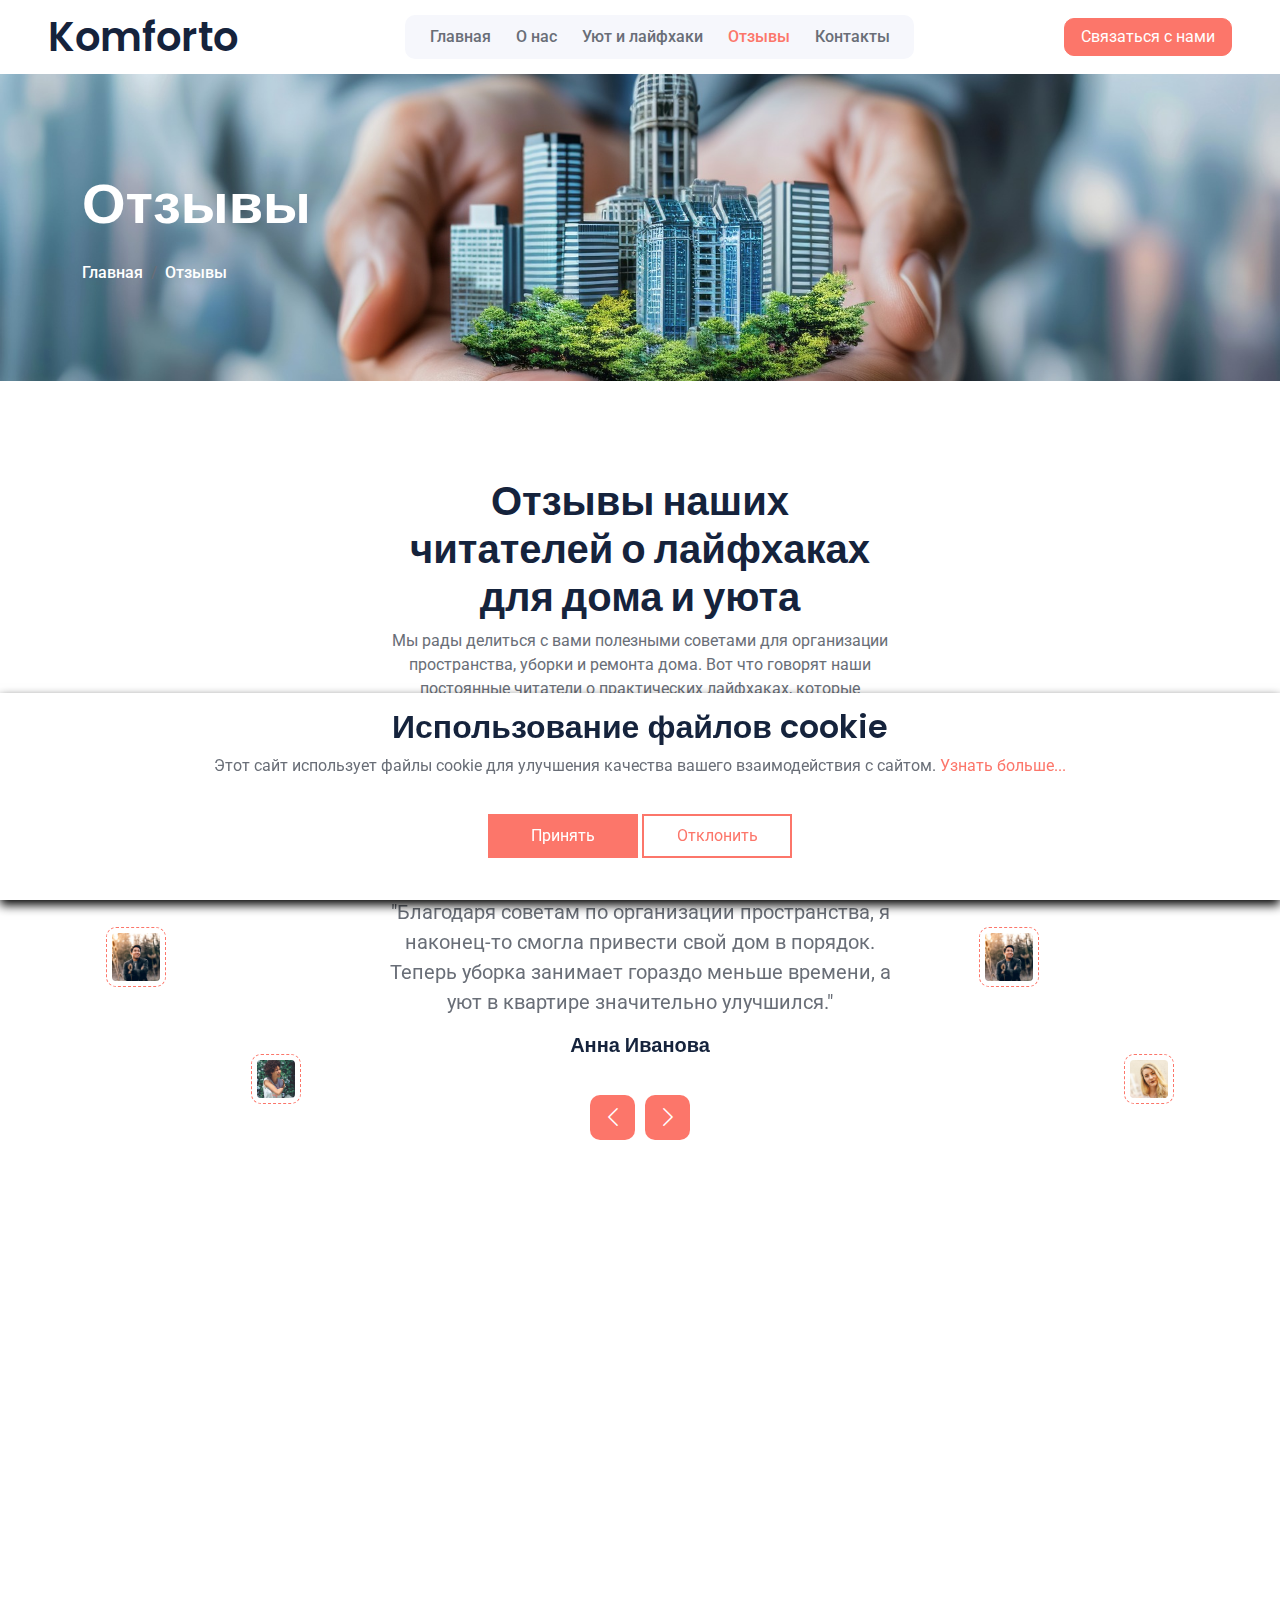
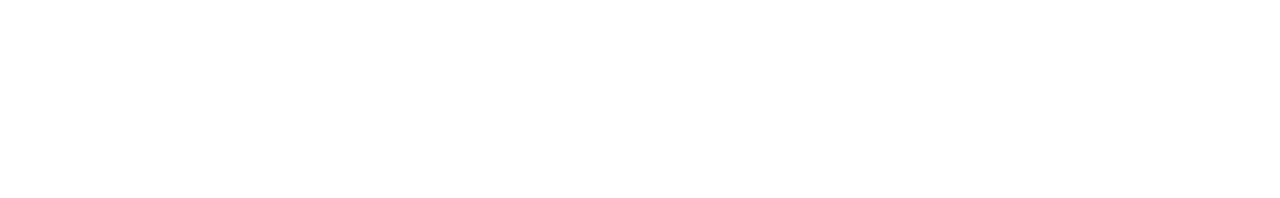
<file: testimonial.html>
<!DOCTYPE html>
<html lang="en">
    <head>
        <meta charset="utf-8" />
        <title>Komforto</title>
        <meta content="width=device-width, initial-scale=1.0" name="viewport" />
        <meta
            content="Уют дома, лайфхаки для уборки, организация пространства, простые советы по ремонту, эффективная очистка, комфортная жизнь, уютные идеи, порядок в доме"
            name="keywords"
        />
        <meta
            content="Откройте для себя лучшие советы по созданию уюта: как эффективно организовать пространство, сделать уборку проще и провести мелкий ремонт своими руками. Все лайфхаки в одном месте!"
            name="description"
        />

        <link rel="shortcut icon" href="img/favicon.png" type="image/x-icon" />

        <!-- Google Web Fonts -->
        <link rel="preconnect" href="https://fonts.googleapis.com" />
        <link rel="preconnect" href="https://fonts.gstatic.com" crossorigin />
        <link
            href="https://fonts.googleapis.com/css2?family=Roboto:wght@400;500&family=Poppins:wght@600;700&display=swap"
            rel="stylesheet"
        />

        <!-- Icon Font Stylesheet -->
        <link
            href="https://cdnjs.cloudflare.com/ajax/libs/font-awesome/5.10.0/css/all.min.css"
            rel="stylesheet"
        />
        <link
            href="https://cdn.jsdelivr.net/npm/bootstrap-icons@1.4.1/font/bootstrap-icons.css"
            rel="stylesheet"
        />

        <!-- Libraries Stylesheet -->
        <link href="lib/animate/animate.min.css" rel="stylesheet" />
        <link
            href="lib/owlcarousel/assets/owl.carousel.min.css"
            rel="stylesheet"
        />

        <!-- Customized Bootstrap Stylesheet -->
        <link href="css/bootstrap.min.css" rel="stylesheet" />

        <!-- Template Stylesheet -->
        <link href="css/style.css" rel="stylesheet" />
    </head>

    <body>
        <!-- Spinner Start -->
        <div
            id="spinner"
            class="show bg-white position-fixed translate-middle w-100 vh-100 top-50 start-50 d-flex align-items-center justify-content-center"
        >
            <div class="spinner-grow text-primary" role="status"></div>
        </div>
        <!-- Spinner End -->

        <!-- Navbar Start -->
        <nav
            class="navbar navbar-expand-lg bg-white navbar-light sticky-top px-4 px-lg-5"
        >
            <a href="index.html" class="navbar-brand d-flex align-items-center">
                <h1 class="m-0">Komforto</h1>
            </a>
            <button
                type="button"
                class="navbar-toggler"
                data-bs-toggle="collapse"
                data-bs-target="#navbarCollapse"
            >
                <span class="navbar-toggler-icon"></span>
            </button>
            <div class="collapse navbar-collapse" id="navbarCollapse">
                <div
                    class="navbar-nav mx-auto bg-light rounded pe-4 py-3 py-lg-0"
                >
                    <a href="index.html" class="nav-item nav-link">Главная</a>
                    <a href="about.html" class="nav-item nav-link">О нас</a>
                    <a href="service.html" class="nav-item nav-link"
                        >Уют и лайфхаки</a
                    >
                    <a href="testimonial.html" class="nav-item nav-link active"
                        >Отзывы</a
                    >
                    <a href="contact.html" class="nav-item nav-link"
                        >Контакты</a
                    >
                </div>
            </div>
            <a
                href="contact.html"
                class="btn btn-primary px-3 d-none d-lg-block"
                >Связаться с нами</a
            >
        </nav>
        <!-- Navbar End -->

        <!-- Page Header Start -->
        <div
            class="container-fluid page-header breadcrumbs bg4 py-5 mb-5 wow fadeIn"
            data-wow-delay="0.1s"
        >
            <div class="container py-5">
                <h1
                    class="display-4 animated slideInDown mb-4"
                    style="color: #fff"
                >
                    Отзывы
                </h1>
                <nav aria-label="breadcrumb animated slideInDown">
                    <ol class="breadcrumb mb-0">
                        <li class="breadcrumb-item">
                            <a href="index.html" style="color: #fff">Главная</a>
                        </li>

                        <li
                            class="breadcrumb-item active"
                            aria-current="page"
                            style="color: #fff"
                        >
                            Отзывы
                        </li>
                    </ol>
                </nav>
            </div>
        </div>
        <!-- Page Header End -->

        <!-- Testimonial Start -->
        <div class="container-xxl py-5">
            <div class="container">
                <div class="text-center mx-auto" style="max-width: 500px">
                    <h1 class="display-6">
                        Отзывы наших читателей о лайфхаках для дома и уюта
                    </h1>
                    <p class="mb-5">
                        Мы рады делиться с вами полезными советами для
                        организации пространства, уборки и ремонта дома. Вот что
                        говорят наши постоянные читатели о практических
                        лайфхаках, которые сделали их быт комфортнее.
                    </p>
                </div>
                <div class="row g-5">
                    <div class="col-lg-3 d-none d-lg-block">
                        <div class="testimonial-left h-100">
                            <img
                                class="img-fluid animated pulse infinite"
                                src="img/testimonial-1.jpg"
                                alt=""
                            />
                            <img
                                class="img-fluid animated pulse infinite"
                                src="img/testimonial-2.jpg"
                                alt=""
                            />
                            <img
                                class="img-fluid animated pulse infinite"
                                src="img/testimonial-3.jpg"
                                alt=""
                            />
                        </div>
                    </div>
                    <div class="col-lg-6 wow fadeIn" data-wow-delay="0.5s">
                        <div class="owl-carousel testimonial-carousel">
                            <div class="testimonial-item text-center">
                                <img
                                    class="img-fluid rounded mx-auto mb-4"
                                    src="img/testimonial-1.jpg"
                                    alt=""
                                />
                                <p class="fs-5">
                                    "Благодаря советам по организации
                                    пространства, я наконец-то смогла привести
                                    свой дом в порядок. Теперь уборка занимает
                                    гораздо меньше времени, а уют в квартире
                                    значительно улучшился."
                                </p>
                                <h5>Анна Иванова</h5>
                            </div>
                            <div class="testimonial-item text-center">
                                <img
                                    class="img-fluid rounded mx-auto mb-4"
                                    src="img/testimonial-2.jpg"
                                    alt=""
                                />
                                <p class="fs-5">
                                    "Лайфхаки по уборке и уходу за мебелью
                                    действительно работают! Дом стал чище, а
                                    вещи — дольше сохраняют свой вид. Спасибо за
                                    практичные советы и простые решения."
                                </p>
                                <h5>Олег Смирнов</h5>
                            </div>
                            <div class="testimonial-item text-center">
                                <img
                                    class="img-fluid rounded mx-auto mb-4"
                                    src="img/testimonial-3.jpg"
                                    alt=""
                                />
                                <p class="fs-5">
                                    "Ремонт своими руками с помощью рекомендаций
                                    из этого сайта стал проще и доступнее.
                                    Теперь я знаю, как устранить мелкие
                                    неполадки быстро и без лишних затрат."
                                </p>
                                <h5>Марина Петрова</h5>
                            </div>
                        </div>
                    </div>
                    <div class="col-lg-3 d-none d-lg-block">
                        <div class="testimonial-right h-100">
                            <img
                                class="img-fluid animated pulse infinite"
                                src="img/testimonial-1.jpg"
                                alt=""
                            />
                            <img
                                class="img-fluid animated pulse infinite"
                                src="img/testimonial-2.jpg"
                                alt=""
                            />
                            <img
                                class="img-fluid animated pulse infinite"
                                src="img/testimonial-3.jpg"
                                alt=""
                            />
                        </div>
                    </div>
                </div>
            </div>
        </div>
        <!-- Testimonial End -->

        <!-- Footer Start -->
        <div
            class="container-fluid bg-dark footer mt-5 pt-5 wow fadeIn"
            data-wow-delay="0.1s"
        >
            <div class="container py-5">
                <div class="row g-5">
                    <div class="col-lg-4 col-md-6">
                        <h1 class="text-white mb-4">Советы для уюта в доме</h1>
                        <p>
                            Блог <strong>Komforto</strong> создан для тех, кто
                            хочет сделать свой дом удобным и красивым. Мы
                            делимся полезными идеями по уборке, хранению и
                            мелкому ремонту. Наша цель — помочь вам наслаждаться
                            комфортом каждый день.
                        </p>

                        <a class="btn" href="mailto:komforto@gmail.com"
                            ><i
                                style="margin-right: 10px"
                                class="fa fa-solid fa-envelope"
                            ></i
                            >komforto@gmail.com</a
                        >
                        <a class="btn" href="tel:+77770484111"
                            ><i
                                style="margin-right: 10px"
                                class="fa fa-phone"
                            ></i
                            >+77770484111</a
                        >

                        <a class="btn"
                            >Ару Ана, 2-этаж, ТД, Гурба көшесі 99А, Сәтбаев
                            100000</a
                        >
                    </div>
                    <div class="col-lg-4 col-md-6">
                        <h5 class="text-light mb-4">Быстрые ссылки</h5>
                        <a class="btn btn-link" href="about.html">О нас</a>
                        <a class="btn btn-link" href="contact.html">Контакты</a>
                        <a class="btn btn-link" href="service.html"
                            >Наши услуги</a
                        >
                        <a class="btn btn-link" href="terms-of-use.html"
                            >Условия использования</a
                        >
                        <a class="btn btn-link" href="privacy-policy.html"
                            >Политика конфиденциальности</a
                        >
                        <a class="btn btn-link" href="cookie-policy.html"
                            >Политика файлов cookie</a
                        >
                    </div>
                    <div class="col-lg-4 col-md-6">
                        <h5 class="text-light mb-4">Подписка на обновления</h5>
                        <p>
                            Подпишитесь на нашу рассылку и получайте полезные
                            советы по организации пространства, уборке и уходу
                            за домом. Мы делимся только практичным контентом для
                            вашего комфорта.
                        </p>
                        <div
                            class="position-relative mx-auto"
                            style="max-width: 400px"
                        >
                            <form action="thanks.html" method="get">
                                <input
                                    class="form-control bg-transparent w-100 py-3 ps-4 pe-5"
                                    type="text"
                                    placeholder="Ваш email"
                                    id="email"
                                    required
                                />
                                <button
                                    type="submit"
                                    class="btn btn-secondary py-2 position-absolute top-0 end-0 mt-2 me-2"
                                    id="submit"
                                >
                                    Подписаться
                                </button>
                            </form>
                        </div>
                    </div>
                </div>
            </div>
        </div>
        <!-- Footer End -->

        <!-- Back to Top -->
        <a href="#" class="btn btn-lg btn-primary btn-lg-square back-to-top"
            ><i class="bi bi-arrow-up"></i
        ></a>

        <!-- Cookie banner -->
        <div class="cookie-wrapper show">
            <div>
                <i class="bx bx-cookie"></i>
                <h2 style="text-align: center">Использование файлов cookie</h2>
            </div>

            <div class="data">
                <p>
                    Этот сайт использует файлы cookie для улучшения качества
                    вашего взаимодействия с сайтом.
                    <a href="cookie-policy.html">Узнать больше...</a>
                </p>
            </div>

            <div class="buttons">
                <button class="cookie-button" id="acceptBtn">Принять</button>
                <button class="cookie-button" id="declineBtn">Отклонить</button>
            </div>
        </div>
        <!-- End Cookie banner -->

        <!-- JavaScript Libraries -->
        <script src="https://code.jquery.com/jquery-3.4.1.min.js"></script>
        <script src="https://cdn.jsdelivr.net/npm/bootstrap@5.0.0/dist/js/bootstrap.bundle.min.js"></script>
        <script src="lib/wow/wow.min.js"></script>
        <script src="lib/easing/easing.min.js"></script>
        <script src="lib/waypoints/waypoints.min.js"></script>
        <script src="lib/owlcarousel/owl.carousel.min.js"></script>
        <script src="lib/counterup/counterup.min.js"></script>

        <!-- Template Javascript -->
        <script src="js/main.js"></script>
        <script src="js/cookiebanner.js"></script>
    </body>
</html>
</file>
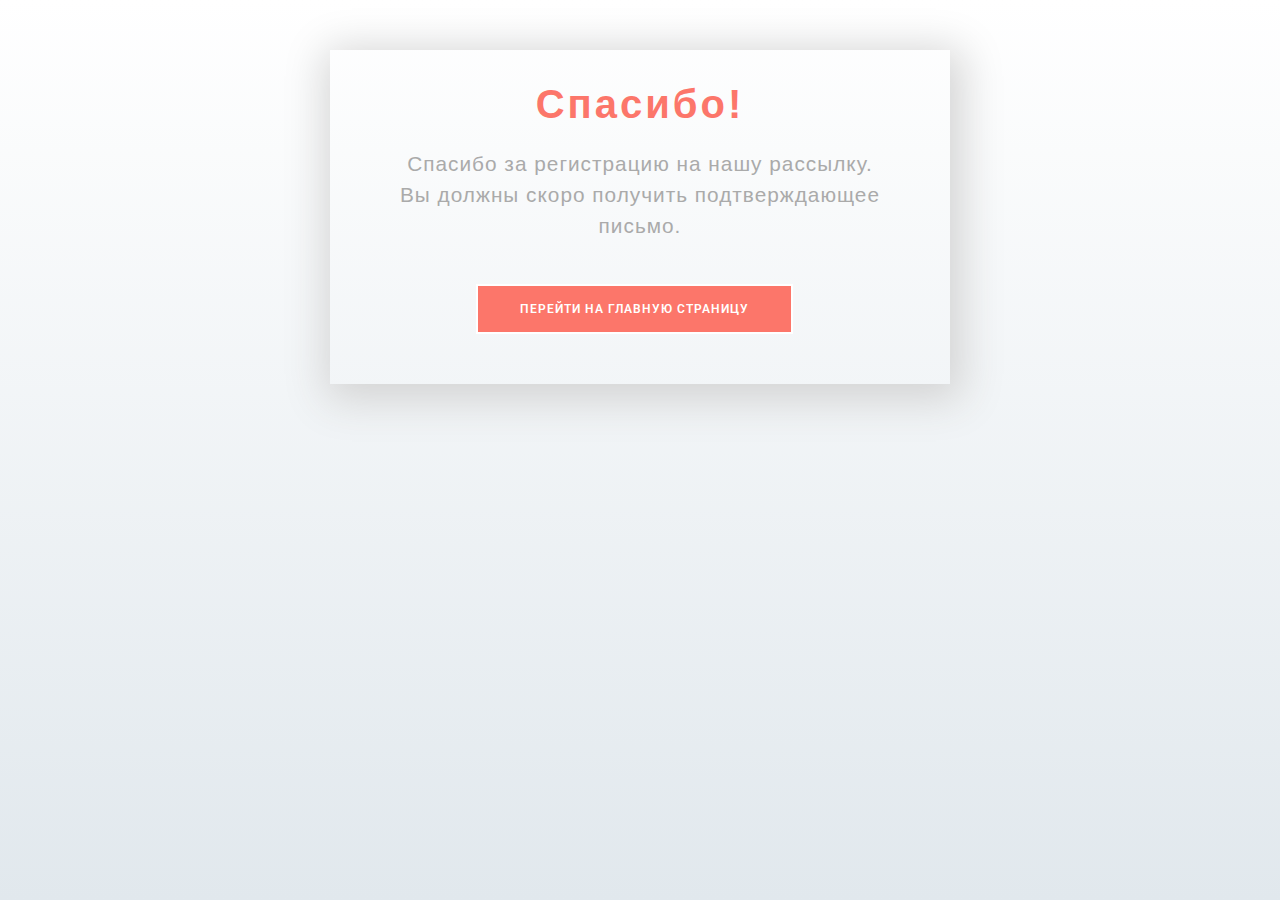
<file: thanks.html>
<!DOCTYPE html>
<html lang="en">
    <head>
        <meta charset="utf-8" />
        <title>Komforto</title>
        <meta content="width=device-width, initial-scale=1.0" name="viewport" />
        <meta content="" name="keywords" />
        <meta content="" name="description" />

        <link rel="shortcut icon" href="img/favicon.png" type="image/x-icon" />

        <!-- Google Web Fonts -->
        <link rel="preconnect" href="https://fonts.googleapis.com" />
        <link rel="preconnect" href="https://fonts.gstatic.com" crossorigin />
        <link
            href="https://fonts.googleapis.com/css2?family=Roboto:wght@400;500&family=Poppins:wght@600;700&display=swap"
            rel="stylesheet"
        />

        <!-- Icon Font Stylesheet -->
        <link
            href="https://cdnjs.cloudflare.com/ajax/libs/font-awesome/5.10.0/css/all.min.css"
            rel="stylesheet"
        />
        <link
            href="https://cdn.jsdelivr.net/npm/bootstrap-icons@1.4.1/font/bootstrap-icons.css"
            rel="stylesheet"
        />

        <!-- Libraries Stylesheet -->
        <link href="lib/animate/animate.min.css" rel="stylesheet" />
        <link
            href="lib/owlcarousel/assets/owl.carousel.min.css"
            rel="stylesheet"
        />

        <!-- Customized Bootstrap Stylesheet -->
        <link href="css/bootstrap.min.css" rel="stylesheet" />

        <!-- Template Stylesheet -->
        <link href="css/style.css" rel="stylesheet" />
        <link href="css/thanks.css" rel="stylesheet" />
    </head>
    <body>
        <div class="content">
            <div class="wrapper-1">
                <div class="wrapper-2">
                    <h1>Спасибо!</h1>
                    <p>Спасибо за регистрацию на нашу рассылку.</p>
                    <p>Вы должны скоро получить подтверждающее письмо.</p>
                    <a href="index.html">
                        <button class="go-home">
                            Перейти на главную страницу
                        </button>
                    </a>
                </div>
            </div>
        </div>
    </body>
</html>
</file>
<file: css/style.css>
/********** Template CSS **********/
:root {
    --primary: #FC766AFF;
    --secondary: #FC766AFF;
    --light: #f6f7fc;
    --dark: #15233c;
}

.back-to-top {
    position: fixed;
    display: none;
    right: 30px;
    bottom: 30px;
    z-index: 99;
}

/*** Spinner ***/
#spinner {
    opacity: 0;
    visibility: hidden;
    transition: opacity 0.5s ease-out, visibility 0s linear 0.5s;
    z-index: 99999;
}

#spinner.show {
    transition: opacity 0.5s ease-out, visibility 0s linear 0s;
    visibility: visible;
    opacity: 1;
}

/*** Button ***/
.btn {
    transition: 0.5s;
}

.btn.btn-primary,
.btn.btn-outline-primary:hover,
.btn.btn-secondary,
.btn.btn-outline-secondary:hover {
    color: #ffffff;
}

.btn.btn-primary:hover {
    background: var(--secondary);
    border-color: var(--secondary);
}

.btn.btn-secondary:hover {
    background: var(--primary);
    border-color: var(--primary);
}

.btn-square {
    width: 38px;
    height: 38px;
}

.btn-sm-square {
    width: 32px;
    height: 32px;
}

.btn-lg-square {
    width: 48px;
    height: 48px;
}

.btn-square,
.btn-sm-square,
.btn-lg-square {
    padding: 0;
    display: flex;
    align-items: center;
    justify-content: center;
    font-weight: normal;
}

/*** Navbar ***/
.navbar.sticky-top {
    top: -100px;
    transition: 0.5s;
}

.navbar .navbar-brand img {
    max-height: 60px;
}

.navbar .navbar-nav .nav-link {
    margin-left: 25px;
    padding: 10px 0;
    color: #696e77;
    font-weight: 500;
    outline: none;
}

.navbar .navbar-nav .nav-link:hover,
.navbar .navbar-nav .nav-link.active {
    color: var(--primary);
}

.navbar .dropdown-toggle::after {
    border: none;
    content: "\f107";
    font-family: "Font Awesome 5 Free";
    font-weight: 900;
    vertical-align: middle;
    margin-left: 8px;
}

@media (max-width: 991.98px) {
    .navbar .navbar-brand img {
        max-height: 45px;
    }

    .navbar .navbar-nav {
        margin-top: 20px;
        margin-bottom: 15px;
    }

    .navbar .nav-item .dropdown-menu {
        padding-left: 30px;
    }
}

@media (min-width: 992px) {
    .navbar .nav-item .dropdown-menu {
        display: block;
        border: none;
        margin-top: 0;
        top: 150%;
        right: 0;
        opacity: 0;
        visibility: hidden;
        transition: 0.5s;
    }

    .navbar .nav-item:hover .dropdown-menu {
        top: 100%;
        visibility: visible;
        transition: 0.5s;
        opacity: 1;
    }
}

/*** Header ***/
.carousel-caption {
    top: 0;
    left: 0;
    right: 0;
    bottom: 0;
    display: flex;
    align-items: center;
    text-align: start;
    z-index: 1;
}

.carousel-control-prev,
.carousel-control-next {
    width: 15%;
}

.carousel-control-prev-icon,
.carousel-control-next-icon {
    width: 3rem;
    height: 3rem;
    background-color: var(--primary);
    border: 15px solid var(--primary);
    border-radius: 50px;
}

@media (max-width: 768px) {
    #header-carousel .carousel-item {
        position: relative;
        min-height: 450px;
    }

    #header-carousel .carousel-item img {
        position: absolute;
        width: 100%;
        height: 100%;
        object-fit: cover;
    }
}

.page-header {
    background: url(../img/carousel-1.jpg) center center no-repeat;
    background-size: cover;
}

.bg1 {
    background: url(../img/carousel-3.jpg) center center no-repeat;
    background-size: cover;
}

.bg2 {
    background: url(../img/carousel-4.jpg) center center no-repeat;
    background-size: cover;
}

.bg3 {
    background: url(../img/carousel-5.jpg) center center no-repeat;
    background-size: cover;
}

.bg4 {
    background: url(../img/carousel-6.jpg) center center no-repeat;
    background-size: cover;
}

.page-header .breadcrumb-item,
.page-header .breadcrumb-item a {
    font-weight: 500;
}

.page-header .breadcrumb-item a,
.page-header .breadcrumb-item + .breadcrumb-item::before {
    color: #696e77;
}

.page-header .breadcrumb-item a:hover,
.page-header .breadcrumb-item.active {
    color: var(--primary);
}

/*** Facts ***/
@media (min-width: 992px) {
    .container.facts {
        max-width: 100% !important;
    }

    .container.facts .facts-text {
        padding-left: calc(((100% - 960px) / 2) + 0.75rem);
    }

    .container.facts .facts-counter {
        padding-right: calc(((100% - 960px) / 2) + 0.75rem);
    }
}

@media (min-width: 1200px) {
    .container.facts .facts-text {
        padding-left: calc(((100% - 1140px) / 2) + 0.75rem);
    }

    .container.facts .facts-counter {
        padding-right: calc(((100% - 1140px) / 2) + 0.75rem);
    }
}

@media (min-width: 1400px) {
    .container.facts .facts-text {
        padding-left: calc(((100% - 1320px) / 2) + 0.75rem);
    }

    .container.facts .facts-counter {
        padding-right: calc(((100% - 1320px) / 2) + 0.75rem);
    }
}

.container.facts .facts-text {
    background: linear-gradient(rgba(1, 95, 201, 0.9), rgba(1, 95, 201, 0.9)),
        url(../img/carousel-1.jpg) center right no-repeat;
    background-size: cover;
}

.container.facts .facts-counter {
    background: linear-gradient(
            rgba(255, 255, 255, 0.9),
            rgba(255, 255, 255, 0.9)
        ),
        url(../img/carousel-2.jpg) center right no-repeat;
    background-size: cover;
}

.container.facts .facts-text .h-100,
.container.facts .facts-counter .h-100 {
    padding: 6rem 0;
    display: flex;
    flex-direction: column;
    justify-content: center;
}

/*** Service ***/
.service-item {
    position: relative;
    overflow: hidden;
    box-shadow: 0 0 45px rgba(0, 0, 0, 0.07);
}

.service-item .service-icon {
    width: 90px;
    height: 90px;
    display: flex;
    align-items: center;
    justify-content: center;
}

.service-item .service-icon img {
    max-width: 60px;
    max-height: 60px;
}

.service-item a.btn {
    color: var(--primary);
}

.service-item a.btn:hover {
    color: #ffffff;
    background: var(--primary);
    border-color: var(--primary);
}

/*** Appointment ***/
.appointment {
    background: linear-gradient(rgb(61 201 1 / 90%), rgb(19 201 1 / 90%)),
        url(../img/carousel-1.jpg) center center no-repeat;
    background-size: cover;
}

/*** Team ***/
.team-item {
    position: relative;
    overflow: hidden;
    box-shadow: 0 0 45px rgba(0, 0, 0, 0.07);
}

.team-item img {
    transition: 0.5s;
}

.team-item:hover img {
    transform: scale(1.1);
}

.team-text {
    position: absolute;
    width: 100%;
    left: 0;
    bottom: -50px;
    opacity: 0;
    transition: 0.5s;
}

.team-item:hover .team-text {
    bottom: 0;
    opacity: 1;
}

.team-item a.btn {
    color: var(--primary);
}

.team-item a.btn:hover {
    color: #ffffff;
    background: var(--primary);
    border-color: var(--primary);
}

/*** Testimonial ***/
.animated.pulse {
    animation-duration: 1.5s;
}

.testimonial-left,
.testimonial-right {
    position: relative;
}

.testimonial-left img,
.testimonial-right img {
    position: absolute;
    padding: 5px;
    border: 1px dashed var(--primary);
    border-radius: 10px;
    object-fit: cover;
}

.testimonial-left img:nth-child(1),
.testimonial-right img:nth-child(3) {
    width: 70px;
    height: 70px;
    top: 10%;
    left: 50%;
    transform: translateX(-50%);
}

.testimonial-left img:nth-child(2),
.testimonial-right img:nth-child(2) {
    width: 60px;
    height: 60px;
    top: 50%;
    left: 10%;
    transform: translateY(-50%);
}

.testimonial-left img:nth-child(3),
.testimonial-right img:nth-child(1) {
    width: 50px;
    height: 50px;
    bottom: 10%;
    right: 10%;
}

.testimonial-carousel .owl-item img {
    width: 100px;
    height: 100px;
    object-fit: cover;
}

.testimonial-carousel .owl-nav {
    margin-top: 30px;
    display: flex;
    justify-content: center;
}

.testimonial-carousel .owl-nav .owl-prev,
.testimonial-carousel .owl-nav .owl-next {
    margin: 0 5px;
    width: 45px;
    height: 45px;
    display: flex;
    align-items: center;
    justify-content: center;
    color: #ffffff;
    background: var(--primary);
    border-radius: 10px;
    font-size: 22px;
    transition: 0.5s;
}

.testimonial-carousel .owl-nav .owl-prev:hover,
.testimonial-carousel .owl-nav .owl-next:hover {
    background: var(--secondary);
}

/*** Footer ***/
.footer {
    color: #a7a8b4;
}

.footer .btn.btn-link {
    display: block;
    margin-bottom: 5px;
    padding: 0;
    text-align: left;
    color: #a7a8b4;
    font-weight: normal;
    text-transform: capitalize;
    transition: 0.3s;
}

.footer .btn.btn-link::before {
    position: relative;
    content: "\f105";
    font-family: "Font Awesome 5 Free";
    font-weight: 900;
    color: #a7a8b4;
    margin-right: 10px;
}

.footer .btn.btn-link:hover {
    color: var(--light);
    letter-spacing: 1px;
    box-shadow: none;
}

.footer .btn.btn-square {
    color: #a7a8b4;
    border: 1px solid#A7A8B4;
}

.footer .btn.btn-square:hover {
    color: var(--secondary);
    border-color: var(--light);
}

.footer .copyright {
    padding: 25px 0;
    font-size: 15px;
    border-top: 1px solid rgba(256, 256, 256, 0.1);
}

.footer .copyright a {
    color: var(--secondary);
}

.footer .copyright a:hover {
    color: #ffffff;
}

.cookie-wrapper {
    position: fixed;
    bottom: 0px;
    right: 0;
    width: 100%;
    background: #fff;
    padding: 15px 25px 22px;
    transition: right 0.3s ease;
    box-shadow: 0 5px 10px rgb(0, 0, 0);
    z-index: 999;
}
.cookie-wrapper .show {
    right: 20px;
}

.hidden {
    display: none;
}
header i {
    color: #FC766AFF;
    font-size: 32px;
    text-align: center;
}
header h2 {
    color: #FC766AFF;
    font-weight: 500;
    text-align: center;
}
.data {
    text-align: center;
}
.data p a {
    color: #FC766AFF;
    text-decoration: none;
    text-align: center !important;
}
.data p a:hover {
    text-decoration: underline;
}
.buttons {
    padding: 20px 0px;
    text-align: center;
}
.buttons .cookie-button {
    border: 2px solid #FC766AFF;
    color: #fff;
    padding: 8px 0;
    background: #FC766AFF;
    cursor: pointer;
    width: calc(100% / 2 - 10px);
    transition: all 0.5s ease;
    max-width: 150px;
    border-radius: 0;
}
.buttons #acceptBtn:hover {
    background-color: transparent;
    color: #FC766AFF;
}
#declineBtn {
    background-color: #fff;
    color: #FC766AFF;
}
#declineBtn:hover {
    background-color: #FC766AFF;
    color: #fff;
}
/* Footer Style */
</file>
<file: css/thanks.css>
* {
    box-sizing: border-box;
}
body {
    background: #ffffff;
    background: linear-gradient(to bottom, #ffffff 0%, #e1e8ed 100%);
    filter: progid:DXImageTransform.Microsoft.gradient( startColorstr='#ffffff', endColorstr='#e1e8ed',GradientType=0 );
    height: 100%;
    margin: 0;
    background-repeat: no-repeat;
    background-attachment: fixed;
}

.wrapper-1 {
    width: 100%;
    height: 100vh;
    display: flex;
    flex-direction: column;
}
.wrapper-2 {
    padding: 30px;
    text-align: center;
}
h1 {
    font-family: "Source Sans Pro", sans-serif;
    font-size: 4em;
    letter-spacing: 3px;
    color: #FC766AFF;
    margin: 0;
    margin-bottom: 20px;
}
.wrapper-2 p {
    margin: 0;
    font-size: 1.3em;
    color: #aaa;
    font-family: "Source Sans Pro", sans-serif;
    letter-spacing: 1px;
}
.go-home {
    background: #FC766AFF;
    border: 2px solid #ffffff;
    color: #ffffff;
    font-weight: 600;
    letter-spacing: 1px;
    font-size: 12px;
    padding: 14px 42px;
    margin-top: 42px;
    margin-right: 12px;
    -webkit-transition: all 0.4s ease-in-out;
    transition: all 0.4s ease-in-out;
    visibility: visible;
    animation-delay: 2.3s;
    animation-name: fadeInUp;
    text-decoration: none;
    text-transform: uppercase;
    cursor: pointer;
    border-radius: 0;
}
.go-home:hover {
    background: transparent;
    border-color: #FC766AFF;
}
a:hover .go-home {
    color: #FC766AFF;
}
.go-home a {
    text-decoration: none;
    color: #fff;
}

.footer-like {
    margin-top: auto;
    background: #d7e6fe;
    padding: 6px;
    text-align: center;
}
.footer-like p {
    margin: 0;
    padding: 4px;
    color: #ffc107;
    font-family: "Source Sans Pro", sans-serif;
    letter-spacing: 1px;
}
.footer-like p a {
    text-decoration: none;
    color: #ffc107;
    font-weight: 600;
}

@media (min-width: 360px) {
    h1 {
        font-size: 2.5em;
    }
    .go-home {
        margin-bottom: 20px;
    }
}

@media (min-width: 600px) {
    .content {
        max-width: 1000px;
        margin: 0 auto;
    }
    .wrapper-1 {
        height: initial;
        max-width: 620px;
        margin: 0 auto;
        margin-top: 50px;
        box-shadow: 4px 8px 40px 8px lightgray;
    }
}
</file>
